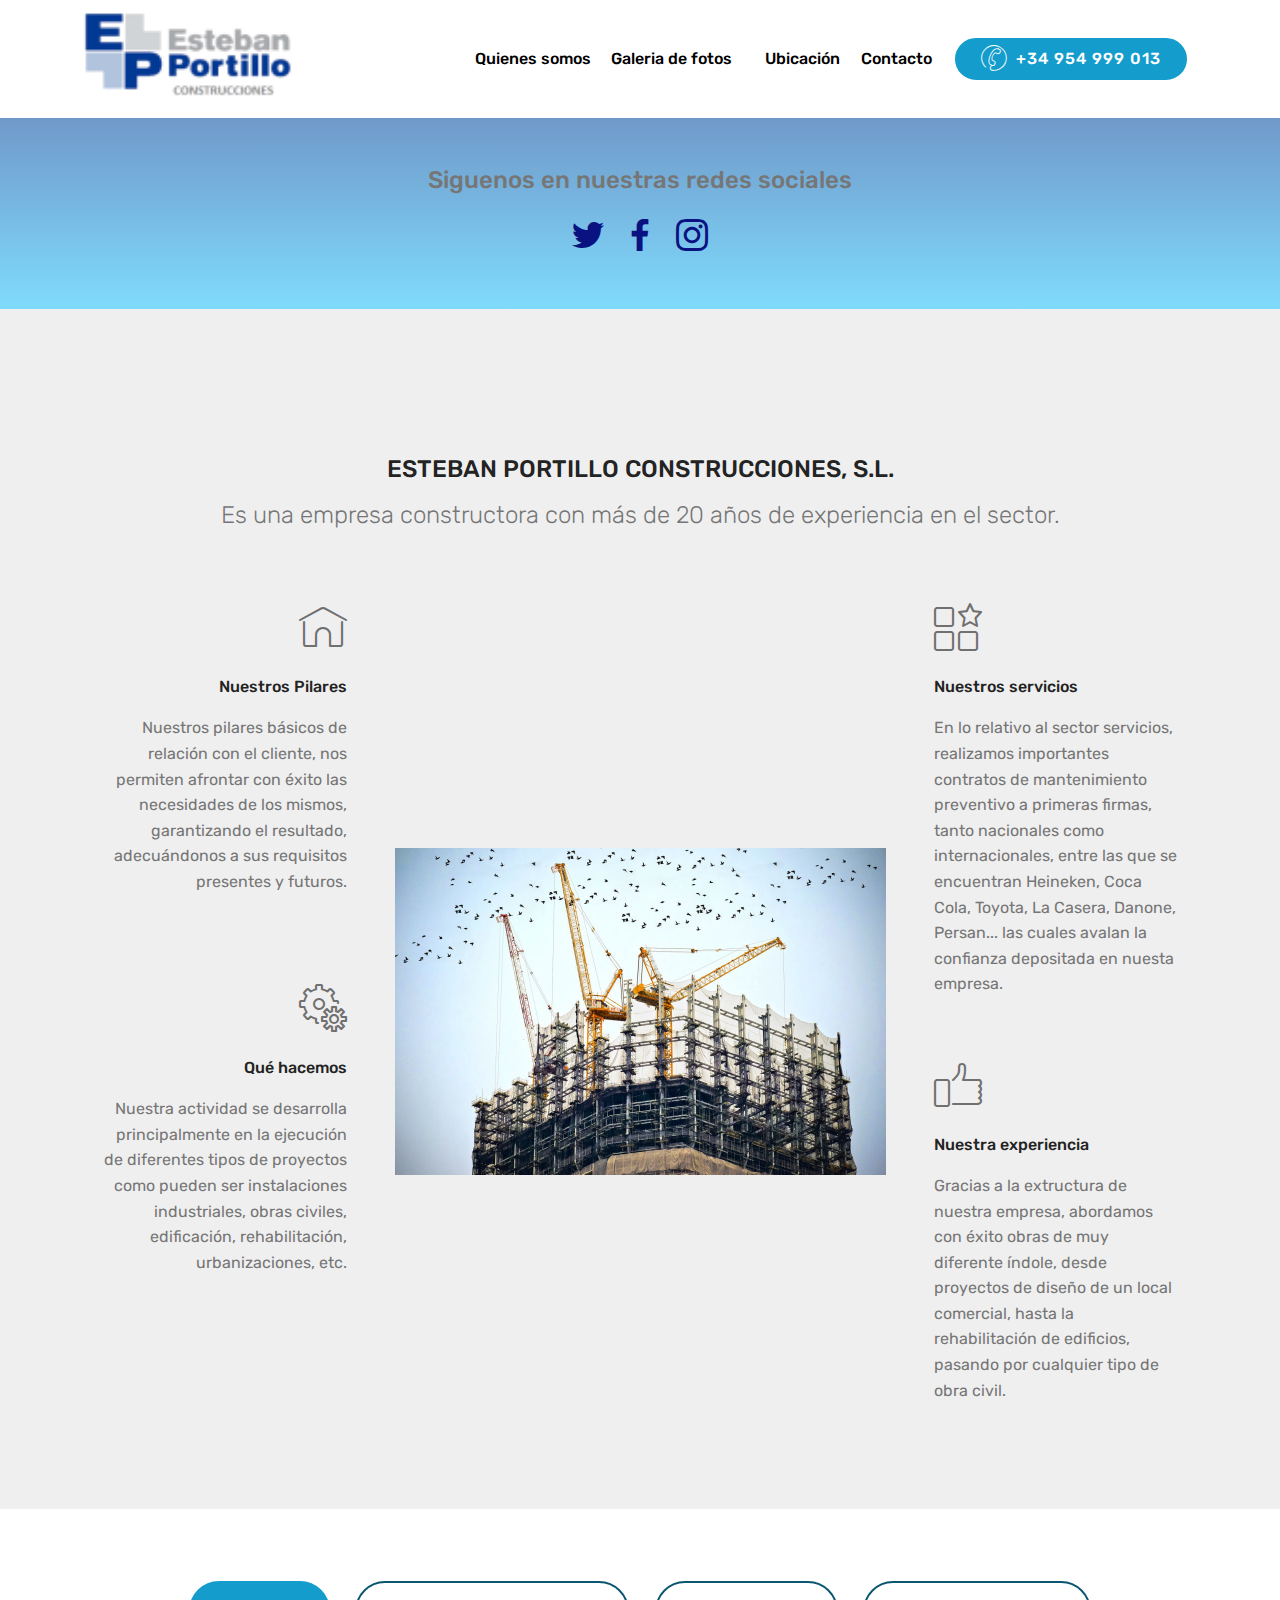
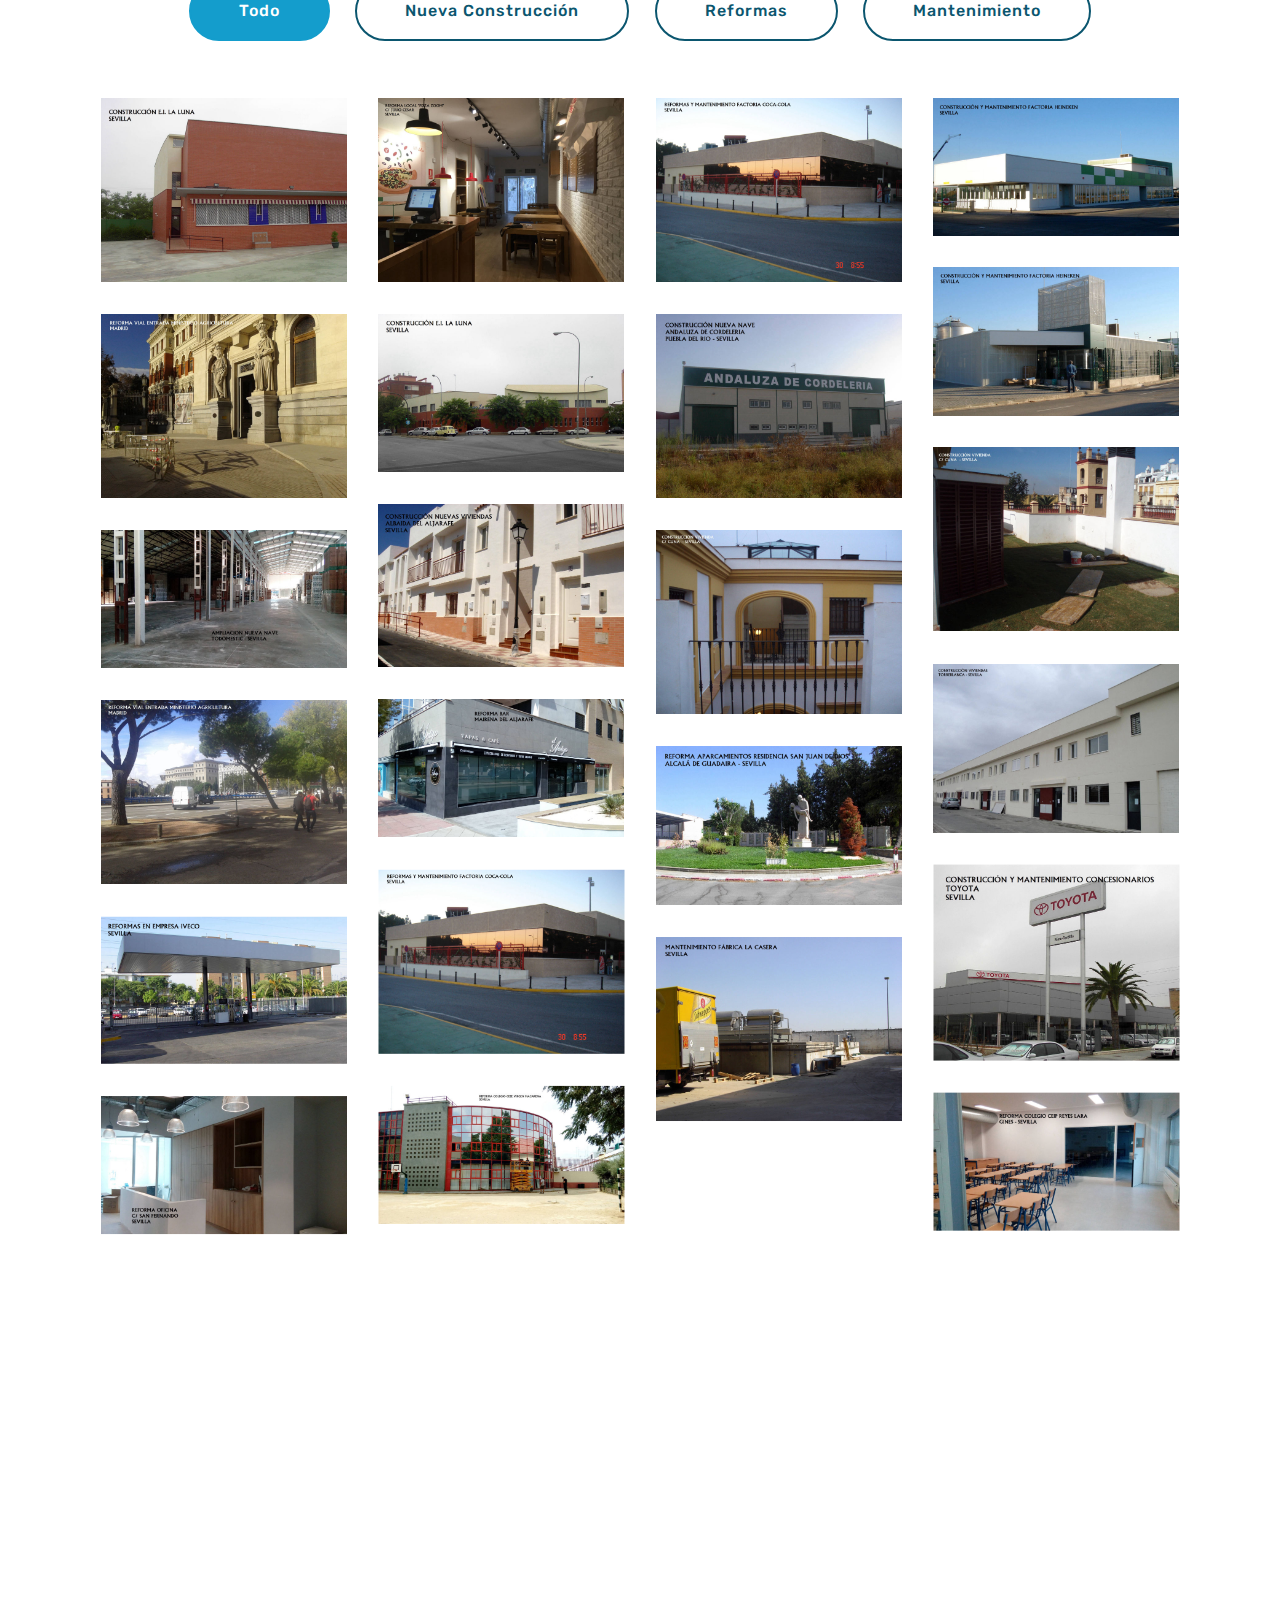
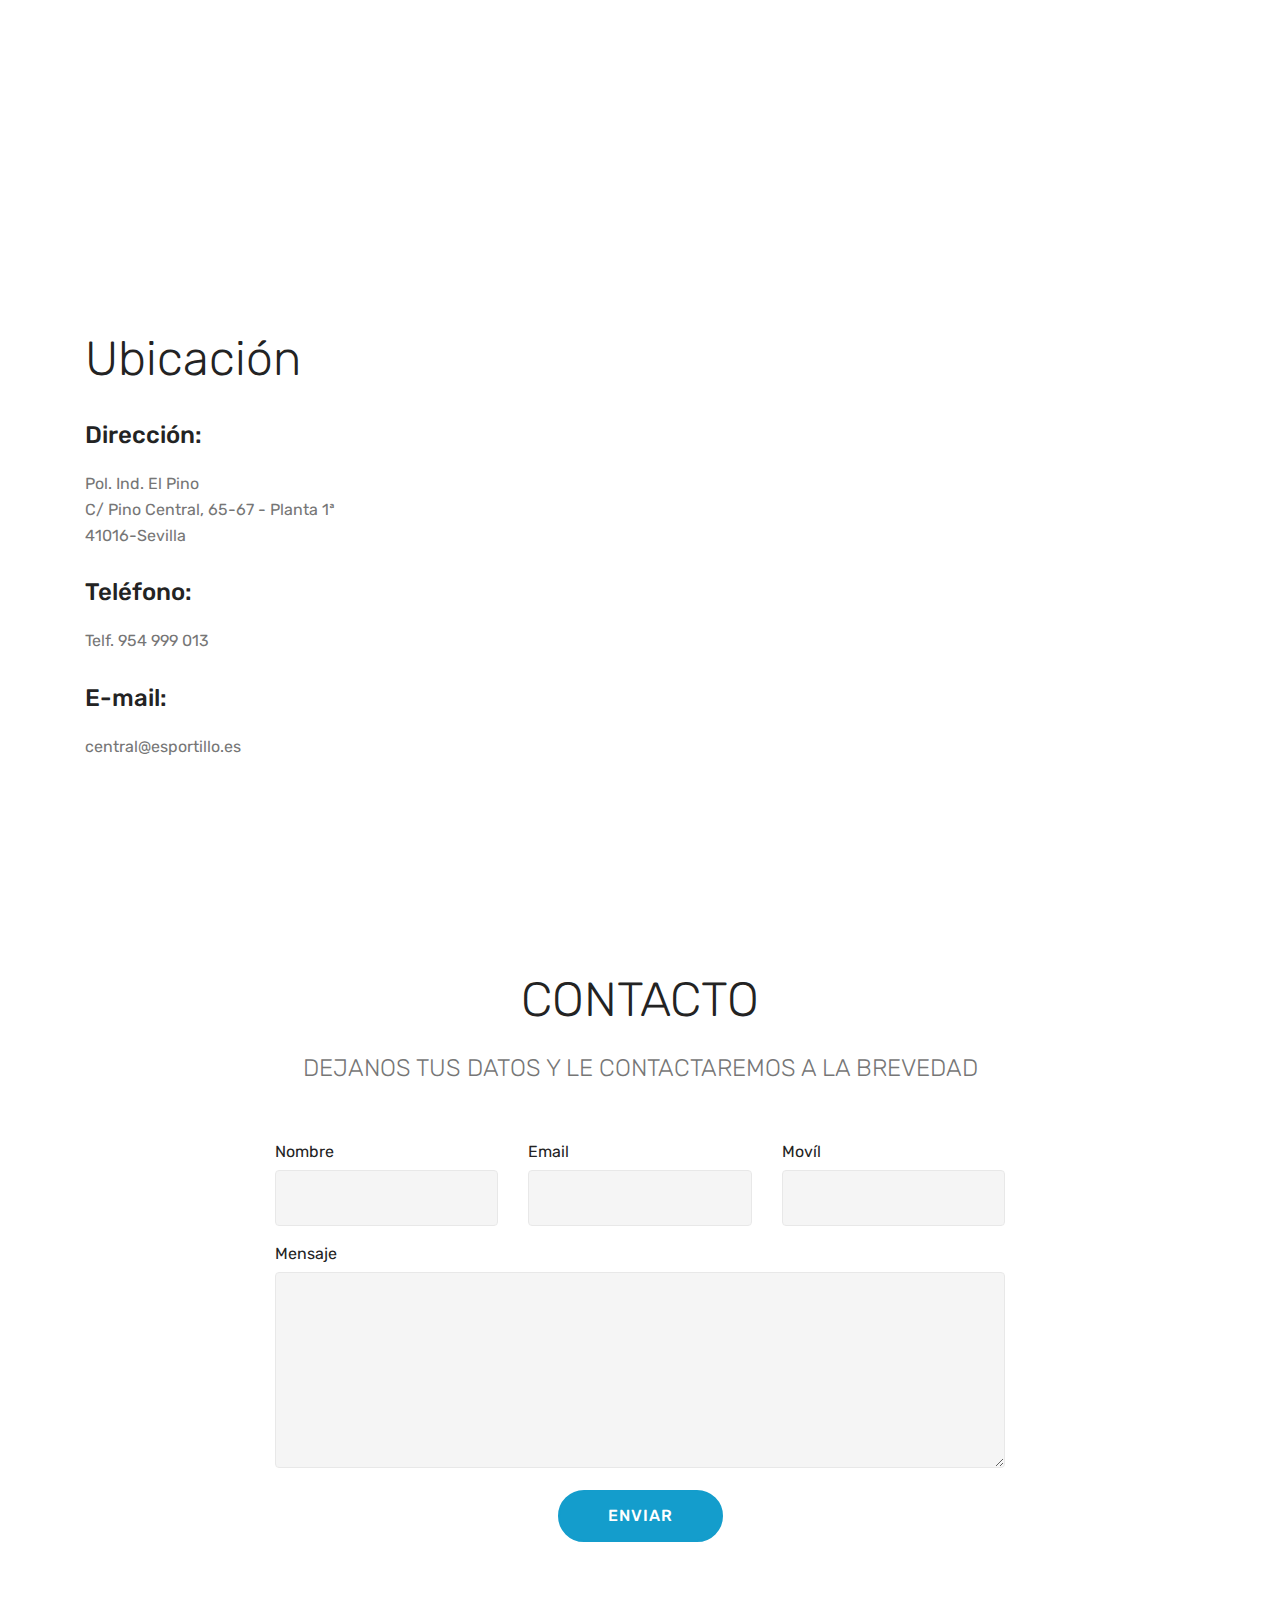
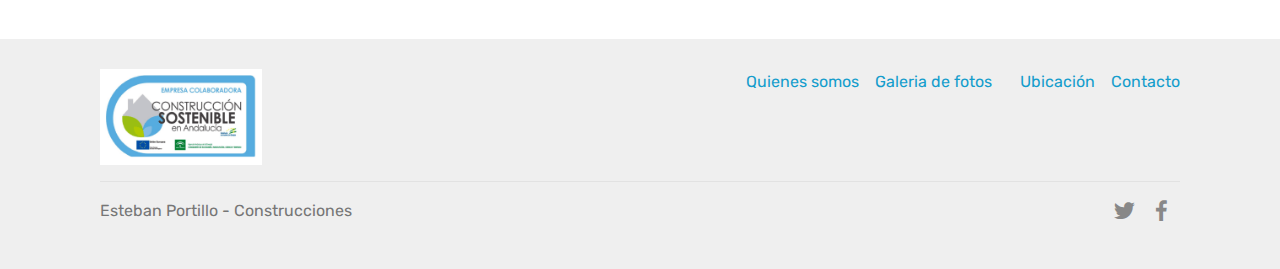
<file: index.html>
<!DOCTYPE html>
<html >
<head>
  <!-- Site made with Mobirise Website Builder v4.9.3, https://mobirise.com -->
  <meta charset="UTF-8">
  <meta http-equiv="X-UA-Compatible" content="IE=edge">
  <meta name="generator" content="Mobirise v4.9.3, mobirise.com">
  <meta name="viewport" content="width=device-width, initial-scale=1, minimum-scale=1">
  <link rel="shortcut icon" href="assets/images/logo-esteban-portillo-1-122x54.png" type="image/x-icon">
  <meta name="description" content="">
  <title>Home</title>
  <link rel="stylesheet" href="assets/web/assets/mobirise-icons/mobirise-icons.css">
  <link rel="stylesheet" href="assets/icons-mind/style.css">
  <link rel="stylesheet" href="assets/tether/tether.min.css">
  <link rel="stylesheet" href="assets/bootstrap/css/bootstrap.min.css">
  <link rel="stylesheet" href="assets/bootstrap/css/bootstrap-grid.min.css">
  <link rel="stylesheet" href="assets/bootstrap/css/bootstrap-reboot.min.css">
  <link rel="stylesheet" href="assets/dropdown/css/style.css">
  <link rel="stylesheet" href="assets/socicon/css/styles.css">
  <link rel="stylesheet" href="assets/theme/css/style.css">
  <link rel="stylesheet" href="assets/gallery/style.css">
  <link rel="stylesheet" href="assets/mobirise/css/mbr-additional.css" type="text/css">
  
  
  
</head>
<body>
  <section class="menu cid-riyTvcdPp1" once="menu" id="menu2-0">

    

    <nav class="navbar navbar-expand beta-menu navbar-dropdown align-items-center navbar-fixed-top navbar-toggleable-sm">
        <button class="navbar-toggler navbar-toggler-right" type="button" data-toggle="collapse" data-target="#navbarSupportedContent" aria-controls="navbarSupportedContent" aria-expanded="false" aria-label="Toggle navigation">
            <div class="hamburger">
                <span></span>
                <span></span>
                <span></span>
                <span></span>
            </div>
        </button>
        <div class="menu-logo">
            <div class="navbar-brand">
                <span class="navbar-logo">
                    <a href="https://mobirise.co">
                        <img src="assets/images/logo-esteban-portillo-1-122x54.png" alt="Mobirise" title="" style="height: 6.4rem;">
                    </a>
                </span>
                
            </div>
        </div>
        <div class="collapse navbar-collapse" id="navbarSupportedContent">
            <ul class="navbar-nav nav-dropdown" data-app-modern-menu="true"><li class="nav-item">
                    <a class="nav-link link text-black display-4" href="index.html#features12-3">
                        Quienes somos</a>
                </li>
                <li class="nav-item">
                    <a class="nav-link link text-black display-4" href="index.html#gallery2-4">Galeria de fotos &nbsp;&nbsp;</a>
                </li><li class="nav-item"><a class="nav-link link text-black display-4" href="index.html#map2-b">Ubicación</a></li><li class="nav-item"><a class="nav-link link text-black display-4" href="index.html#form1-6">Contacto</a></li></ul>
            <div class="navbar-buttons mbr-section-btn"><a class="btn btn-sm btn-primary display-4" href="tel:+1-234-567-8901"><span class="imind-phone-2 mbr-iconfont mbr-iconfont-btn"></span>
                    
                    +34 954 999 013
                </a></div>
        </div>
    </nav>
</section>

<section class="engine"><a href="https://mobirise.info/n">simple website templates</a></section><section class="cid-riJUcSSe8c" id="social-buttons2-a">

    

    

    <div class="container">
        <div class="media-container-row">
            <div class="col-md-8 align-center">
                <h2 class="pb-3 mbr-fonts-style display-5"><br><br>Siguenos en nuestras redes sociales</h2>
                <div class="social-list pl-0 mb-0">
                    <a href="https://twitter.com/@EP_Cnes" target="_blank">
                        <span class="px-2 mbr-iconfont mbr-iconfont-social socicon-twitter socicon"></span>
                    </a>
                    <a href="https://www.facebook.com/EstebanPortilloConstruccionesSl/" target="_blank">
                        <span class="px-2 mbr-iconfont mbr-iconfont-social socicon-facebook socicon"></span>
                    </a>
                    <a href="https://instagram.com/" target="_blank">
                        <span class="px-2 mbr-iconfont mbr-iconfont-social socicon-instagram socicon"></span>
                    </a>
                    <a href="https://www.youtube.com/c/mobirise" target="_blank">
                        
                    </a>
                    <a href="https://plus.google.com/u/0/+Mobirise" target="_blank">
                        
                    </a>
                    <a href="https://www.behance.net/Mobirise" target="_blank">
                        
                    </a>
                </div>
            </div>
        </div>
    </div>
</section>

<section class="features12 cid-riCamSQztX" id="features12-3">
    
    

    

    <div class="container">
        <h2 class="mbr-section-title pb-2 mbr-fonts-style display-5">&nbsp;
<div>
</div><div>&nbsp;
</div><div>
</div><div>&nbsp;
</div><div>
</div><div>ESTEBAN PORTILLO CONSTRUCCIONES, S.L.</div></h2>
        <h3 class="mbr-section-subtitle pb-3 mbr-fonts-style display-5">Es una empresa constructora con más de 20 años de experiencia en el sector.</h3>

        <div class="media-container-row pt-5">
            <div class="block-content align-right">
                <div class="card pl-3 pr-3 pb-5">
                    <div class="mbr-card-img-title">
                        <div class="card-img pb-3">
                             <span class="mbr-iconfont mbri-home"></span>
                        </div>
                        <div class="mbr-crt-title">
                            <h4 class="card-title py-2 mbr-crt-title mbr-fonts-style display-7">
                                Nuestros Pilares</h4>
                        </div>
                    </div>                

                    <div class="card-box">
                        <p class="mbr-text mbr-section-text mbr-fonts-style display-7">Nuestros pilares básicos de relación con el cliente, nos permiten afrontar con éxito las necesidades de los mismos, garantizando el resultado, adecuándonos a sus requisitos presentes y futuros.
<br>
<br></p>
                    </div>
                </div>

                <div class="card pl-3 pr-3">
                    <div class="mbr-card-img-title">
                        <div class="card-img pb-3">
                            <span class="mbr-iconfont mbri-setting"></span>
                        </div>
                        <div class="mbr-crt-title">
                            <h4 class="card-title py-2 mbr-crt-title mbr-fonts-style display-7">
                                Qué hacemos</h4>
                        </div>
                    </div>
                    <div class="card-box">
                        <p class="mbr-text mbr-section-text mbr-fonts-style display-7">
                            Nuestra actividad se desarrolla principalmente en la ejecución de diferentes tipos de proyectos como pueden ser instalaciones industriales, obras civiles, edificación, rehabilitación, urbanizaciones, etc.
                        </p>
                    </div>
                </div>
            </div>

            <div class="mbr-figure m-auto" style="width: 50%;">
                <img src="assets/images/mbr-982x654.jpg" alt="Mobirise" title="">
            </div>

            <div class="block-content align-left">
                <div class="card pl-3 pr-3 pb-5">
                    <div class="mbr-card-img-title">
                        <div class="card-img pb-3">
                             <span class="mbri-features mbr-iconfont"></span>
                        </div>
                        <div class="mbr-crt-title">
                            <h4 class="card-title py-2 mbr-crt-title mbr-fonts-style display-7">
                                Nuestros servicios</h4>
                        </div>
                    </div>                

                    <div class="card-box">
                        <p class="mbr-text mbr-section-text mbr-fonts-style display-7">
                            En lo relativo al sector servicios, realizamos importantes contratos de mantenimiento preventivo a primeras firmas, tanto nacionales como internacionales, entre las que se encuentran  Heineken, Coca Cola, Toyota, La Casera, Danone, Persan... las cuales avalan la confianza depositada en nuesta empresa.</p>
                    </div>
                </div>

                <div class="card pl-3 pr-3">
                    <div class="mbr-card-img-title">
                        <div class="card-img pb-3">
                            <span class="mbr-iconfont mbri-like"></span>
                        </div>
                        <div class="mbr-crt-title">
                            <h4 class="card-title py-2 mbr-crt-title mbr-fonts-style display-7">
                                Nuestra experiencia</h4>
                        </div>
                    </div>
                    <div class="card-box">
                        <p class="mbr-text mbr-section-text mbr-fonts-style display-7">
                            Gracias a la extructura de nuestra empresa, abordamos con éxito obras de muy diferente índole, desde proyectos de diseño de un local comercial, hasta la rehabilitación de edificios, pasando por cualquier tipo de obra civil.
                        </p>
                    </div>
                </div>
            </div>
        </div>
    </div>
</section>

<section class="mbr-gallery mbr-slider-carousel cid-riCuG1aohF" id="gallery2-4">

    

    <div class="container">
        <div><!-- Filter --><div class="mbr-gallery-filter container gallery-filter-active"><ul buttons="0"><li class="mbr-gallery-filter-all"><a class="btn btn-md btn-primary-outline active display-7" href="">Todo</a></li></ul></div><!-- Gallery --><div class="mbr-gallery-row"><div class="mbr-gallery-layout-default"><div><div><div class="mbr-gallery-item mbr-gallery-item--p2" data-video-url="false" data-tags=" Nueva Construcción"><div href="#lb-gallery2-4" data-slide-to="0" data-toggle="modal"><img src="assets/images/e.i.-la-luna-3-2000x1500-800x600.jpg" alt="" title=""><span class="icon-focus"></span></div></div><div class="mbr-gallery-item mbr-gallery-item--p2" data-video-url="false" data-tags="Reformas"><div href="#lb-gallery2-4" data-slide-to="1" data-toggle="modal"><img src="assets/images/2015-02-20-09.50.28-2000x1500-800x600.jpg" alt="" title=""><span class="icon-focus"></span></div></div><div class="mbr-gallery-item mbr-gallery-item--p2" data-video-url="false" data-tags="Mantenimiento"><div href="#lb-gallery2-4" data-slide-to="2" data-toggle="modal"><img src="assets/images/cafeteria-cocacola-2-2000x1500-800x600.jpg" alt="" title=""><span class="icon-focus"></span></div></div><div class="mbr-gallery-item mbr-gallery-item--p2" data-video-url="false" data-tags="Mantenimiento"><div href="#lb-gallery2-4" data-slide-to="3" data-toggle="modal"><img src="assets/images/jumbo-5-2000x1119-800x448.jpg" alt="" title=""><span class="icon-focus"></span></div></div><div class="mbr-gallery-item mbr-gallery-item--p2" data-video-url="false" data-tags="Mantenimiento"><div href="#lb-gallery2-4" data-slide-to="4" data-toggle="modal"><img src="assets/images/jumbo-6-2000x1210-800x484.jpg" alt="" title=""><span class="icon-focus"></span></div></div><div class="mbr-gallery-item mbr-gallery-item--p2" data-video-url="false" data-tags="Reformas"><div href="#lb-gallery2-4" data-slide-to="5" data-toggle="modal"><img src="assets/images/20150108-162159-2000x1500-800x600.jpg" alt="" title=""><span class="icon-focus"></span></div></div><div class="mbr-gallery-item mbr-gallery-item--p2" data-video-url="false" data-tags=" Nueva Construcción"><div href="#lb-gallery2-4" data-slide-to="6" data-toggle="modal"><img src="assets/images/e.i.-la-luna-6-2000x1289-800x516.jpg" alt="" title=""><span class="icon-focus"></span></div></div><div class="mbr-gallery-item mbr-gallery-item--p2" data-video-url="false" data-tags=" Nueva Construcción"><div href="#lb-gallery2-4" data-slide-to="7" data-toggle="modal"><img src="assets/images/andal.-cordeleria-2000x1500-800x600.jpg" alt="" title=""><span class="icon-focus"></span></div></div><div class="mbr-gallery-item mbr-gallery-item--p2" data-video-url="false" data-tags=" Nueva Construcción"><div href="#lb-gallery2-4" data-slide-to="8" data-toggle="modal"><img src="assets/images/pb180001-2000x1500-800x600.jpg" alt="" title=""><span class="icon-focus"></span></div></div><div class="mbr-gallery-item mbr-gallery-item--p2" data-video-url="false" data-tags=" Nueva Construcción"><div href="#lb-gallery2-4" data-slide-to="9" data-toggle="modal"><img src="assets/images/albaida-12-2000x1327-800x531.jpg" alt="" title=""><span class="icon-focus"></span></div></div><div class="mbr-gallery-item mbr-gallery-item--p2" data-video-url="false" data-tags=" Nueva Construcción"><div href="#lb-gallery2-4" data-slide-to="10" data-toggle="modal"><img src="assets/images/nueva-nave-joaquin-fdez-3-2000x1127-800x451.jpg" alt="" title=""><span class="icon-focus"></span></div></div><div class="mbr-gallery-item mbr-gallery-item--p2" data-video-url="false" data-tags=" Nueva Construcción"><div href="#lb-gallery2-4" data-slide-to="11" data-toggle="modal"><img src="assets/images/pb200063-1-2000x1500-800x600.jpg" alt="" title=""><span class="icon-focus"></span></div></div><div class="mbr-gallery-item mbr-gallery-item--p2" data-video-url="false" data-tags=" Nueva Construcción"><div href="#lb-gallery2-4" data-slide-to="12" data-toggle="modal"><img src="assets/images/torreblanca-015-2000x1373-800x549.jpg" alt="" title=""><span class="icon-focus"></span></div></div><div class="mbr-gallery-item mbr-gallery-item--p2" data-video-url="false" data-tags="Reformas"><div href="#lb-gallery2-4" data-slide-to="13" data-toggle="modal"><img src="assets/images/bar-mairena-aljarafe-2000x1127-800x451.jpg" alt="" title=""><span class="icon-focus"></span></div></div><div class="mbr-gallery-item mbr-gallery-item--p2" data-video-url="false" data-tags="Reformas"><div href="#lb-gallery2-4" data-slide-to="14" data-toggle="modal"><img src="assets/images/2014-10-16-12.17.01-2000x1500-800x600.jpg" alt="" title=""><span class="icon-focus"></span></div></div><div class="mbr-gallery-item mbr-gallery-item--p2" data-video-url="false" data-tags="Mantenimiento"><div href="#lb-gallery2-4" data-slide-to="15" data-toggle="modal"><img src="assets/images/aparc.-csjdd-3-1921x1242-800x517.jpg" alt="" title=""><span class="icon-focus"></span></div></div><div class="mbr-gallery-item mbr-gallery-item--p2" data-video-url="false" data-tags="Mantenimiento"><div href="#lb-gallery2-4" data-slide-to="16" data-toggle="modal"><img src="assets/images/toyota-pica-2-1578x1260-800x639.jpg" alt="" title=""><span class="icon-focus"></span></div></div><div class="mbr-gallery-item mbr-gallery-item--p2" data-video-url="false" data-tags="Mantenimiento"><div href="#lb-gallery2-4" data-slide-to="17" data-toggle="modal"><img src="assets/images/cafeteria-cocacola-2-2000x1500-800x600.jpg" alt="" title=""><span class="icon-focus"></span></div></div><div class="mbr-gallery-item mbr-gallery-item--p2" data-video-url="false" data-tags="Mantenimiento"><div href="#lb-gallery2-4" data-slide-to="18" data-toggle="modal"><img src="assets/images/iveco-8-1974x1185-800x480.jpg" alt="" title=""><span class="icon-focus"></span></div></div><div class="mbr-gallery-item mbr-gallery-item--p2" data-video-url="false" data-tags="Mantenimiento"><div href="#lb-gallery2-4" data-slide-to="19" data-toggle="modal"><img src="assets/images/casera-1-2000x1500-800x600.jpg" alt="" title=""><span class="icon-focus"></span></div></div><div class="mbr-gallery-item mbr-gallery-item--p2" data-video-url="false" data-tags="Reformas"><div href="#lb-gallery2-4" data-slide-to="20" data-toggle="modal"><img src="assets/images/img-20180903-134725-2000x1127-800x451.jpg" alt="" title=""><span class="icon-focus"></span></div></div><div class="mbr-gallery-item mbr-gallery-item--p2" data-video-url="false" data-tags="Reformas"><div href="#lb-gallery2-4" data-slide-to="21" data-toggle="modal"><img src="assets/images/img-20180905-193113-2000x1127-800x451.jpg" alt="" title=""><span class="icon-focus"></span></div></div><div class="mbr-gallery-item mbr-gallery-item--p2" data-video-url="false" data-tags="Reformas"><div href="#lb-gallery2-4" data-slide-to="22" data-toggle="modal"><img src="assets/images/img-20190121-144314-2000x1127-800x451.jpg" alt="" title=""><span class="icon-focus"></span></div></div></div></div><div class="clearfix"></div></div></div><!-- Lightbox --><div data-app-prevent-settings="" class="mbr-slider modal fade carousel slide" tabindex="-1" data-keyboard="true" data-interval="false" id="lb-gallery2-4"><div class="modal-dialog"><div class="modal-content"><div class="modal-body"><div class="carousel-inner"><div class="carousel-item"><img src="assets/images/e.i.-la-luna-3-2000x1500.jpg" alt="" title=""></div><div class="carousel-item active"><img src="assets/images/2015-02-20-09.50.28-2000x1500.jpg" alt="" title=""></div><div class="carousel-item"><img src="assets/images/cafeteria-cocacola-2-2000x1500.jpg" alt="" title=""></div><div class="carousel-item"><img src="assets/images/jumbo-5-2000x1119.jpg" alt="" title=""></div><div class="carousel-item"><img src="assets/images/jumbo-6-2000x1210.jpg" alt="" title=""></div><div class="carousel-item"><img src="assets/images/20150108-162159-2000x1500.jpg" alt="" title=""></div><div class="carousel-item"><img src="assets/images/e.i.-la-luna-6-2000x1289.jpg" alt="" title=""></div><div class="carousel-item"><img src="assets/images/andal.-cordeleria-2000x1500.jpg" alt="" title=""></div><div class="carousel-item"><img src="assets/images/pb180001-2000x1500.jpg" alt="" title=""></div><div class="carousel-item"><img src="assets/images/albaida-12-2000x1327.jpg" alt="" title=""></div><div class="carousel-item"><img src="assets/images/nueva-nave-joaquin-fdez-3-2000x1127.jpg" alt="" title=""></div><div class="carousel-item"><img src="assets/images/pb200063-1-2000x1500.jpg" alt="" title=""></div><div class="carousel-item"><img src="assets/images/torreblanca-015-2000x1373.jpg" alt="" title=""></div><div class="carousel-item"><img src="assets/images/bar-mairena-aljarafe-2000x1127.jpg" alt="" title=""></div><div class="carousel-item"><img src="assets/images/2014-10-16-12.17.01-2000x1500.jpg" alt="" title=""></div><div class="carousel-item"><img src="assets/images/aparc.-csjdd-3-1921x1242.jpg" alt="" title=""></div><div class="carousel-item"><img src="assets/images/toyota-pica-2-1578x1260.jpg" alt="" title=""></div><div class="carousel-item"><img src="assets/images/cafeteria-cocacola-2-2000x1500.jpg" alt="" title=""></div><div class="carousel-item"><img src="assets/images/iveco-8-1974x1185.jpg" alt="" title=""></div><div class="carousel-item"><img src="assets/images/casera-1-2000x1500.jpg" alt="" title=""></div><div class="carousel-item"><img src="assets/images/img-20180903-134725-2000x1127.jpg" alt="" title=""></div><div class="carousel-item"><img src="assets/images/img-20180905-193113-2000x1127.jpg" alt="" title=""></div><div class="carousel-item"><img src="assets/images/img-20190121-144314-2000x1127.jpg" alt="" title=""></div></div><a class="carousel-control carousel-control-prev" role="button" data-slide="prev" href="#lb-gallery2-4"><span class="mbri-left mbr-iconfont" aria-hidden="true"></span><span class="sr-only">Previous</span></a><a class="carousel-control carousel-control-next" role="button" data-slide="next" href="#lb-gallery2-4"><span class="mbri-right mbr-iconfont" aria-hidden="true"></span><span class="sr-only">Next</span></a><a class="close" href="#" role="button" data-dismiss="modal"><span class="sr-only">Close</span></a></div></div></div></div></div>
    </div>

</section>

<section class="map2 cid-riK36qANmU" id="map2-b">

    

    <div class="container">
        <div class="media-container-row">
            <div class="col-md-8">
                <div class="google-map"><iframe frameborder="0" style="border:0" src="https://www.google.com/maps/embed?pb=!1m18!1m12!1m3!1d3170.4965756666575!2d-5.927808585537297!3d37.37808717983357!2m3!1f0!2f0!3f0!3m2!1i1024!2i768!4f13.1!3m3!1m2!1s0xd126f16a9e446f1%3A0x826b02f7dfbd0b61!2sCalle+Pino+Central%2C+65%2C+41016+Sevilla!5e0!3m2!1ses!2ses!4v1550782607902" allowfullscreen=""></iframe></div>
        </div>
    </div>
</div></section>

<section class="mbr-section contacts1 cid-riKh0YNd10" id="contacts1-c">
    <!---->
    
    <!---->
    <!--Overlay-->
    
    <!--Container-->
    <div class="container">
        <div class="row">
            <!--Titles-->
            <div class="title col-12">
                <h2 class="align-left mbr-fonts-style display-2">
                    Ubicación</h2>
                
            </div>
            <!--Left-->
            <div class="col-12 col-md-6">
                <div class="left-block wrapper">
                    <div class="b b-adress">
                        <h5 class="align-left mbr-fonts-style m-0 display-5">Dirección:
                        </h5>
                        <p class="mbr-text align-left mbr-fonts-style display-7">Pol. Ind. El Pino
<br>C/ Pino Central, 65-67 - Planta 1ª
<br>41016-Sevilla ‎</p>
                    </div>
                    <div class="b b-phone">
                        <h5 class="align-left mbr-fonts-style m-0 display-5">Teléfono:
                        </h5>
                        <p class="mbr-text align-left mbr-fonts-style display-7">Telf. 954 999 013&nbsp;</p>
                    </div>
                    <div class="b b-mail">
                        <h5 class="align-left mbr-fonts-style m-0 display-5">
                            E-mail:
                        </h5>
                        <p class="mbr-text align-left mbr-fonts-style display-7">
                            central@esportillo.es
                        </p>
                    </div>
                </div>
            </div>
            <!--Right-->
            <div class="col-12 col-md-6">
                <div class="google-map"><iframe frameborder="0" style="border:0" src="https://www.google.com/maps/embed?pb=!1m18!1m12!1m3!1d12681.687379440415!2d-5.932971627919691!3d37.37985492732962!2m3!1f0!2f0!3f0!3m2!1i1024!2i768!4f13.1!3m3!1m2!1s0xd126f16a6825b17%3A0xde1a0c8328edfca3!2sEsteban+Portillo+Construcciones+SL!5e0!3m2!1ses!2ses!4v1550782085754" allowfullscreen=""></iframe></div>
            </div>
        </div>
    </div>
</section>

<section class="mbr-section form1 cid-riCvNulrk8" id="form1-6">

    

    
    <div class="container">
        <div class="row justify-content-center">
            <div class="title col-12 col-lg-8">
                <h2 class="mbr-section-title align-center pb-3 mbr-fonts-style display-2">CONTACTO</h2>
                <h3 class="mbr-section-subtitle align-center mbr-light pb-3 mbr-fonts-style display-5">
                    DEJANOS TUS DATOS Y LE CONTACTAREMOS A LA BREVEDAD</h3>
            </div>
        </div>
    </div>
    <div class="container">
        <div class="row justify-content-center">
            <div class="media-container-column col-lg-8" data-form-type="formoid">
                    <div data-form-alert="" hidden="">Gracias por contactarnos!</div>
            
                    <form class="mbr-form" action="https://mobirise.com/" method="post" data-form-title="Mobirise Form"><input type="hidden" name="email" data-form-email="true" value="jiieq1bLrUSZzSm8stY1KUUyx8i+06q9dmWZGYEY+zMB4wJ5497uyfv3YXga26+AxQBk27eH6KEoPeF3Mc8G4LPM4LmF2vxt7ooeL7YY0vTHkQNt1y04gNUruNiZRHZf">
                        <div class="row row-sm-offset">
                            <div class="col-md-4 multi-horizontal" data-for="name">
                                <div class="form-group">
                                    <label class="form-control-label mbr-fonts-style display-7" for="name-form1-6">Nombre</label>
                                    <input type="text" class="form-control" name="name" data-form-field="Name" required="" id="name-form1-6">
                                </div>
                            </div>
                            <div class="col-md-4 multi-horizontal" data-for="email">
                                <div class="form-group">
                                    <label class="form-control-label mbr-fonts-style display-7" for="email-form1-6">Email</label>
                                    <input type="email" class="form-control" name="email" data-form-field="Email" required="" id="email-form1-6">
                                </div>
                            </div>
                            <div class="col-md-4 multi-horizontal" data-for="phone">
                                <div class="form-group">
                                    <label class="form-control-label mbr-fonts-style display-7" for="phone-form1-6">Movíl</label>
                                    <input type="tel" class="form-control" name="phone" data-form-field="Phone" id="phone-form1-6">
                                </div>
                            </div>
                        </div>
                        <div class="form-group" data-for="message">
                            <label class="form-control-label mbr-fonts-style display-7" for="message-form1-6">Mensaje</label>
                            <textarea type="text" class="form-control" name="message" rows="7" data-form-field="Message" id="message-form1-6"></textarea>
                        </div>
            
                        <span class="input-group-btn"><button href="" type="submit" class="btn btn-primary btn-form display-4">ENVIAR</button></span>
                    </form>
            </div>
        </div>
    </div>
</section>

<section class="cid-riDvjdJ8Ug" id="footer5-8">

    

    

    <div class="container">
        <div class="media-container-row">
            <div class="col-md-3">
                <div class="media-wrap">
                    <a href="#top">
                       <img src="assets/images/logo-construccion-sostenible-192x114.png" alt="Mobirise" title="">
                    </a>
                </div>
            </div>
            <div class="col-md-9">
                <p class="mbr-text align-right links mbr-fonts-style display-7"><a href="index.html">Quienes somos &nbsp; &nbsp;Galeria de fotos&nbsp; &nbsp; &nbsp; &nbsp;Ubicación&nbsp; &nbsp; Contacto</a></p>
            </div>
        </div>
        <div class="footer-lower">
            <div class="media-container-row">
                <div class="col-md-12">
                    <hr>
                </div>
            </div>
            <div class="media-container-row mbr-white">
                <div class="col-md-6 copyright">
                    <p class="mbr-text mbr-fonts-style display-7">
                        Esteban Portillo - Construcciones</p>
                </div>
                <div class="col-md-6">
                    <div class="social-list align-right">
                        <div class="soc-item">
                            <a href="https://twitter.com/@EP_Cnes" target="_blank">
                                <span class="mbr-iconfont mbr-iconfont-social socicon-twitter socicon"></span>
                            </a>
                        </div>
                        <div class="soc-item">
                            <a href="https://www.facebook.com/EstebanPortilloConstruccionesSl/" target="_blank">
                                <span class="mbr-iconfont mbr-iconfont-social socicon-facebook socicon"></span>
                            </a>
                        </div>
                        
                        
                        
                        
                    </div>
                </div>
            </div>
        </div>
    </div>
</section>


  <script src="assets/web/assets/jquery/jquery.min.js"></script>
  <script src="assets/popper/popper.min.js"></script>
  <script src="assets/tether/tether.min.js"></script>
  <script src="assets/bootstrap/js/bootstrap.min.js"></script>
  <script src="assets/dropdown/js/script.min.js"></script>
  <script src="assets/touchswipe/jquery.touch-swipe.min.js"></script>
  <script src="assets/sociallikes/social-likes.js"></script>
  <script src="assets/masonry/masonry.pkgd.min.js"></script>
  <script src="assets/imagesloaded/imagesloaded.pkgd.min.js"></script>
  <script src="assets/bootstrapcarouselswipe/bootstrap-carousel-swipe.js"></script>
  <script src="assets/vimeoplayer/jquery.mb.vimeo_player.js"></script>
  <script src="assets/smoothscroll/smooth-scroll.js"></script>
  <script src="assets/theme/js/script.js"></script>
  <script src="assets/slidervideo/script.js"></script>
  <script src="assets/gallery/player.min.js"></script>
  <script src="assets/gallery/script.js"></script>
  <script src="assets/formoid/formoid.min.js"></script>
  
  
</body>
</html>
</file>
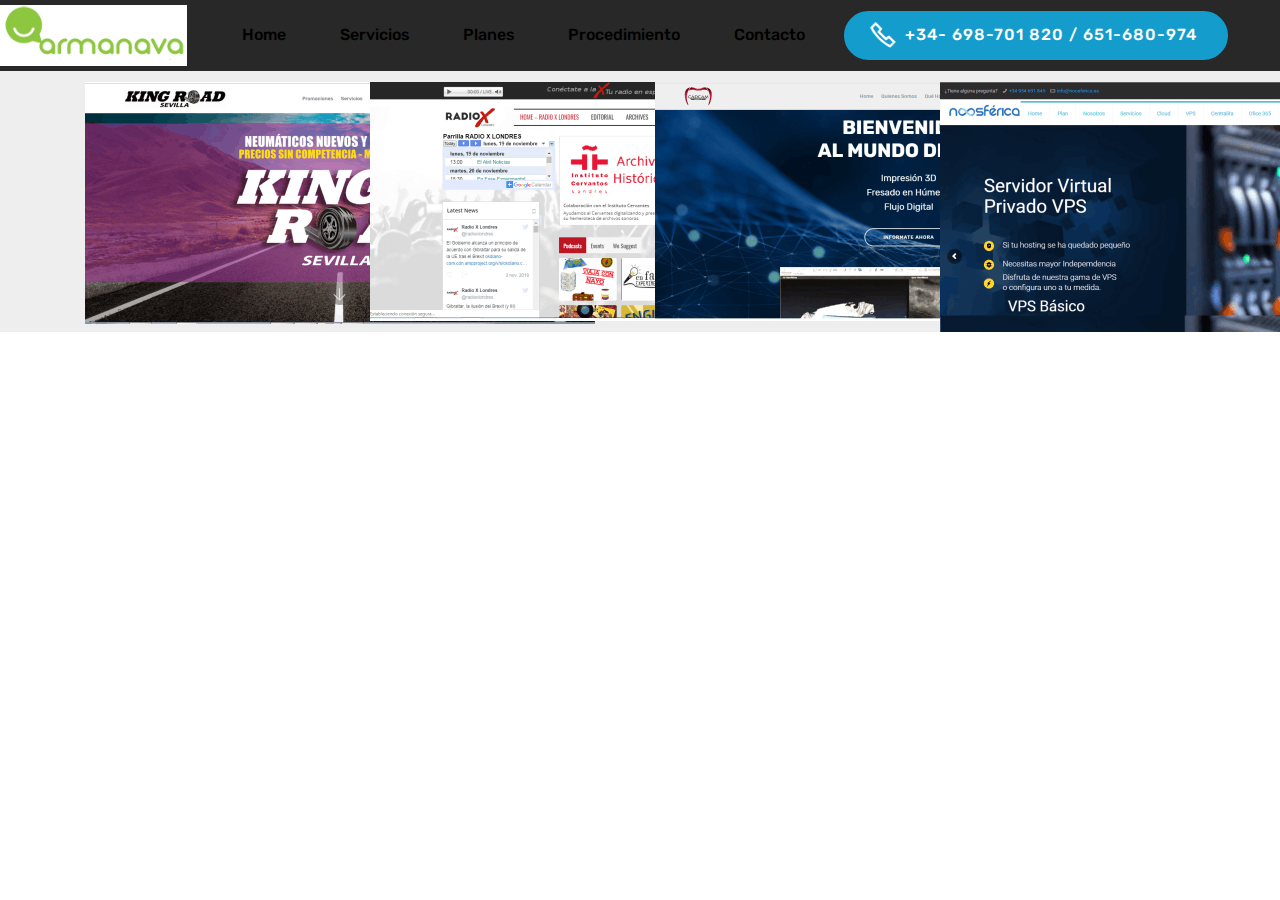
<file: page1.html>
<!DOCTYPE html>
<html >
<head>
  <!-- Site made with Mobirise Website Builder v4.8.6, https://mobirise.com -->
  <meta charset="UTF-8">
  <meta http-equiv="X-UA-Compatible" content="IE=edge">
  <meta name="generator" content="Mobirise v4.8.6, mobirise.com">
  <meta name="viewport" content="width=device-width, initial-scale=1, minimum-scale=1">
  <link rel="shortcut icon" href="assets/images/armanava-solo-logo-215x70.png" type="image/x-icon">
  <meta name="description" content="Web Page Maker Description">
  <title>Desarrollo Web</title>
  <link rel="stylesheet" href="assets/web/assets/mobirise-icons2/mobirise2.css">
  <link rel="stylesheet" href="assets/tether/tether.min.css">
  <link rel="stylesheet" href="assets/soundcloud-plugin/style.css">
  <link rel="stylesheet" href="assets/bootstrap/css/bootstrap.min.css">
  <link rel="stylesheet" href="assets/bootstrap/css/bootstrap-grid.min.css">
  <link rel="stylesheet" href="assets/bootstrap/css/bootstrap-reboot.min.css">
  <link rel="stylesheet" href="assets/dropdown/css/style.css">
  <link rel="stylesheet" href="assets/socicon/css/styles.css">
  <link rel="stylesheet" href="assets/theme/css/style.css">
  <link rel="stylesheet" href="assets/mobirise/css/mbr-additional.css" type="text/css">
  
  
  
</head>
<body>
  <section class="menu cid-r7f5lzKrQ3" once="menu" id="menu2-n">

    

    <nav class="navbar navbar-expand beta-menu navbar-dropdown align-items-center navbar-fixed-top navbar-toggleable-sm">
        <button class="navbar-toggler navbar-toggler-right" type="button" data-toggle="collapse" data-target="#navbarSupportedContent" aria-controls="navbarSupportedContent" aria-expanded="false" aria-label="Toggle navigation">
            <div class="hamburger">
                <span></span>
                <span></span>
                <span></span>
                <span></span>
            </div>
        </button>
        <div class="menu-logo">
            <div class="navbar-brand">
                <span class="navbar-logo">
                    <a href="https://mobirise.co">
                        <img src="assets/images/armanava-solo-logo-215x70.png" alt="Mobirise" title="" style="height: 3.8rem;">
                    </a>
                </span>
                
            </div>
        </div>
        <div class="collapse navbar-collapse" id="navbarSupportedContent">
            <ul class="navbar-nav nav-dropdown" data-app-modern-menu="true"><li class="nav-item">
                    <a class="nav-link link text-black display-4" href="index.html#slider1-9">Home</a>
                </li><li class="nav-item"><a class="nav-link link text-black display-4" href="index.html#content11-b">
                        Servicios</a></li>
                <li class="nav-item"><a class="nav-link link text-black display-4" href="index.html#pricing-tables1-c">Planes</a></li><li class="nav-item"><a class="nav-link link text-black display-4" href="page3.html">Procedimiento</a></li><li class="nav-item"><a class="nav-link link text-black display-4" href="index.html#form1-d">Contacto</a></li></ul>
            <div class="navbar-buttons mbr-section-btn"><a class="btn btn-sm btn-primary display-4" href="tel:+1-234-567-8901"><span class="mobi-mbri mobi-mbri-phone mbr-iconfont mbr-iconfont-btn"></span>+34- 698-701 820 / 651-680-974&nbsp;</a></div>
        </div>
    </nav>
</section>

<section class="engine"><a href="https://mobirise.info/o">free portfolio site templates</a></section><section class="features16 cid-r9ScXyy9lE" id="features16-p">
    
    
    
    <div class="container align-center">
        <h2 class="pb-3 mbr-fonts-style mbr-section-title display-2">DESARROLLO WEB</h2>
        
        <div class="row media-row">
            
        <div class="team-item col-lg-3 col-md-6">
                <div class="item-image">
                    <a href="http://www.kingroadsevilla.es/"><img src="assets/images/king-road-portada-web-510x242.png" alt="" title=""></a>
                </div>
                
            </div><div class="team-item col-lg-3 col-md-6">
                <div class="item-image">
                    <a href="http://radioxlondres.com/"><img src="assets/images/radio-x-510x239.png" alt="" title=""></a>
                </div>
                
            </div><div class="team-item col-lg-3 col-md-6">
                <div class="item-image">
                    <a href="https://armanava.github.io/CadCam3D/"><img src="assets/images/web-cadcam-510x239.png" alt="" title=""></a>
                </div>
                
            </div><div class="team-item col-lg-3 col-md-6">
                <div class="item-image">
                    <a href="http://noosferica.es/alejandro_wp/"><img src="assets/images/web-noosferica-510x250.png" alt="" title=""></a>
                </div>
                
            </div></div>    
    </div>
</section>


  <script src="assets/web/assets/jquery/jquery.min.js"></script>
  <script src="assets/popper/popper.min.js"></script>
  <script src="assets/tether/tether.min.js"></script>
  <script src="assets/bootstrap/js/bootstrap.min.js"></script>
  <script src="assets/smoothscroll/smooth-scroll.js"></script>
  <script src="assets/cookies-alert-plugin/cookies-alert-core.js"></script>
  <script src="assets/cookies-alert-plugin/cookies-alert-script.js"></script>
  <script src="assets/dropdown/js/script.min.js"></script>
  <script src="assets/touchswipe/jquery.touch-swipe.min.js"></script>
  <script src="assets/theme/js/script.js"></script>
  
  
<input name="cookieData" type="hidden" data-cookie-text="We use cookies to give you the best experience. Read our <a href='privacy.html'>cookie policy</a>.">
  </body>
</html>
</file>
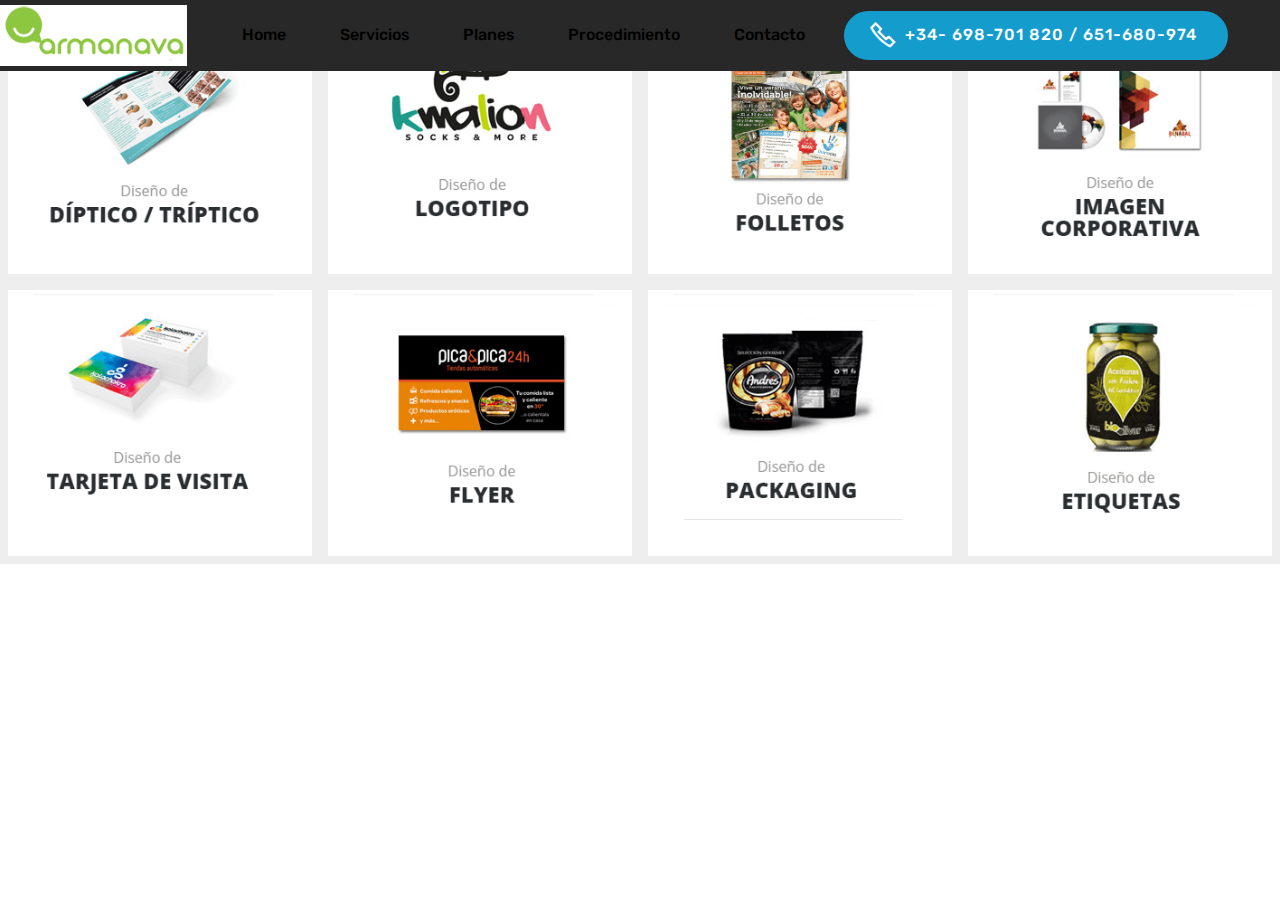
<file: page2.html>
<!DOCTYPE html>
<html >
<head>
  <!-- Site made with Mobirise Website Builder v4.8.6, https://mobirise.com -->
  <meta charset="UTF-8">
  <meta http-equiv="X-UA-Compatible" content="IE=edge">
  <meta name="generator" content="Mobirise v4.8.6, mobirise.com">
  <meta name="viewport" content="width=device-width, initial-scale=1, minimum-scale=1">
  <link rel="shortcut icon" href="assets/images/armanava-solo-logo-215x70.png" type="image/x-icon">
  <meta name="description" content="Website Generator Description">
  <title>Diseño Gráfico</title>
  <link rel="stylesheet" href="assets/web/assets/mobirise-icons/mobirise-icons.css">
  <link rel="stylesheet" href="assets/web/assets/mobirise-icons2/mobirise2.css">
  <link rel="stylesheet" href="assets/tether/tether.min.css">
  <link rel="stylesheet" href="assets/soundcloud-plugin/style.css">
  <link rel="stylesheet" href="assets/bootstrap/css/bootstrap.min.css">
  <link rel="stylesheet" href="assets/bootstrap/css/bootstrap-grid.min.css">
  <link rel="stylesheet" href="assets/bootstrap/css/bootstrap-reboot.min.css">
  <link rel="stylesheet" href="assets/dropdown/css/style.css">
  <link rel="stylesheet" href="assets/theme/css/style.css">
  <link rel="stylesheet" href="assets/gallery/style.css">
  <link rel="stylesheet" href="assets/mobirise/css/mbr-additional.css" type="text/css">
  
  
  
</head>
<body>
  <section class="menu cid-r7f5lzKrQ3" once="menu" id="menu2-q">

    

    <nav class="navbar navbar-expand beta-menu navbar-dropdown align-items-center navbar-fixed-top navbar-toggleable-sm">
        <button class="navbar-toggler navbar-toggler-right" type="button" data-toggle="collapse" data-target="#navbarSupportedContent" aria-controls="navbarSupportedContent" aria-expanded="false" aria-label="Toggle navigation">
            <div class="hamburger">
                <span></span>
                <span></span>
                <span></span>
                <span></span>
            </div>
        </button>
        <div class="menu-logo">
            <div class="navbar-brand">
                <span class="navbar-logo">
                    <a href="https://mobirise.co">
                        <img src="assets/images/armanava-solo-logo-215x70.png" alt="Mobirise" title="" style="height: 3.8rem;">
                    </a>
                </span>
                
            </div>
        </div>
        <div class="collapse navbar-collapse" id="navbarSupportedContent">
            <ul class="navbar-nav nav-dropdown" data-app-modern-menu="true"><li class="nav-item">
                    <a class="nav-link link text-black display-4" href="index.html#slider1-9">Home</a>
                </li><li class="nav-item"><a class="nav-link link text-black display-4" href="index.html#content11-b">
                        Servicios</a></li>
                <li class="nav-item"><a class="nav-link link text-black display-4" href="index.html#pricing-tables1-c">Planes</a></li><li class="nav-item"><a class="nav-link link text-black display-4" href="page3.html">Procedimiento</a></li><li class="nav-item"><a class="nav-link link text-black display-4" href="index.html#form1-d">Contacto</a></li></ul>
            <div class="navbar-buttons mbr-section-btn"><a class="btn btn-sm btn-primary display-4" href="tel:+1-234-567-8901"><span class="mobi-mbri mobi-mbri-phone mbr-iconfont mbr-iconfont-btn"></span>+34- 698-701 820 / 651-680-974&nbsp;</a></div>
        </div>
    </nav>
</section>

<section class="engine"><a href="https://mobirise.info/d">free web maker</a></section><section class="mbr-gallery mbr-slider-carousel cid-r9WaHV2UGc" id="gallery1-s">

    

    <div>
        <div><!-- Filter --><!-- Gallery --><div class="mbr-gallery-row"><div class="mbr-gallery-layout-default"><div><div><div class="mbr-gallery-item mbr-gallery-item--p1" data-video-url="false" data-tags="Increíble"><div href="#lb-gallery1-s" data-slide-to="0" data-toggle="modal"><img src="assets/images/diptico-336x294-336x294.png" alt="" title=""><span class="icon-focus"></span></div></div><div class="mbr-gallery-item mbr-gallery-item--p1" data-video-url="false" data-tags="Responsive"><div href="#lb-gallery1-s" data-slide-to="1" data-toggle="modal"><img src="assets/images/logos-336x294-336x294.png" alt="" title=""><span class="icon-focus"></span></div></div><div class="mbr-gallery-item mbr-gallery-item--p1" data-video-url="false" data-tags="Creativa"><div href="#lb-gallery1-s" data-slide-to="2" data-toggle="modal"><img src="assets/images/folletos-336x294-336x294.png" alt="" title=""><span class="icon-focus"></span></div></div><div class="mbr-gallery-item mbr-gallery-item--p1" data-video-url="false" data-tags="Animada"><div href="#lb-gallery1-s" data-slide-to="3" data-toggle="modal"><img src="assets/images/imagen-corporativa-336x294-336x294.png" alt="" title=""><span class="icon-focus"></span></div></div><div class="mbr-gallery-item mbr-gallery-item--p1" data-video-url="false" data-tags="Increíble"><div href="#lb-gallery1-s" data-slide-to="4" data-toggle="modal"><img src="assets/images/tarjetas-de-visita-336x294-336x294.png" alt="" title=""><span class="icon-focus"></span></div></div><div class="mbr-gallery-item mbr-gallery-item--p1" data-video-url="false" data-tags="Increíble"><div href="#lb-gallery1-s" data-slide-to="5" data-toggle="modal"><img src="assets/images/flyer-336x294-336x294.png" alt="" title=""><span class="icon-focus"></span></div></div><div class="mbr-gallery-item mbr-gallery-item--p1" data-video-url="false" data-tags="Responsive"><div href="#lb-gallery1-s" data-slide-to="6" data-toggle="modal"><img src="assets/images/empaques-336x294-336x294.png" alt="" title=""><span class="icon-focus"></span></div></div><div class="mbr-gallery-item mbr-gallery-item--p1" data-video-url="false" data-tags="Animada"><div href="#lb-gallery1-s" data-slide-to="7" data-toggle="modal"><img src="assets/images/etiquetas-336x294-336x294.png" alt="" title=""><span class="icon-focus"></span></div></div></div></div><div class="clearfix"></div></div></div><!-- Lightbox --><div data-app-prevent-settings="" class="mbr-slider modal fade carousel slide" tabindex="-1" data-keyboard="true" data-interval="false" id="lb-gallery1-s"><div class="modal-dialog"><div class="modal-content"><div class="modal-body"><div class="carousel-inner"><div class="carousel-item"><img src="assets/images/diptico-336x294.png" alt="" title=""></div><div class="carousel-item"><img src="assets/images/logos-336x294.png" alt="" title=""></div><div class="carousel-item"><img src="assets/images/folletos-336x294.png" alt="" title=""></div><div class="carousel-item"><img src="assets/images/imagen-corporativa-336x294.png" alt="" title=""></div><div class="carousel-item"><img src="assets/images/tarjetas-de-visita-336x294.png" alt="" title=""></div><div class="carousel-item"><img src="assets/images/flyer-336x294.png" alt="" title=""></div><div class="carousel-item"><img src="assets/images/empaques-336x294.png" alt="" title=""></div><div class="carousel-item active"><img src="assets/images/etiquetas-336x294.png" alt="" title=""></div></div><a class="carousel-control carousel-control-prev" role="button" data-slide="prev" href="#lb-gallery1-s"><span class="mbri-left mbr-iconfont" aria-hidden="true"></span><span class="sr-only">Previous</span></a><a class="carousel-control carousel-control-next" role="button" data-slide="next" href="#lb-gallery1-s"><span class="mbri-right mbr-iconfont" aria-hidden="true"></span><span class="sr-only">Next</span></a><a class="close" href="#" role="button" data-dismiss="modal"><span class="sr-only">Close</span></a></div></div></div></div></div>
    </div>

</section>


  <script src="assets/web/assets/jquery/jquery.min.js"></script>
  <script src="assets/tether/tether.min.js"></script>
  <script src="assets/popper/popper.min.js"></script>
  <script src="assets/bootstrap/js/bootstrap.min.js"></script>
  <script src="assets/cookies-alert-plugin/cookies-alert-core.js"></script>
  <script src="assets/cookies-alert-plugin/cookies-alert-script.js"></script>
  <script src="assets/smoothscroll/smooth-scroll.js"></script>
  <script src="assets/touchswipe/jquery.touch-swipe.min.js"></script>
  <script src="assets/dropdown/js/script.min.js"></script>
  <script src="assets/bootstrapcarouselswipe/bootstrap-carousel-swipe.js"></script>
  <script src="assets/vimeoplayer/jquery.mb.vimeo_player.js"></script>
  <script src="assets/masonry/masonry.pkgd.min.js"></script>
  <script src="assets/imagesloaded/imagesloaded.pkgd.min.js"></script>
  <script src="assets/theme/js/script.js"></script>
  <script src="assets/gallery/player.min.js"></script>
  <script src="assets/gallery/script.js"></script>
  <script src="assets/slidervideo/script.js"></script>
  
  
<input name="cookieData" type="hidden" data-cookie-text="We use cookies to give you the best experience. Read our <a href='privacy.html'>cookie policy</a>.">
  </body>
</html>
</file>
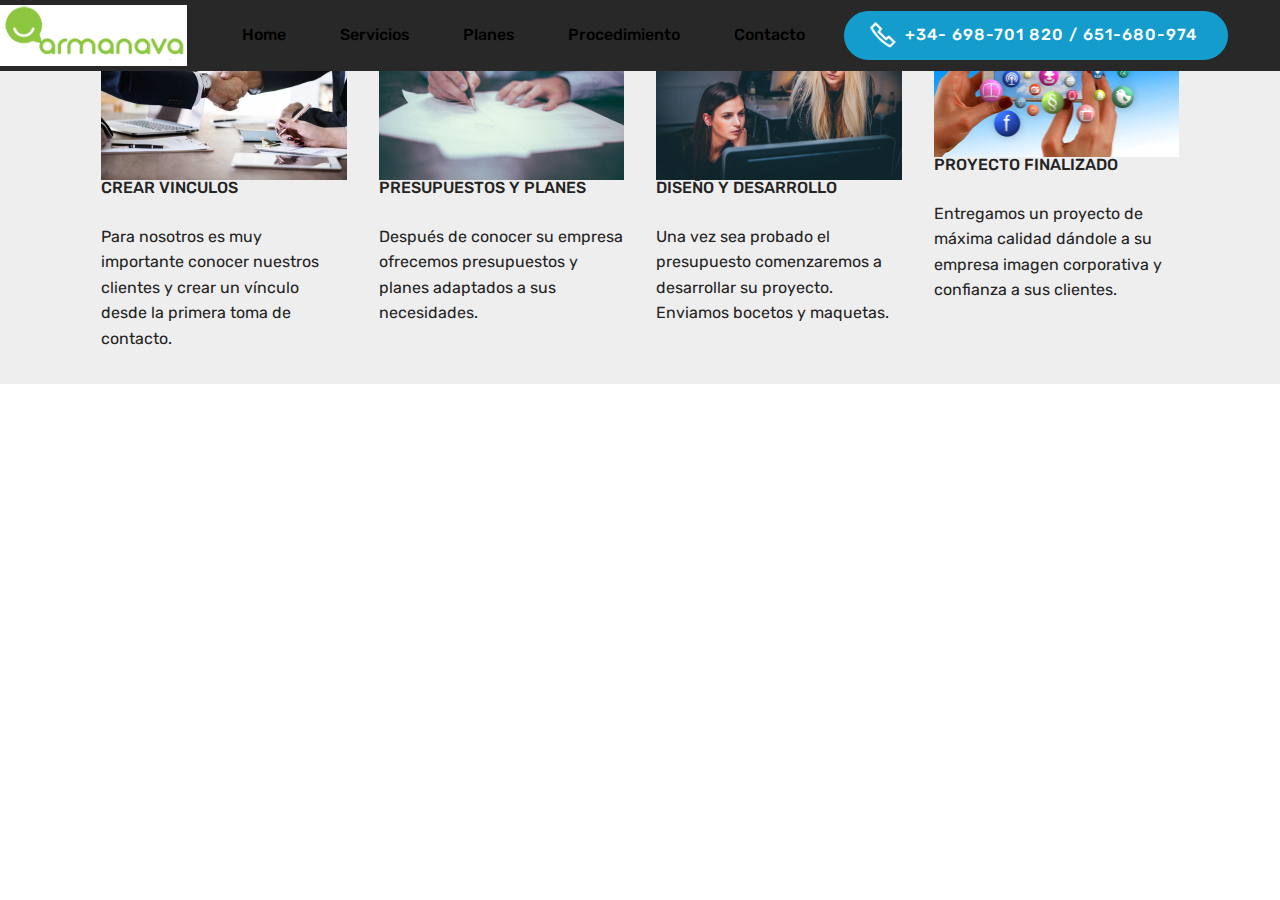
<file: page3.html>
<!DOCTYPE html>
<html >
<head>
  <!-- Site made with Mobirise Website Builder v4.8.6, https://mobirise.com -->
  <meta charset="UTF-8">
  <meta http-equiv="X-UA-Compatible" content="IE=edge">
  <meta name="generator" content="Mobirise v4.8.6, mobirise.com">
  <meta name="viewport" content="width=device-width, initial-scale=1, minimum-scale=1">
  <link rel="shortcut icon" href="assets/images/armanava-solo-logo-215x70.png" type="image/x-icon">
  <meta name="description" content="Web Page Maker Description">
  <title>Procedimiento</title>
  <link rel="stylesheet" href="assets/web/assets/mobirise-icons2/mobirise2.css">
  <link rel="stylesheet" href="assets/tether/tether.min.css">
  <link rel="stylesheet" href="assets/bootstrap/css/bootstrap.min.css">
  <link rel="stylesheet" href="assets/bootstrap/css/bootstrap-grid.min.css">
  <link rel="stylesheet" href="assets/bootstrap/css/bootstrap-reboot.min.css">
  <link rel="stylesheet" href="assets/soundcloud-plugin/style.css">
  <link rel="stylesheet" href="assets/dropdown/css/style.css">
  <link rel="stylesheet" href="assets/theme/css/style.css">
  <link rel="stylesheet" href="assets/mobirise/css/mbr-additional.css" type="text/css">
  
  
  
</head>
<body>
  <section class="menu cid-r7f5lzKrQ3" once="menu" id="menu2-u">

    

    <nav class="navbar navbar-expand beta-menu navbar-dropdown align-items-center navbar-fixed-top navbar-toggleable-sm">
        <button class="navbar-toggler navbar-toggler-right" type="button" data-toggle="collapse" data-target="#navbarSupportedContent" aria-controls="navbarSupportedContent" aria-expanded="false" aria-label="Toggle navigation">
            <div class="hamburger">
                <span></span>
                <span></span>
                <span></span>
                <span></span>
            </div>
        </button>
        <div class="menu-logo">
            <div class="navbar-brand">
                <span class="navbar-logo">
                    <a href="https://mobirise.co">
                        <img src="assets/images/armanava-solo-logo-215x70.png" alt="Mobirise" title="" style="height: 3.8rem;">
                    </a>
                </span>
                
            </div>
        </div>
        <div class="collapse navbar-collapse" id="navbarSupportedContent">
            <ul class="navbar-nav nav-dropdown" data-app-modern-menu="true"><li class="nav-item">
                    <a class="nav-link link text-black display-4" href="index.html#slider1-9">Home</a>
                </li><li class="nav-item"><a class="nav-link link text-black display-4" href="index.html#content11-b">
                        Servicios</a></li>
                <li class="nav-item"><a class="nav-link link text-black display-4" href="index.html#pricing-tables1-c">Planes</a></li><li class="nav-item"><a class="nav-link link text-black display-4" href="page3.html">Procedimiento</a></li><li class="nav-item"><a class="nav-link link text-black display-4" href="index.html#form1-d">Contacto</a></li></ul>
            <div class="navbar-buttons mbr-section-btn"><a class="btn btn-sm btn-primary display-4" href="tel:+1-234-567-8901"><span class="mobi-mbri mobi-mbri-phone mbr-iconfont mbr-iconfont-btn"></span>+34- 698-701 820 / 651-680-974&nbsp;</a></div>
        </div>
    </nav>
</section>

<section class="engine"><a href="https://mobirise.info/t">free amp template</a></section><section class="features2 cid-r9WpTCQU3x" id="features2-w">

    

    
    
    <div class="container">
        <div class="media-container-row">
            <div class="card p-3 col-12 col-md-6 col-lg-3">
                <div class="card-wrapper">
                    <div class="card-img">
                        <img src="assets/images/mbr-2-492x328.jpg" alt="Mobirise" title="">
                    </div>
                    <div class="card-box">
                        <h4 class="card-title pb-3 mbr-fonts-style display-7">CREAR VINCULOS</h4>
                        <p class="mbr-text mbr-fonts-style display-7">Para nosotros es muy importante conocer nuestros clientes y crear un vínculo desde la primera toma de contacto.</p>
                    </div>
                </div>
            </div>

            <div class="card p-3 col-12 col-md-6 col-lg-3">
                <div class="card-wrapper">
                    <div class="card-img">
                        <img src="assets/images/mbr-492x328.jpg" alt="Mobirise" title="">
                    </div>
                    <div class="card-box ">
                        <h4 class="card-title pb-3 mbr-fonts-style display-7">PRESUPUESTOS Y PLANES</h4>
                        <p class="mbr-text mbr-fonts-style display-7">Después de conocer su empresa ofrecemos presupuestos y planes adaptados a sus necesidades.</p>
                    </div>
                </div>
            </div>

            <div class="card p-3 col-12 col-md-6 col-lg-3">
                <div class="card-wrapper">
                    <div class="card-img">
                        <img src="assets/images/mbr-1-492x328.jpg" alt="Mobirise" title="">
                    </div>
                    <div class="card-box">
                        <h4 class="card-title pb-3 mbr-fonts-style display-7">
                            DISEÑO Y DESARROLLO</h4>
                        <p class="mbr-text mbr-fonts-style display-7">Una vez sea probado el presupuesto comenzaremos a desarrollar su proyecto. Enviamos  bocetos y maquetas.</p>
                    </div>
                </div>
            </div>

            <div class="card p-3 col-12 col-md-6 col-lg-3">
                <div class="card-wrapper">
                    <div class="card-img">
                        <img src="assets/images/mbr-492x282.jpg" alt="Mobirise" title="">
                    </div>
                    <div class="card-box">
                        <h4 class="card-title pb-3 mbr-fonts-style display-7">
                            PROYECTO FINALIZADO</h4>
                        <p class="mbr-text mbr-fonts-style display-7">Entregamos un proyecto de máxima calidad dándole a su empresa imagen corporativa  y confianza a sus clientes.</p>
                    </div>
                </div>
            </div>
        </div>
    </div>
</section>


  <script src="assets/web/assets/jquery/jquery.min.js"></script>
  <script src="assets/popper/popper.min.js"></script>
  <script src="assets/tether/tether.min.js"></script>
  <script src="assets/bootstrap/js/bootstrap.min.js"></script>
  <script src="assets/cookies-alert-plugin/cookies-alert-core.js"></script>
  <script src="assets/cookies-alert-plugin/cookies-alert-script.js"></script>
  <script src="assets/dropdown/js/script.min.js"></script>
  <script src="assets/touchswipe/jquery.touch-swipe.min.js"></script>
  <script src="assets/smoothscroll/smooth-scroll.js"></script>
  <script src="assets/theme/js/script.js"></script>
  
  
<input name="cookieData" type="hidden" data-cookie-text="We use cookies to give you the best experience. Read our <a href='privacy.html'>cookie policy</a>.">
  </body>
</html>
</file>
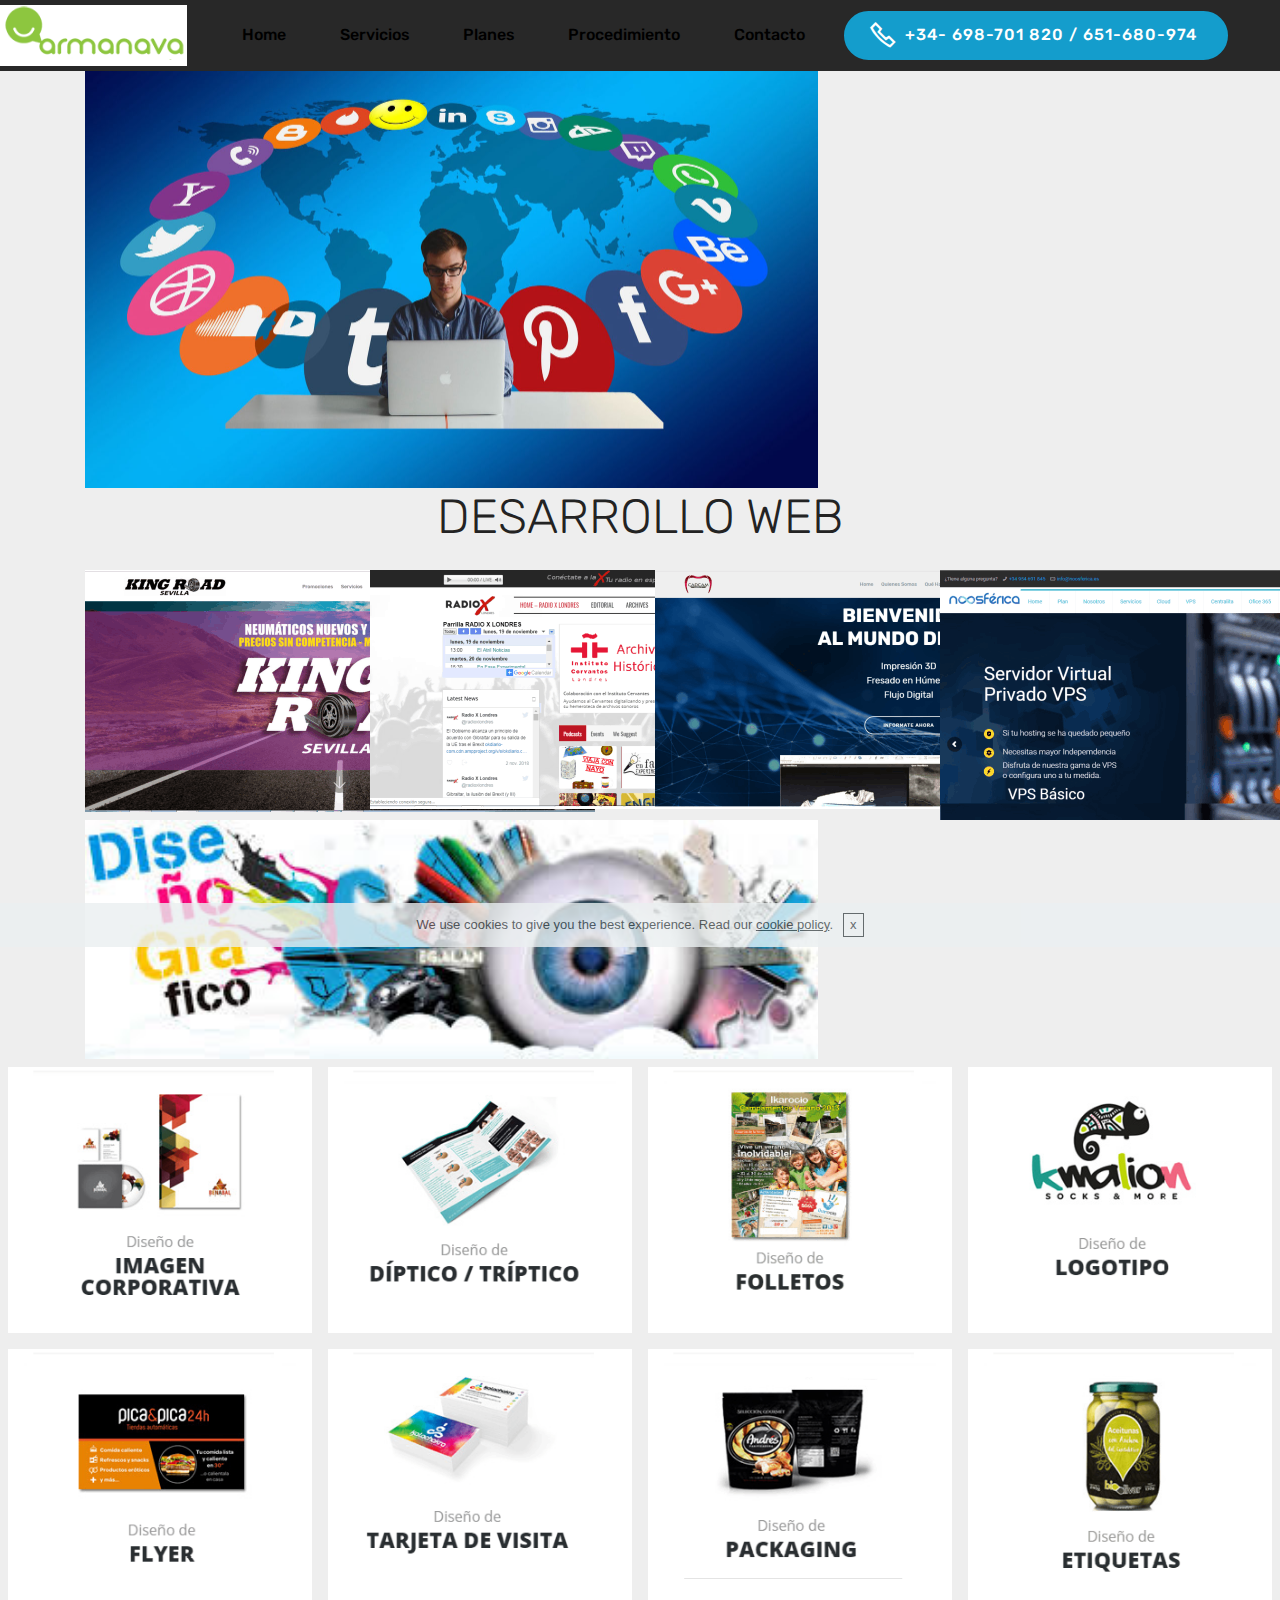
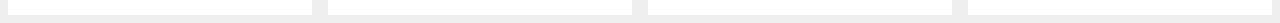
<file: page4.html>
<!DOCTYPE html>
<html >
<head>
  <!-- Site made with Mobirise Website Builder v4.8.6, https://mobirise.com -->
  <meta charset="UTF-8">
  <meta http-equiv="X-UA-Compatible" content="IE=edge">
  <meta name="generator" content="Mobirise v4.8.6, mobirise.com">
  <meta name="viewport" content="width=device-width, initial-scale=1, minimum-scale=1">
  <link rel="shortcut icon" href="assets/images/armanava-solo-logo-215x70.png" type="image/x-icon">
  <meta name="description" content="Site Builder Description">
  <title>Portfolio</title>
  <link rel="stylesheet" href="assets/web/assets/mobirise-icons/mobirise-icons.css">
  <link rel="stylesheet" href="assets/web/assets/mobirise-icons2/mobirise2.css">
  <link rel="stylesheet" href="assets/tether/tether.min.css">
  <link rel="stylesheet" href="assets/soundcloud-plugin/style.css">
  <link rel="stylesheet" href="assets/bootstrap/css/bootstrap.min.css">
  <link rel="stylesheet" href="assets/bootstrap/css/bootstrap-grid.min.css">
  <link rel="stylesheet" href="assets/bootstrap/css/bootstrap-reboot.min.css">
  <link rel="stylesheet" href="assets/dropdown/css/style.css">
  <link rel="stylesheet" href="assets/socicon/css/styles.css">
  <link rel="stylesheet" href="assets/theme/css/style.css">
  <link rel="stylesheet" href="assets/gallery/style.css">
  <link rel="stylesheet" href="assets/mobirise/css/mbr-additional.css" type="text/css">
  
  
  
</head>
<body>
  <section class="menu cid-r7f5lzKrQ3" once="menu" id="menu2-x">

    

    <nav class="navbar navbar-expand beta-menu navbar-dropdown align-items-center navbar-fixed-top navbar-toggleable-sm">
        <button class="navbar-toggler navbar-toggler-right" type="button" data-toggle="collapse" data-target="#navbarSupportedContent" aria-controls="navbarSupportedContent" aria-expanded="false" aria-label="Toggle navigation">
            <div class="hamburger">
                <span></span>
                <span></span>
                <span></span>
                <span></span>
            </div>
        </button>
        <div class="menu-logo">
            <div class="navbar-brand">
                <span class="navbar-logo">
                    <a href="https://mobirise.co">
                        <img src="assets/images/armanava-solo-logo-215x70.png" alt="Mobirise" title="" style="height: 3.8rem;">
                    </a>
                </span>
                
            </div>
        </div>
        <div class="collapse navbar-collapse" id="navbarSupportedContent">
            <ul class="navbar-nav nav-dropdown" data-app-modern-menu="true"><li class="nav-item">
                    <a class="nav-link link text-black display-4" href="index.html#slider1-9">Home</a>
                </li><li class="nav-item"><a class="nav-link link text-black display-4" href="index.html#content11-b">
                        Servicios</a></li>
                <li class="nav-item"><a class="nav-link link text-black display-4" href="index.html#pricing-tables1-c">Planes</a></li><li class="nav-item"><a class="nav-link link text-black display-4" href="page3.html">Procedimiento</a></li><li class="nav-item"><a class="nav-link link text-black display-4" href="index.html#form1-d">Contacto</a></li></ul>
            <div class="navbar-buttons mbr-section-btn"><a class="btn btn-sm btn-primary display-4" href="tel:+1-234-567-8901"><span class="mobi-mbri mobi-mbri-phone mbr-iconfont mbr-iconfont-btn"></span>+34- 698-701 820 / 651-680-974&nbsp;</a></div>
        </div>
    </nav>
</section>

<section class="engine"><a href="https://mobirise.info/i">free website creation software</a></section><section class="cid-r9X4y5EhQP" id="image1-11">

    

    <figure class="mbr-figure container">
            <div class="image-block" style="width: 66%;">
                <img src="assets/images/mbr-1466x977.jpg" width="1400" alt="Mobirise" title="">
                
            </div>
    </figure>
</section>

<section class="features16 cid-r9X4VDuSxp" id="features16-12">
    
    
    
    <div class="container align-center">
        <h2 class="pb-3 mbr-fonts-style mbr-section-title display-2">DESARROLLO WEB</h2>
        
        <div class="row media-row">
            
        <div class="team-item col-lg-3 col-md-6">
                <div class="item-image">
                    <a href="http://www.kingroadsevilla.es/"><img src="assets/images/king-road-portada-web-510x242.png" alt="" title=""></a>
                </div>
                
            </div><div class="team-item col-lg-3 col-md-6">
                <div class="item-image">
                    <a href="http://radioxlondres.com/"><img src="assets/images/radio-x-510x239.png" alt="" title=""></a>
                </div>
                
            </div><div class="team-item col-lg-3 col-md-6">
                <div class="item-image">
                    <a href="https://armanava.github.io/CadCam3D/"><img src="assets/images/web-cadcam-510x239.png" alt="" title=""></a>
                </div>
                
            </div><div class="team-item col-lg-3 col-md-6">
                <div class="item-image">
                    <a href="http://noosferica.es/alejandro_wp/"><img src="assets/images/web-noosferica-510x250.png" alt="" title=""></a>
                </div>
                
            </div></div>    
    </div>
</section>

<section class="cid-r9X5cmSXC1" id="image1-13">

    

    <figure class="mbr-figure container">
            <div class="image-block" style="width: 66%;">
                <img src="assets/images/diseo-grafico-392x128.jpg" width="1400" alt="Mobirise" title="">
                
            </div>
    </figure>
</section>

<section class="mbr-gallery mbr-slider-carousel cid-r9X9sRbTwo" id="gallery1-1b">

    

    <div>
        <div><!-- Filter --><!-- Gallery --><div class="mbr-gallery-row"><div class="mbr-gallery-layout-default"><div><div><div class="mbr-gallery-item mbr-gallery-item--p1" data-video-url="false" data-tags="Increíble"><div href="#lb-gallery1-1b" data-slide-to="0" data-toggle="modal"><img src="assets/images/imagen-corporativa-336x294-336x294.png" alt="" title=""><span class="icon-focus"></span></div></div><div class="mbr-gallery-item mbr-gallery-item--p1" data-video-url="false" data-tags="Responsive"><div href="#lb-gallery1-1b" data-slide-to="1" data-toggle="modal"><img src="assets/images/diptico-336x294-336x294.png" alt="" title=""><span class="icon-focus"></span></div></div><div class="mbr-gallery-item mbr-gallery-item--p1" data-video-url="false" data-tags="Creativa"><div href="#lb-gallery1-1b" data-slide-to="2" data-toggle="modal"><img src="assets/images/folletos-336x294-336x294.png" alt="" title=""><span class="icon-focus"></span></div></div><div class="mbr-gallery-item mbr-gallery-item--p1" data-video-url="false" data-tags="Animada"><div href="#lb-gallery1-1b" data-slide-to="3" data-toggle="modal"><img src="assets/images/logos-336x294-336x294.png" alt="" title=""><span class="icon-focus"></span></div></div><div class="mbr-gallery-item mbr-gallery-item--p1" data-video-url="false" data-tags="Increíble"><div href="#lb-gallery1-1b" data-slide-to="4" data-toggle="modal"><img src="assets/images/flyer-336x294-336x294.png" alt="" title=""><span class="icon-focus"></span></div></div><div class="mbr-gallery-item mbr-gallery-item--p1" data-video-url="false" data-tags="Increíble"><div href="#lb-gallery1-1b" data-slide-to="5" data-toggle="modal"><img src="assets/images/tarjetas-de-visita-336x294-336x294.png" alt="" title=""><span class="icon-focus"></span></div></div><div class="mbr-gallery-item mbr-gallery-item--p1" data-video-url="false" data-tags="Responsive"><div href="#lb-gallery1-1b" data-slide-to="6" data-toggle="modal"><img src="assets/images/empaques-336x294-336x294.png" alt="" title=""><span class="icon-focus"></span></div></div><div class="mbr-gallery-item mbr-gallery-item--p1" data-video-url="false" data-tags="Animada"><div href="#lb-gallery1-1b" data-slide-to="7" data-toggle="modal"><img src="assets/images/etiquetas-336x294-336x294.png" alt="" title=""><span class="icon-focus"></span></div></div></div></div><div class="clearfix"></div></div></div><!-- Lightbox --><div data-app-prevent-settings="" class="mbr-slider modal fade carousel slide" tabindex="-1" data-keyboard="true" data-interval="false" id="lb-gallery1-1b"><div class="modal-dialog"><div class="modal-content"><div class="modal-body"><div class="carousel-inner"><div class="carousel-item"><img src="assets/images/imagen-corporativa-336x294.png" alt="" title=""></div><div class="carousel-item"><img src="assets/images/diptico-336x294.png" alt="" title=""></div><div class="carousel-item"><img src="assets/images/folletos-336x294.png" alt="" title=""></div><div class="carousel-item"><img src="assets/images/logos-336x294.png" alt="" title=""></div><div class="carousel-item"><img src="assets/images/flyer-336x294.png" alt="" title=""></div><div class="carousel-item"><img src="assets/images/tarjetas-de-visita-336x294.png" alt="" title=""></div><div class="carousel-item"><img src="assets/images/empaques-336x294.png" alt="" title=""></div><div class="carousel-item active"><img src="assets/images/etiquetas-336x294.png" alt="" title=""></div></div><a class="carousel-control carousel-control-prev" role="button" data-slide="prev" href="#lb-gallery1-1b"><span class="mbri-left mbr-iconfont" aria-hidden="true"></span><span class="sr-only">Previous</span></a><a class="carousel-control carousel-control-next" role="button" data-slide="next" href="#lb-gallery1-1b"><span class="mbri-right mbr-iconfont" aria-hidden="true"></span><span class="sr-only">Next</span></a><a class="close" href="#" role="button" data-dismiss="modal"><span class="sr-only">Close</span></a></div></div></div></div></div>
    </div>

</section>


  <script src="assets/web/assets/jquery/jquery.min.js"></script>
  <script src="assets/tether/tether.min.js"></script>
  <script src="assets/popper/popper.min.js"></script>
  <script src="assets/bootstrap/js/bootstrap.min.js"></script>
  <script src="assets/cookies-alert-plugin/cookies-alert-core.js"></script>
  <script src="assets/cookies-alert-plugin/cookies-alert-script.js"></script>
  <script src="assets/dropdown/js/script.min.js"></script>
  <script src="assets/smoothscroll/smooth-scroll.js"></script>
  <script src="assets/bootstrapcarouselswipe/bootstrap-carousel-swipe.js"></script>
  <script src="assets/touchswipe/jquery.touch-swipe.min.js"></script>
  <script src="assets/vimeoplayer/jquery.mb.vimeo_player.js"></script>
  <script src="assets/masonry/masonry.pkgd.min.js"></script>
  <script src="assets/imagesloaded/imagesloaded.pkgd.min.js"></script>
  <script src="assets/theme/js/script.js"></script>
  <script src="assets/slidervideo/script.js"></script>
  <script src="assets/gallery/player.min.js"></script>
  <script src="assets/gallery/script.js"></script>
  
  
<input name="cookieData" type="hidden" data-cookie-text="We use cookies to give you the best experience. Read our <a href='privacy.html'>cookie policy</a>.">
  </body>
</html>
</file>
<file: assets/web/assets/mobirise-icons/mobirise-icons.css>
@font-face {
  font-family: 'MobiriseIcons';
  src:  url('mobirise-icons.eot?spat4u');
  src:  url('mobirise-icons.eot?spat4u#iefix') format('embedded-opentype'),
    url('mobirise-icons.ttf?spat4u') format('truetype'),
    url('mobirise-icons.woff?spat4u') format('woff'),
    url('mobirise-icons.svg?spat4u#MobiriseIcons') format('svg');
  font-weight: normal;
  font-style: normal;
}

[class^="mbri-"], [class*=" mbri-"] {
  /* use !important to prevent issues with browser extensions that change fonts */
  font-family: MobiriseIcons !important;
  speak: none;
  font-style: normal;
  font-weight: normal;
  font-variant: normal;
  text-transform: none;
  line-height: 1;

  /* Better Font Rendering =========== */
  -webkit-font-smoothing: antialiased;
  -moz-osx-font-smoothing: grayscale;
}

.mbri-add-submenu:before {
  content: "\e900";
}
.mbri-alert:before {
  content: "\e901";
}
.mbri-align-center:before {
  content: "\e902";
}
.mbri-align-justify:before {
  content: "\e903";
}
.mbri-align-left:before {
  content: "\e904";
}
.mbri-align-right:before {
  content: "\e905";
}
.mbri-android:before {
  content: "\e906";
}
.mbri-apple:before {
  content: "\e907";
}
.mbri-arrow-down:before {
  content: "\e908";
}
.mbri-arrow-next:before {
  content: "\e909";
}
.mbri-arrow-prev:before {
  content: "\e90a";
}
.mbri-arrow-up:before {
  content: "\e90b";
}
.mbri-bold:before {
  content: "\e90c";
}
.mbri-bookmark:before {
  content: "\e90d";
}
.mbri-bootstrap:before {
  content: "\e90e";
}
.mbri-briefcase:before {
  content: "\e90f";
}
.mbri-browse:before {
  content: "\e910";
}
.mbri-bulleted-list:before {
  content: "\e911";
}
.mbri-calendar:before {
  content: "\e912";
}
.mbri-camera:before {
  content: "\e913";
}
.mbri-cart-add:before {
  content: "\e914";
}
.mbri-cart-full:before {
  content: "\e915";
}
.mbri-cash:before {
  content: "\e916";
}
.mbri-change-style:before {
  content: "\e917";
}
.mbri-chat:before {
  content: "\e918";
}
.mbri-clock:before {
  content: "\e919";
}
.mbri-close:before {
  content: "\e91a";
}
.mbri-cloud:before {
  content: "\e91b";
}
.mbri-code:before {
  content: "\e91c";
}
.mbri-contact-form:before {
  content: "\e91d";
}
.mbri-credit-card:before {
  content: "\e91e";
}
.mbri-cursor-click:before {
  content: "\e91f";
}
.mbri-cust-feedback:before {
  content: "\e920";
}
.mbri-database:before {
  content: "\e921";
}
.mbri-delivery:before {
  content: "\e922";
}
.mbri-desktop:before {
  content: "\e923";
}
.mbri-devices:before {
  content: "\e924";
}
.mbri-down:before {
  content: "\e925";
}
.mbri-download:before {
  content: "\e989";
}
.mbri-drag-n-drop:before {
  content: "\e927";
}
.mbri-drag-n-drop2:before {
  content: "\e928";
}
.mbri-edit:before {
  content: "\e929";
}
.mbri-edit2:before {
  content: "\e92a";
}
.mbri-error:before {
  content: "\e92b";
}
.mbri-extension:before {
  content: "\e92c";
}
.mbri-features:before {
  content: "\e92d";
}
.mbri-file:before {
  content: "\e92e";
}
.mbri-flag:before {
  content: "\e92f";
}
.mbri-folder:before {
  content: "\e930";
}
.mbri-gift:before {
  content: "\e931";
}
.mbri-github:before {
  content: "\e932";
}
.mbri-globe:before {
  content: "\e933";
}
.mbri-globe-2:before {
  content: "\e934";
}
.mbri-growing-chart:before {
  content: "\e935";
}
.mbri-hearth:before {
  content: "\e936";
}
.mbri-help:before {
  content: "\e937";
}
.mbri-home:before {
  content: "\e938";
}
.mbri-hot-cup:before {
  content: "\e939";
}
.mbri-idea:before {
  content: "\e93a";
}
.mbri-image-gallery:before {
  content: "\e93b";
}
.mbri-image-slider:before {
  content: "\e93c";
}
.mbri-info:before {
  content: "\e93d";
}
.mbri-italic:before {
  content: "\e93e";
}
.mbri-key:before {
  content: "\e93f";
}
.mbri-laptop:before {
  content: "\e940";
}
.mbri-layers:before {
  content: "\e941";
}
.mbri-left-right:before {
  content: "\e942";
}
.mbri-left:before {
  content: "\e943";
}
.mbri-letter:before {
  content: "\e944";
}
.mbri-like:before {
  content: "\e945";
}
.mbri-link:before {
  content: "\e946";
}
.mbri-lock:before {
  content: "\e947";
}
.mbri-login:before {
  content: "\e948";
}
.mbri-logout:before {
  content: "\e949";
}
.mbri-magic-stick:before {
  content: "\e94a";
}
.mbri-map-pin:before {
  content: "\e94b";
}
.mbri-menu:before {
  content: "\e94c";
}
.mbri-mobile:before {
  content: "\e94d";
}
.mbri-mobile2:before {
  content: "\e94e";
}
.mbri-mobirise:before {
  content: "\e94f";
}
.mbri-more-horizontal:before {
  content: "\e950";
}
.mbri-more-vertical:before {
  content: "\e951";
}
.mbri-music:before {
  content: "\e952";
}
.mbri-new-file:before {
  content: "\e953";
}
.mbri-numbered-list:before {
  content: "\e954";
}
.mbri-opened-folder:before {
  content: "\e955";
}
.mbri-pages:before {
  content: "\e956";
}
.mbri-paper-plane:before {
  content: "\e957";
}
.mbri-paperclip:before {
  content: "\e958";
}
.mbri-photo:before {
  content: "\e959";
}
.mbri-photos:before {
  content: "\e95a";
}
.mbri-pin:before {
  content: "\e95b";
}
.mbri-play:before {
  content: "\e95c";
}
.mbri-plus:before {
  content: "\e95d";
}
.mbri-preview:before {
  content: "\e95e";
}
.mbri-print:before {
  content: "\e95f";
}
.mbri-protect:before {
  content: "\e960";
}
.mbri-question:before {
  content: "\e961";
}
.mbri-quote-left:before {
  content: "\e962";
}
.mbri-quote-right:before {
  content: "\e963";
}
.mbri-refresh:before {
  content: "\e964";
}
.mbri-responsive:before {
  content: "\e965";
}
.mbri-right:before {
  content: "\e966";
}
.mbri-rocket:before {
  content: "\e967";
}
.mbri-sad-face:before {
  content: "\e968";
}
.mbri-sale:before {
  content: "\e969";
}
.mbri-save:before {
  content: "\e96a";
}
.mbri-search:before {
  content: "\e96b";
}
.mbri-setting:before {
  content: "\e96c";
}
.mbri-setting2:before {
  content: "\e96d";
}
.mbri-setting3:before {
  content: "\e96e";
}
.mbri-share:before {
  content: "\e96f";
}
.mbri-shopping-bag:before {
  content: "\e970";
}
.mbri-shopping-basket:before {
  content: "\e971";
}
.mbri-shopping-cart:before {
  content: "\e972";
}
.mbri-sites:before {
  content: "\e973";
}
.mbri-smile-face:before {
  content: "\e974";
}
.mbri-speed:before {
  content: "\e975";
}
.mbri-star:before {
  content: "\e976";
}
.mbri-success:before {
  content: "\e977";
}
.mbri-sun:before {
  content: "\e978";
}
.mbri-sun2:before {
  content: "\e979";
}
.mbri-tablet:before {
  content: "\e97a";
}
.mbri-tablet-vertical:before {
  content: "\e97b";
}
.mbri-target:before {
  content: "\e97c";
}
.mbri-timer:before {
  content: "\e97d";
}
.mbri-to-ftp:before {
  content: "\e97e";
}
.mbri-to-local-drive:before {
  content: "\e97f";
}
.mbri-touch-swipe:before {
  content: "\e980";
}
.mbri-touch:before {
  content: "\e981";
}
.mbri-trash:before {
  content: "\e982";
}
.mbri-underline:before {
  content: "\e983";
}
.mbri-unlink:before {
  content: "\e984";
}
.mbri-unlock:before {
  content: "\e985";
}
.mbri-up-down:before {
  content: "\e986";
}
.mbri-up:before {
  content: "\e987";
}
.mbri-update:before {
  content: "\e988";
}
.mbri-upload:before {
 content: "\e926"; 
}
.mbri-user:before {
  content: "\e98a";
}
.mbri-user2:before {
  content: "\e98b";
}
.mbri-users:before {
  content: "\e98c";
}
.mbri-video:before {
  content: "\e98d";
}
.mbri-video-play:before {
  content: "\e98e";
}
.mbri-watch:before {
  content: "\e98f";
}
.mbri-website-theme:before {
  content: "\e990";
}
.mbri-wifi:before {
  content: "\e991";
}
.mbri-windows:before {
  content: "\e992";
}
.mbri-zoom-out:before {
  content: "\e993";
}
.mbri-redo:before {
  content: "\e994";
}
.mbri-undo:before {
  content: "\e995";
}
</file>
<file: assets/icons-mind/style.css>
@font-face {
	font-family: 'iconsMind';
	src:url('fonts/icon-mind.eot?-rdmvgc');
	src:url('fonts/icons-mind.eot?#iefix-rdmvgc') format('embedded-opentype'),
		url('fonts/icons-mind.woff?-rdmvgc') format('woff'),
		url('fonts/icons-mind.ttf?-rdmvgc') format('truetype'),
		url('fonts/icons-mind.svg?-rdmvgc#icons-mind') format('svg');
	font-weight: normal;
	font-style: normal;
}

[class^="imind-"], [class*=" imind-"] {
	font-family: 'iconsMind' !important;
	speak: none;
	font-style: normal;
	font-weight: normal;
	font-variant: normal;
	text-transform: none;
	line-height: 1;

	/* Better Font Rendering =========== */
	-webkit-font-smoothing: antialiased;
	-moz-osx-font-smoothing: grayscale;
}

.imind-a-z:before {
	content: "\e600";
}
.imind-aa:before {
	content: "\e601";
}
.imind-add-bag:before {
	content: "\e602";
}
.imind-add-basket:before {
	content: "\e603";
}
.imind-add-cart:before {
	content: "\e604";
}
.imind-add-file:before {
	content: "\e605";
}
.imind-add-spaceafterparagraph:before {
	content: "\e606";
}
.imind-add-spacebeforeparagraph:before {
	content: "\e607";
}
.imind-add-user:before {
	content: "\e608";
}
.imind-add-userstar:before {
	content: "\e609";
}
.imind-add-window:before {
	content: "\e60a";
}
.imind-add:before {
	content: "\e60b";
}
.imind-address-book:before {
	content: "\e60c";
}
.imind-address-book2:before {
	content: "\e60d";
}
.imind-administrator:before {
	content: "\e60e";
}
.imind-aerobics-2:before {
	content: "\e60f";
}
.imind-aerobics-3:before {
	content: "\e610";
}
.imind-aerobics:before {
	content: "\e611";
}
.imind-affiliate:before {
	content: "\e612";
}
.imind-aim:before {
	content: "\e613";
}
.imind-air-balloon:before {
	content: "\e614";
}
.imind-airbrush:before {
	content: "\e615";
}
.imind-airship:before {
	content: "\e616";
}
.imind-alarm-clock:before {
	content: "\e617";
}
.imind-alarm-clock2:before {
	content: "\e618";
}
.imind-alarm:before {
	content: "\e619";
}
.imind-alien-2:before {
	content: "\e61a";
}
.imind-alien:before {
	content: "\e61b";
}
.imind-aligator:before {
	content: "\e61c";
}
.imind-align-center:before {
	content: "\e61d";
}
.imind-align-justifyall:before {
	content: "\e61e";
}
.imind-align-justifycenter:before {
	content: "\e61f";
}
.imind-align-justifyleft:before {
	content: "\e620";
}
.imind-align-justifyright:before {
	content: "\e621";
}
.imind-align-left:before {
	content: "\e622";
}
.imind-align-right:before {
	content: "\e623";
}
.imind-alpha:before {
	content: "\e624";
}
.imind-ambulance:before {
	content: "\e625";
}
.imind-amx:before {
	content: "\e626";
}
.imind-anchor-2:before {
	content: "\e627";
}
.imind-anchor:before {
	content: "\e628";
}
.imind-android-store:before {
	content: "\e629";
}
.imind-android:before {
	content: "\e62a";
}
.imind-angel-smiley:before {
	content: "\e62b";
}
.imind-angel:before {
	content: "\e62c";
}
.imind-angry:before {
	content: "\e62d";
}
.imind-apple-bite:before {
	content: "\e62e";
}
.imind-apple-store:before {
	content: "\e62f";
}
.imind-apple:before {
	content: "\e630";
}
.imind-approved-window:before {
	content: "\e631";
}
.imind-aquarius-2:before {
	content: "\e632";
}
.imind-aquarius:before {
	content: "\e633";
}
.imind-archery-2:before {
	content: "\e634";
}
.imind-archery:before {
	content: "\e635";
}
.imind-argentina:before {
	content: "\e636";
}
.imind-aries-2:before {
	content: "\e637";
}
.imind-aries:before {
	content: "\e638";
}
.imind-army-key:before {
	content: "\e639";
}
.imind-arrow-around:before {
	content: "\e63a";
}
.imind-arrow-back3:before {
	content: "\e63b";
}
.imind-arrow-back:before {
	content: "\e63c";
}
.imind-arrow-back2:before {
	content: "\e63d";
}
.imind-arrow-barrier:before {
	content: "\e63e";
}
.imind-arrow-circle:before {
	content: "\e63f";
}
.imind-arrow-cross:before {
	content: "\e640";
}
.imind-arrow-down:before {
	content: "\e641";
}
.imind-arrow-down2:before {
	content: "\e642";
}
.imind-arrow-down3:before {
	content: "\e643";
}
.imind-arrow-downincircle:before {
	content: "\e644";
}
.imind-arrow-fork:before {
	content: "\e645";
}
.imind-arrow-forward:before {
	content: "\e646";
}
.imind-arrow-forward2:before {
	content: "\e647";
}
.imind-arrow-from:before {
	content: "\e648";
}
.imind-arrow-inside:before {
	content: "\e649";
}
.imind-arrow-inside45:before {
	content: "\e64a";
}
.imind-arrow-insidegap:before {
	content: "\e64b";
}
.imind-arrow-insidegap45:before {
	content: "\e64c";
}
.imind-arrow-into:before {
	content: "\e64d";
}
.imind-arrow-join:before {
	content: "\e64e";
}
.imind-arrow-junction:before {
	content: "\e64f";
}
.imind-arrow-left:before {
	content: "\e650";
}
.imind-arrow-left2:before {
	content: "\e651";
}
.imind-arrow-leftincircle:before {
	content: "\e652";
}
.imind-arrow-loop:before {
	content: "\e653";
}
.imind-arrow-merge:before {
	content: "\e654";
}
.imind-arrow-mix:before {
	content: "\e655";
}
.imind-arrow-next:before {
	content: "\e656";
}
.imind-arrow-outleft:before {
	content: "\e657";
}
.imind-arrow-outright:before {
	content: "\e658";
}
.imind-arrow-outside:before {
	content: "\e659";
}
.imind-arrow-outside45:before {
	content: "\e65a";
}
.imind-arrow-outsidegap:before {
	content: "\e65b";
}
.imind-arrow-outsidegap45:before {
	content: "\e65c";
}
.imind-arrow-over:before {
	content: "\e65d";
}
.imind-arrow-refresh:before {
	content: "\e65e";
}
.imind-arrow-refresh2:before {
	content: "\e65f";
}
.imind-arrow-right:before {
	content: "\e660";
}
.imind-arrow-right2:before {
	content: "\e661";
}
.imind-arrow-rightincircle:before {
	content: "\e662";
}
.imind-arrow-shuffle:before {
	content: "\e663";
}
.imind-arrow-squiggly:before {
	content: "\e664";
}
.imind-arrow-through:before {
	content: "\e665";
}
.imind-arrow-to:before {
	content: "\e666";
}
.imind-arrow-turnleft:before {
	content: "\e667";
}
.imind-arrow-turnright:before {
	content: "\e668";
}
.imind-arrow-up:before {
	content: "\e669";
}
.imind-arrow-up2:before {
	content: "\e66a";
}
.imind-arrow-up3:before {
	content: "\e66b";
}
.imind-arrow-upincircle:before {
	content: "\e66c";
}
.imind-arrow-xleft:before {
	content: "\e66d";
}
.imind-arrow-xright:before {
	content: "\e66e";
}
.imind-ask:before {
	content: "\e66f";
}
.imind-assistant:before {
	content: "\e670";
}
.imind-astronaut:before {
	content: "\e671";
}
.imind-at-sign:before {
	content: "\e672";
}
.imind-atm:before {
	content: "\e673";
}
.imind-atom:before {
	content: "\e674";
}
.imind-audio:before {
	content: "\e675";
}
.imind-auto-flash:before {
	content: "\e676";
}
.imind-autumn:before {
	content: "\e677";
}
.imind-baby-clothes:before {
	content: "\e678";
}
.imind-baby-clothes2:before {
	content: "\e679";
}
.imind-baby-cry:before {
	content: "\e67a";
}
.imind-baby:before {
	content: "\e67b";
}
.imind-back2:before {
	content: "\e67c";
}
.imind-back-media:before {
	content: "\e67d";
}
.imind-back-music:before {
	content: "\e67e";
}
.imind-back:before {
	content: "\e67f";
}
.imind-background:before {
	content: "\e680";
}
.imind-bacteria:before {
	content: "\e681";
}
.imind-bag-coins:before {
	content: "\e682";
}
.imind-bag-items:before {
	content: "\e683";
}
.imind-bag-quantity:before {
	content: "\e684";
}
.imind-bag:before {
	content: "\e685";
}
.imind-bakelite:before {
	content: "\e686";
}
.imind-ballet-shoes:before {
	content: "\e687";
}
.imind-balloon:before {
	content: "\e688";
}
.imind-banana:before {
	content: "\e689";
}
.imind-band-aid:before {
	content: "\e68a";
}
.imind-bank:before {
	content: "\e68b";
}
.imind-bar-chart:before {
	content: "\e68c";
}
.imind-bar-chart2:before {
	content: "\e68d";
}
.imind-bar-chart3:before {
	content: "\e68e";
}
.imind-bar-chart4:before {
	content: "\e68f";
}
.imind-bar-chart5:before {
	content: "\e690";
}
.imind-bar-code:before {
	content: "\e691";
}
.imind-barricade-2:before {
	content: "\e692";
}
.imind-barricade:before {
	content: "\e693";
}
.imind-baseball:before {
	content: "\e694";
}
.imind-basket-ball:before {
	content: "\e695";
}
.imind-basket-coins:before {
	content: "\e696";
}
.imind-basket-items:before {
	content: "\e697";
}
.imind-basket-quantity:before {
	content: "\e698";
}
.imind-bat-2:before {
	content: "\e699";
}
.imind-bat:before {
	content: "\e69a";
}
.imind-bathrobe:before {
	content: "\e69b";
}
.imind-batman-mask:before {
	content: "\e69c";
}
.imind-battery-0:before {
	content: "\e69d";
}
.imind-battery-25:before {
	content: "\e69e";
}
.imind-battery-50:before {
	content: "\e69f";
}
.imind-battery-75:before {
	content: "\e6a0";
}
.imind-battery-100:before {
	content: "\e6a1";
}
.imind-battery-charge:before {
	content: "\e6a2";
}
.imind-bear:before {
	content: "\e6a3";
}
.imind-beard-2:before {
	content: "\e6a4";
}
.imind-beard-3:before {
	content: "\e6a5";
}
.imind-beard:before {
	content: "\e6a6";
}
.imind-bebo:before {
	content: "\e6a7";
}
.imind-bee:before {
	content: "\e6a8";
}
.imind-beer-glass:before {
	content: "\e6a9";
}
.imind-beer:before {
	content: "\e6aa";
}
.imind-bell-2:before {
	content: "\e6ab";
}
.imind-bell:before {
	content: "\e6ac";
}
.imind-belt-2:before {
	content: "\e6ad";
}
.imind-belt-3:before {
	content: "\e6ae";
}
.imind-belt:before {
	content: "\e6af";
}
.imind-berlin-tower:before {
	content: "\e6b0";
}
.imind-beta:before {
	content: "\e6b1";
}
.imind-betvibes:before {
	content: "\e6b2";
}
.imind-bicycle-2:before {
	content: "\e6b3";
}
.imind-bicycle-3:before {
	content: "\e6b4";
}
.imind-bicycle:before {
	content: "\e6b5";
}
.imind-big-bang:before {
	content: "\e6b6";
}
.imind-big-data:before {
	content: "\e6b7";
}
.imind-bike-helmet:before {
	content: "\e6b8";
}
.imind-bikini:before {
	content: "\e6b9";
}
.imind-bilk-bottle2:before {
	content: "\e6ba";
}
.imind-billing:before {
	content: "\e6bb";
}
.imind-bing:before {
	content: "\e6bc";
}
.imind-binocular:before {
	content: "\e6bd";
}
.imind-bio-hazard:before {
	content: "\e6be";
}
.imind-biotech:before {
	content: "\e6bf";
}
.imind-bird-deliveringletter:before {
	content: "\e6c0";
}
.imind-bird:before {
	content: "\e6c1";
}
.imind-birthday-cake:before {
	content: "\e6c2";
}
.imind-bisexual:before {
	content: "\e6c3";
}
.imind-bishop:before {
	content: "\e6c4";
}
.imind-bitcoin:before {
	content: "\e6c5";
}
.imind-black-cat:before {
	content: "\e6c6";
}
.imind-blackboard:before {
	content: "\e6c7";
}
.imind-blinklist:before {
	content: "\e6c8";
}
.imind-block-cloud:before {
	content: "\e6c9";
}
.imind-block-window:before {
	content: "\e6ca";
}
.imind-blogger:before {
	content: "\e6cb";
}
.imind-blood:before {
	content: "\e6cc";
}
.imind-blouse:before {
	content: "\e6cd";
}
.imind-blueprint:before {
	content: "\e6ce";
}
.imind-board:before {
	content: "\e6cf";
}
.imind-bodybuilding:before {
	content: "\e6d0";
}
.imind-bold-text:before {
	content: "\e6d1";
}
.imind-bone:before {
	content: "\e6d2";
}
.imind-bones:before {
	content: "\e6d3";
}
.imind-book:before {
	content: "\e6d4";
}
.imind-bookmark:before {
	content: "\e6d5";
}
.imind-books-2:before {
	content: "\e6d6";
}
.imind-books:before {
	content: "\e6d7";
}
.imind-boom:before {
	content: "\e6d8";
}
.imind-boot-2:before {
	content: "\e6d9";
}
.imind-boot:before {
	content: "\e6da";
}
.imind-bottom-totop:before {
	content: "\e6db";
}
.imind-bow-2:before {
	content: "\e6dc";
}
.imind-bow-3:before {
	content: "\e6dd";
}
.imind-bow-4:before {
	content: "\e6de";
}
.imind-bow-5:before {
	content: "\e6df";
}
.imind-bow-6:before {
	content: "\e6e0";
}
.imind-bow:before {
	content: "\e6e1";
}
.imind-bowling-2:before {
	content: "\e6e2";
}
.imind-bowling:before {
	content: "\e6e3";
}
.imind-box2:before {
	content: "\e6e4";
}
.imind-box-close:before {
	content: "\e6e5";
}
.imind-box-full:before {
	content: "\e6e6";
}
.imind-box-open:before {
	content: "\e6e7";
}
.imind-box-withfolders:before {
	content: "\e6e8";
}
.imind-box:before {
	content: "\e6e9";
}
.imind-boy:before {
	content: "\e6ea";
}
.imind-bra:before {
	content: "\e6eb";
}
.imind-brain-2:before {
	content: "\e6ec";
}
.imind-brain-3:before {
	content: "\e6ed";
}
.imind-brain:before {
	content: "\e6ee";
}
.imind-brazil:before {
	content: "\e6ef";
}
.imind-bread-2:before {
	content: "\e6f0";
}
.imind-bread:before {
	content: "\e6f1";
}
.imind-bridge:before {
	content: "\e6f2";
}
.imind-brightkite:before {
	content: "\e6f3";
}
.imind-broke-link2:before {
	content: "\e6f4";
}
.imind-broken-link:before {
	content: "\e6f5";
}
.imind-broom:before {
	content: "\e6f6";
}
.imind-brush:before {
	content: "\e6f7";
}
.imind-bucket:before {
	content: "\e6f8";
}
.imind-bug:before {
	content: "\e6f9";
}
.imind-building:before {
	content: "\e6fa";
}
.imind-bulleted-list:before {
	content: "\e6fb";
}
.imind-bus-2:before {
	content: "\e6fc";
}
.imind-bus:before {
	content: "\e6fd";
}
.imind-business-man:before {
	content: "\e6fe";
}
.imind-business-manwoman:before {
	content: "\e6ff";
}
.imind-business-mens:before {
	content: "\e700";
}
.imind-business-woman:before {
	content: "\e701";
}
.imind-butterfly:before {
	content: "\e702";
}
.imind-button:before {
	content: "\e703";
}
.imind-cable-car:before {
	content: "\e704";
}
.imind-cake:before {
	content: "\e705";
}
.imind-calculator-2:before {
	content: "\e706";
}
.imind-calculator-3:before {
	content: "\e707";
}
.imind-calculator:before {
	content: "\e708";
}
.imind-calendar-2:before {
	content: "\e709";
}
.imind-calendar-3:before {
	content: "\e70a";
}
.imind-calendar-4:before {
	content: "\e70b";
}
.imind-calendar-clock:before {
	content: "\e70c";
}
.imind-calendar:before {
	content: "\e70d";
}
.imind-camel:before {
	content: "\e70e";
}
.imind-camera-2:before {
	content: "\e70f";
}
.imind-camera-3:before {
	content: "\e710";
}
.imind-camera-4:before {
	content: "\e711";
}
.imind-camera-5:before {
	content: "\e712";
}
.imind-camera-back:before {
	content: "\e713";
}
.imind-camera:before {
	content: "\e714";
}
.imind-can-2:before {
	content: "\e715";
}
.imind-can:before {
	content: "\e716";
}
.imind-canada:before {
	content: "\e717";
}
.imind-cancer-2:before {
	content: "\e718";
}
.imind-cancer-3:before {
	content: "\e719";
}
.imind-cancer:before {
	content: "\e71a";
}
.imind-candle:before {
	content: "\e71b";
}
.imind-candy-cane:before {
	content: "\e71c";
}
.imind-candy:before {
	content: "\e71d";
}
.imind-cannon:before {
	content: "\e71e";
}
.imind-cap-2:before {
	content: "\e71f";
}
.imind-cap-3:before {
	content: "\e720";
}
.imind-cap-smiley:before {
	content: "\e721";
}
.imind-cap:before {
	content: "\e722";
}
.imind-capricorn-2:before {
	content: "\e723";
}
.imind-capricorn:before {
	content: "\e724";
}
.imind-car-2:before {
	content: "\e725";
}
.imind-car-3:before {
	content: "\e726";
}
.imind-car-coins:before {
	content: "\e727";
}
.imind-car-items:before {
	content: "\e728";
}
.imind-car-wheel:before {
	content: "\e729";
}
.imind-car:before {
	content: "\e72a";
}
.imind-cardigan:before {
	content: "\e72b";
}
.imind-cardiovascular:before {
	content: "\e72c";
}
.imind-cart-quantity:before {
	content: "\e72d";
}
.imind-casette-tape:before {
	content: "\e72e";
}
.imind-cash-register:before {
	content: "\e72f";
}
.imind-cash-register2:before {
	content: "\e730";
}
.imind-castle:before {
	content: "\e731";
}
.imind-cat:before {
	content: "\e732";
}
.imind-cathedral:before {
	content: "\e733";
}
.imind-cauldron:before {
	content: "\e734";
}
.imind-cd-2:before {
	content: "\e735";
}
.imind-cd-cover:before {
	content: "\e736";
}
.imind-cd:before {
	content: "\e737";
}
.imind-cello:before {
	content: "\e738";
}
.imind-celsius:before {
	content: "\e739";
}
.imind-chacked-flag:before {
	content: "\e73a";
}
.imind-chair:before {
	content: "\e73b";
}
.imind-charger:before {
	content: "\e73c";
}
.imind-check-2:before {
	content: "\e73d";
}
.imind-check:before {
	content: "\e73e";
}
.imind-checked-user:before {
	content: "\e73f";
}
.imind-checkmate:before {
	content: "\e740";
}
.imind-checkout-bag:before {
	content: "\e741";
}
.imind-checkout-basket:before {
	content: "\e742";
}
.imind-checkout:before {
	content: "\e743";
}
.imind-cheese:before {
	content: "\e744";
}
.imind-cheetah:before {
	content: "\e745";
}
.imind-chef-hat:before {
	content: "\e746";
}
.imind-chef-hat2:before {
	content: "\e747";
}
.imind-chef:before {
	content: "\e748";
}
.imind-chemical-2:before {
	content: "\e749";
}
.imind-chemical-3:before {
	content: "\e74a";
}
.imind-chemical-4:before {
	content: "\e74b";
}
.imind-chemical-5:before {
	content: "\e74c";
}
.imind-chemical:before {
	content: "\e74d";
}
.imind-chess-board:before {
	content: "\e74e";
}
.imind-chess:before {
	content: "\e74f";
}
.imind-chicken:before {
	content: "\e750";
}
.imind-chile:before {
	content: "\e751";
}
.imind-chimney:before {
	content: "\e752";
}
.imind-china:before {
	content: "\e753";
}
.imind-chinese-temple:before {
	content: "\e754";
}
.imind-chip:before {
	content: "\e755";
}
.imind-chopsticks-2:before {
	content: "\e756";
}
.imind-chopsticks:before {
	content: "\e757";
}
.imind-christmas-ball:before {
	content: "\e758";
}
.imind-christmas-bell:before {
	content: "\e759";
}
.imind-christmas-candle:before {
	content: "\e75a";
}
.imind-christmas-hat:before {
	content: "\e75b";
}
.imind-christmas-sleigh:before {
	content: "\e75c";
}
.imind-christmas-snowman:before {
	content: "\e75d";
}
.imind-christmas-sock:before {
	content: "\e75e";
}
.imind-christmas-tree:before {
	content: "\e75f";
}
.imind-christmas:before {
	content: "\e760";
}
.imind-chrome:before {
	content: "\e761";
}
.imind-chrysler-building:before {
	content: "\e762";
}
.imind-cinema:before {
	content: "\e763";
}
.imind-circular-point:before {
	content: "\e764";
}
.imind-city-hall:before {
	content: "\e765";
}
.imind-clamp:before {
	content: "\e766";
}
.imind-clapperboard-close:before {
	content: "\e767";
}
.imind-clapperboard-open:before {
	content: "\e768";
}
.imind-claps:before {
	content: "\e769";
}
.imind-clef:before {
	content: "\e76a";
}
.imind-clinic:before {
	content: "\e76b";
}
.imind-clock-2:before {
	content: "\e76c";
}
.imind-clock-3:before {
	content: "\e76d";
}
.imind-clock-4:before {
	content: "\e76e";
}
.imind-clock-back:before {
	content: "\e76f";
}
.imind-clock-forward:before {
	content: "\e770";
}
.imind-clock:before {
	content: "\e771";
}
.imind-close-window:before {
	content: "\e772";
}
.imind-close:before {
	content: "\e773";
}
.imind-clothing-store:before {
	content: "\e774";
}
.imind-cloud--:before {
	content: "\e775";
}
.imind-cloud-:before {
	content: "\e776";
}
.imind-cloud-camera:before {
	content: "\e777";
}
.imind-cloud-computer:before {
	content: "\e778";
}
.imind-cloud-email:before {
	content: "\e779";
}
.imind-cloud-hail:before {
	content: "\e77a";
}
.imind-cloud-laptop:before {
	content: "\e77b";
}
.imind-cloud-lock:before {
	content: "\e77c";
}
.imind-cloud-moon:before {
	content: "\e77d";
}
.imind-cloud-music:before {
	content: "\e77e";
}
.imind-cloud-picture:before {
	content: "\e77f";
}
.imind-cloud-rain:before {
	content: "\e780";
}
.imind-cloud-remove:before {
	content: "\e781";
}
.imind-cloud-secure:before {
	content: "\e782";
}
.imind-cloud-settings:before {
	content: "\e783";
}
.imind-cloud-smartphone:before {
	content: "\e784";
}
.imind-cloud-snow:before {
	content: "\e785";
}
.imind-cloud-sun:before {
	content: "\e786";
}
.imind-cloud-tablet:before {
	content: "\e787";
}
.imind-cloud-video:before {
	content: "\e788";
}
.imind-cloud-weather:before {
	content: "\e789";
}
.imind-cloud:before {
	content: "\e78a";
}
.imind-clouds-weather:before {
	content: "\e78b";
}
.imind-clouds:before {
	content: "\e78c";
}
.imind-clown:before {
	content: "\e78d";
}
.imind-cmyk:before {
	content: "\e78e";
}
.imind-coat:before {
	content: "\e78f";
}
.imind-cocktail:before {
	content: "\e790";
}
.imind-coconut:before {
	content: "\e791";
}
.imind-code-window:before {
	content: "\e792";
}
.imind-coding:before {
	content: "\e793";
}
.imind-coffee-2:before {
	content: "\e794";
}
.imind-coffee-bean:before {
	content: "\e795";
}
.imind-coffee-machine:before {
	content: "\e796";
}
.imind-coffee-togo:before {
	content: "\e797";
}
.imind-coffee:before {
	content: "\e798";
}
.imind-coffin:before {
	content: "\e799";
}
.imind-coin:before {
	content: "\e79a";
}
.imind-coins-2:before {
	content: "\e79b";
}
.imind-coins-3:before {
	content: "\e79c";
}
.imind-coins:before {
	content: "\e79d";
}
.imind-colombia:before {
	content: "\e79e";
}
.imind-colosseum:before {
	content: "\e79f";
}
.imind-column-2:before {
	content: "\e7a0";
}
.imind-column-3:before {
	content: "\e7a1";
}
.imind-column:before {
	content: "\e7a2";
}
.imind-comb-2:before {
	content: "\e7a3";
}
.imind-comb:before {
	content: "\e7a4";
}
.imind-communication-tower:before {
	content: "\e7a5";
}
.imind-communication-tower2:before {
	content: "\e7a6";
}
.imind-compass-2:before {
	content: "\e7a7";
}
.imind-compass-3:before {
	content: "\e7a8";
}
.imind-compass-4:before {
	content: "\e7a9";
}
.imind-compass-rose:before {
	content: "\e7aa";
}
.imind-compass:before {
	content: "\e7ab";
}
.imind-computer-2:before {
	content: "\e7ac";
}
.imind-computer-3:before {
	content: "\e7ad";
}
.imind-computer-secure:before {
	content: "\e7ae";
}
.imind-computer:before {
	content: "\e7af";
}
.imind-conference:before {
	content: "\e7b0";
}
.imind-confused:before {
	content: "\e7b1";
}
.imind-conservation:before {
	content: "\e7b2";
}
.imind-consulting:before {
	content: "\e7b3";
}
.imind-contrast:before {
	content: "\e7b4";
}
.imind-control-2:before {
	content: "\e7b5";
}
.imind-control:before {
	content: "\e7b6";
}
.imind-cookie-man:before {
	content: "\e7b7";
}
.imind-cookies:before {
	content: "\e7b8";
}
.imind-cool-guy:before {
	content: "\e7b9";
}
.imind-cool:before {
	content: "\e7ba";
}
.imind-copyright:before {
	content: "\e7bb";
}
.imind-costume:before {
	content: "\e7bc";
}
.imind-couple-sign:before {
	content: "\e7bd";
}
.imind-cow:before {
	content: "\e7be";
}
.imind-cpu:before {
	content: "\e7bf";
}
.imind-crane:before {
	content: "\e7c0";
}
.imind-cranium:before {
	content: "\e7c1";
}
.imind-credit-card:before {
	content: "\e7c2";
}
.imind-credit-card2:before {
	content: "\e7c3";
}
.imind-credit-card3:before {
	content: "\e7c4";
}
.imind-cricket:before {
	content: "\e7c5";
}
.imind-criminal:before {
	content: "\e7c6";
}
.imind-croissant:before {
	content: "\e7c7";
}
.imind-crop-2:before {
	content: "\e7c8";
}
.imind-crop-3:before {
	content: "\e7c9";
}
.imind-crown-2:before {
	content: "\e7ca";
}
.imind-crown:before {
	content: "\e7cb";
}
.imind-crying:before {
	content: "\e7cc";
}
.imind-cube-molecule:before {
	content: "\e7cd";
}
.imind-cube-molecule2:before {
	content: "\e7ce";
}
.imind-cupcake:before {
	content: "\e7cf";
}
.imind-cursor-click:before {
	content: "\e7d0";
}
.imind-cursor-click2:before {
	content: "\e7d1";
}
.imind-cursor-move:before {
	content: "\e7d2";
}
.imind-cursor-move2:before {
	content: "\e7d3";
}
.imind-cursor-select:before {
	content: "\e7d4";
}
.imind-cursor:before {
	content: "\e7d5";
}
.imind-d-eyeglasses:before {
	content: "\e7d6";
}
.imind-d-eyeglasses2:before {
	content: "\e7d7";
}
.imind-dam:before {
	content: "\e7d8";
}
.imind-danemark:before {
	content: "\e7d9";
}
.imind-danger-2:before {
	content: "\e7da";
}
.imind-danger:before {
	content: "\e7db";
}
.imind-dashboard:before {
	content: "\e7dc";
}
.imind-data-backup:before {
	content: "\e7dd";
}
.imind-data-block:before {
	content: "\e7de";
}
.imind-data-center:before {
	content: "\e7df";
}
.imind-data-clock:before {
	content: "\e7e0";
}
.imind-data-cloud:before {
	content: "\e7e1";
}
.imind-data-compress:before {
	content: "\e7e2";
}
.imind-data-copy:before {
	content: "\e7e3";
}
.imind-data-download:before {
	content: "\e7e4";
}
.imind-data-financial:before {
	content: "\e7e5";
}
.imind-data-key:before {
	content: "\e7e6";
}
.imind-data-lock:before {
	content: "\e7e7";
}
.imind-data-network:before {
	content: "\e7e8";
}
.imind-data-password:before {
	content: "\e7e9";
}
.imind-data-power:before {
	content: "\e7ea";
}
.imind-data-refresh:before {
	content: "\e7eb";
}
.imind-data-save:before {
	content: "\e7ec";
}
.imind-data-search:before {
	content: "\e7ed";
}
.imind-data-security:before {
	content: "\e7ee";
}
.imind-data-settings:before {
	content: "\e7ef";
}
.imind-data-sharing:before {
	content: "\e7f0";
}
.imind-data-shield:before {
	content: "\e7f1";
}
.imind-data-signal:before {
	content: "\e7f2";
}
.imind-data-storage:before {
	content: "\e7f3";
}
.imind-data-stream:before {
	content: "\e7f4";
}
.imind-data-transfer:before {
	content: "\e7f5";
}
.imind-data-unlock:before {
	content: "\e7f6";
}
.imind-data-upload:before {
	content: "\e7f7";
}
.imind-data-yes:before {
	content: "\e7f8";
}
.imind-data:before {
	content: "\e7f9";
}
.imind-david-star:before {
	content: "\e7fa";
}
.imind-daylight:before {
	content: "\e7fb";
}
.imind-death:before {
	content: "\e7fc";
}
.imind-debian:before {
	content: "\e7fd";
}
.imind-dec:before {
	content: "\e7fe";
}
.imind-decrase-inedit:before {
	content: "\e7ff";
}
.imind-deer-2:before {
	content: "\e800";
}
.imind-deer:before {
	content: "\e801";
}
.imind-delete-file:before {
	content: "\e802";
}
.imind-delete-window:before {
	content: "\e803";
}
.imind-delicious:before {
	content: "\e804";
}
.imind-depression:before {
	content: "\e805";
}
.imind-deviantart:before {
	content: "\e806";
}
.imind-device-syncwithcloud:before {
	content: "\e807";
}
.imind-diamond:before {
	content: "\e808";
}
.imind-dice-2:before {
	content: "\e809";
}
.imind-dice:before {
	content: "\e80a";
}
.imind-digg:before {
	content: "\e80b";
}
.imind-digital-drawing:before {
	content: "\e80c";
}
.imind-diigo:before {
	content: "\e80d";
}
.imind-dinosaur:before {
	content: "\e80e";
}
.imind-diploma-2:before {
	content: "\e80f";
}
.imind-diploma:before {
	content: "\e810";
}
.imind-direction-east:before {
	content: "\e811";
}
.imind-direction-north:before {
	content: "\e812";
}
.imind-direction-south:before {
	content: "\e813";
}
.imind-direction-west:before {
	content: "\e814";
}
.imind-director:before {
	content: "\e815";
}
.imind-disk:before {
	content: "\e816";
}
.imind-dj:before {
	content: "\e817";
}
.imind-dna-2:before {
	content: "\e818";
}
.imind-dna-helix:before {
	content: "\e819";
}
.imind-dna:before {
	content: "\e81a";
}
.imind-doctor:before {
	content: "\e81b";
}
.imind-dog:before {
	content: "\e81c";
}
.imind-dollar-sign:before {
	content: "\e81d";
}
.imind-dollar-sign2:before {
	content: "\e81e";
}
.imind-dollar:before {
	content: "\e81f";
}
.imind-dolphin:before {
	content: "\e820";
}
.imind-domino:before {
	content: "\e821";
}
.imind-door-hanger:before {
	content: "\e822";
}
.imind-door:before {
	content: "\e823";
}
.imind-doplr:before {
	content: "\e824";
}
.imind-double-circle:before {
	content: "\e825";
}
.imind-double-tap:before {
	content: "\e826";
}
.imind-doughnut:before {
	content: "\e827";
}
.imind-dove:before {
	content: "\e828";
}
.imind-down-2:before {
	content: "\e829";
}
.imind-down-3:before {
	content: "\e82a";
}
.imind-down-4:before {
	content: "\e82b";
}
.imind-down:before {
	content: "\e82c";
}
.imind-download-2:before {
	content: "\e82d";
}
.imind-download-fromcloud:before {
	content: "\e82e";
}
.imind-download-window:before {
	content: "\e82f";
}
.imind-download:before {
	content: "\e830";
}
.imind-downward:before {
	content: "\e831";
}
.imind-drag-down:before {
	content: "\e832";
}
.imind-drag-left:before {
	content: "\e833";
}
.imind-drag-right:before {
	content: "\e834";
}
.imind-drag-up:before {
	content: "\e835";
}
.imind-drag:before {
	content: "\e836";
}
.imind-dress:before {
	content: "\e837";
}
.imind-drill-2:before {
	content: "\e838";
}
.imind-drill:before {
	content: "\e839";
}
.imind-drop:before {
	content: "\e83a";
}
.imind-dropbox:before {
	content: "\e83b";
}
.imind-drum:before {
	content: "\e83c";
}
.imind-dry:before {
	content: "\e83d";
}
.imind-duck:before {
	content: "\e83e";
}
.imind-dumbbell:before {
	content: "\e83f";
}
.imind-duplicate-layer:before {
	content: "\e840";
}
.imind-duplicate-window:before {
	content: "\e841";
}
.imind-dvd:before {
	content: "\e842";
}
.imind-eagle:before {
	content: "\e843";
}
.imind-ear:before {
	content: "\e844";
}
.imind-earphones-2:before {
	content: "\e845";
}
.imind-earphones:before {
	content: "\e846";
}
.imind-eci-icon:before {
	content: "\e847";
}
.imind-edit-map:before {
	content: "\e848";
}
.imind-edit:before {
	content: "\e849";
}
.imind-eggs:before {
	content: "\e84a";
}
.imind-egypt:before {
	content: "\e84b";
}
.imind-eifel-tower:before {
	content: "\e84c";
}
.imind-eject-2:before {
	content: "\e84d";
}
.imind-eject:before {
	content: "\e84e";
}
.imind-el-castillo:before {
	content: "\e84f";
}
.imind-elbow:before {
	content: "\e850";
}
.imind-electric-guitar:before {
	content: "\e851";
}
.imind-electricity:before {
	content: "\e852";
}
.imind-elephant:before {
	content: "\e853";
}
.imind-email:before {
	content: "\e854";
}
.imind-embassy:before {
	content: "\e855";
}
.imind-empire-statebuilding:before {
	content: "\e856";
}
.imind-empty-box:before {
	content: "\e857";
}
.imind-end2:before {
	content: "\e858";
}
.imind-end-2:before {
	content: "\e859";
}
.imind-end:before {
	content: "\e85a";
}
.imind-endways:before {
	content: "\e85b";
}
.imind-engineering:before {
	content: "\e85c";
}
.imind-envelope-2:before {
	content: "\e85d";
}
.imind-envelope:before {
	content: "\e85e";
}
.imind-environmental-2:before {
	content: "\e85f";
}
.imind-environmental-3:before {
	content: "\e860";
}
.imind-environmental:before {
	content: "\e861";
}
.imind-equalizer:before {
	content: "\e862";
}
.imind-eraser-2:before {
	content: "\e863";
}
.imind-eraser-3:before {
	content: "\e864";
}
.imind-eraser:before {
	content: "\e865";
}
.imind-error-404window:before {
	content: "\e866";
}
.imind-euro-sign:before {
	content: "\e867";
}
.imind-euro-sign2:before {
	content: "\e868";
}
.imind-euro:before {
	content: "\e869";
}
.imind-evernote:before {
	content: "\e86a";
}
.imind-evil:before {
	content: "\e86b";
}
.imind-explode:before {
	content: "\e86c";
}
.imind-eye-2:before {
	content: "\e86d";
}
.imind-eye-blind:before {
	content: "\e86e";
}
.imind-eye-invisible:before {
	content: "\e86f";
}
.imind-eye-scan:before {
	content: "\e870";
}
.imind-eye-visible:before {
	content: "\e871";
}
.imind-eye:before {
	content: "\e872";
}
.imind-eyebrow-2:before {
	content: "\e873";
}
.imind-eyebrow-3:before {
	content: "\e874";
}
.imind-eyebrow:before {
	content: "\e875";
}
.imind-eyeglasses-smiley:before {
	content: "\e876";
}
.imind-eyeglasses-smiley2:before {
	content: "\e877";
}
.imind-face-style:before {
	content: "\e878";
}
.imind-face-style2:before {
	content: "\e879";
}
.imind-face-style3:before {
	content: "\e87a";
}
.imind-face-style4:before {
	content: "\e87b";
}
.imind-face-style5:before {
	content: "\e87c";
}
.imind-face-style6:before {
	content: "\e87d";
}
.imind-facebook-2:before {
	content: "\e87e";
}
.imind-facebook:before {
	content: "\e87f";
}
.imind-factory-2:before {
	content: "\e880";
}
.imind-factory:before {
	content: "\e881";
}
.imind-fahrenheit:before {
	content: "\e882";
}
.imind-family-sign:before {
	content: "\e883";
}
.imind-fan:before {
	content: "\e884";
}
.imind-farmer:before {
	content: "\e885";
}
.imind-fashion:before {
	content: "\e886";
}
.imind-favorite-window:before {
	content: "\e887";
}
.imind-fax:before {
	content: "\e888";
}
.imind-feather:before {
	content: "\e889";
}
.imind-feedburner:before {
	content: "\e88a";
}
.imind-female-2:before {
	content: "\e88b";
}
.imind-female-sign:before {
	content: "\e88c";
}
.imind-female:before {
	content: "\e88d";
}
.imind-file-block:before {
	content: "\e88e";
}
.imind-file-bookmark:before {
	content: "\e88f";
}
.imind-file-chart:before {
	content: "\e890";
}
.imind-file-clipboard:before {
	content: "\e891";
}
.imind-file-clipboardfiletext:before {
	content: "\e892";
}
.imind-file-clipboardtextimage:before {
	content: "\e893";
}
.imind-file-cloud:before {
	content: "\e894";
}
.imind-file-copy:before {
	content: "\e895";
}
.imind-file-copy2:before {
	content: "\e896";
}
.imind-file-csv:before {
	content: "\e897";
}
.imind-file-download:before {
	content: "\e898";
}
.imind-file-edit:before {
	content: "\e899";
}
.imind-file-excel:before {
	content: "\e89a";
}
.imind-file-favorite:before {
	content: "\e89b";
}
.imind-file-fire:before {
	content: "\e89c";
}
.imind-file-graph:before {
	content: "\e89d";
}
.imind-file-hide:before {
	content: "\e89e";
}
.imind-file-horizontal:before {
	content: "\e89f";
}
.imind-file-horizontaltext:before {
	content: "\e8a0";
}
.imind-file-html:before {
	content: "\e8a1";
}
.imind-file-jpg:before {
	content: "\e8a2";
}
.imind-file-link:before {
	content: "\e8a3";
}
.imind-file-loading:before {
	content: "\e8a4";
}
.imind-file-lock:before {
	content: "\e8a5";
}
.imind-file-love:before {
	content: "\e8a6";
}
.imind-file-music:before {
	content: "\e8a7";
}
.imind-file-network:before {
	content: "\e8a8";
}
.imind-file-pictures:before {
	content: "\e8a9";
}
.imind-file-pie:before {
	content: "\e8aa";
}
.imind-file-presentation:before {
	content: "\e8ab";
}
.imind-file-refresh:before {
	content: "\e8ac";
}
.imind-file-search:before {
	content: "\e8ad";
}
.imind-file-settings:before {
	content: "\e8ae";
}
.imind-file-share:before {
	content: "\e8af";
}
.imind-file-textimage:before {
	content: "\e8b0";
}
.imind-file-trash:before {
	content: "\e8b1";
}
.imind-file-txt:before {
	content: "\e8b2";
}
.imind-file-upload:before {
	content: "\e8b3";
}
.imind-file-video:before {
	content: "\e8b4";
}
.imind-file-word:before {
	content: "\e8b5";
}
.imind-file-zip:before {
	content: "\e8b6";
}
.imind-file:before {
	content: "\e8b7";
}
.imind-files:before {
	content: "\e8b8";
}
.imind-film-board:before {
	content: "\e8b9";
}
.imind-film-cartridge:before {
	content: "\e8ba";
}
.imind-film-strip:before {
	content: "\e8bb";
}
.imind-film-video:before {
	content: "\e8bc";
}
.imind-film:before {
	content: "\e8bd";
}
.imind-filter-2:before {
	content: "\e8be";
}
.imind-filter:before {
	content: "\e8bf";
}
.imind-financial:before {
	content: "\e8c0";
}
.imind-find-user:before {
	content: "\e8c1";
}
.imind-finger-dragfoursides:before {
	content: "\e8c2";
}
.imind-finger-dragtwosides:before {
	content: "\e8c3";
}
.imind-finger-print:before {
	content: "\e8c4";
}
.imind-finger:before {
	content: "\e8c5";
}
.imind-fingerprint-2:before {
	content: "\e8c6";
}
.imind-fingerprint:before {
	content: "\e8c7";
}
.imind-fire-flame:before {
	content: "\e8c8";
}
.imind-fire-flame2:before {
	content: "\e8c9";
}
.imind-fire-hydrant:before {
	content: "\e8ca";
}
.imind-fire-staion:before {
	content: "\e8cb";
}
.imind-firefox:before {
	content: "\e8cc";
}
.imind-firewall:before {
	content: "\e8cd";
}
.imind-first-aid:before {
	content: "\e8ce";
}
.imind-first:before {
	content: "\e8cf";
}
.imind-fish-food:before {
	content: "\e8d0";
}
.imind-fish:before {
	content: "\e8d1";
}
.imind-fit-to:before {
	content: "\e8d2";
}
.imind-fit-to2:before {
	content: "\e8d3";
}
.imind-five-fingers:before {
	content: "\e8d4";
}
.imind-five-fingersdrag:before {
	content: "\e8d5";
}
.imind-five-fingersdrag2:before {
	content: "\e8d6";
}
.imind-five-fingerstouch:before {
	content: "\e8d7";
}
.imind-flag-2:before {
	content: "\e8d8";
}
.imind-flag-3:before {
	content: "\e8d9";
}
.imind-flag-4:before {
	content: "\e8da";
}
.imind-flag-5:before {
	content: "\e8db";
}
.imind-flag-6:before {
	content: "\e8dc";
}
.imind-flag:before {
	content: "\e8dd";
}
.imind-flamingo:before {
	content: "\e8de";
}
.imind-flash-2:before {
	content: "\e8df";
}
.imind-flash-video:before {
	content: "\e8e0";
}
.imind-flash:before {
	content: "\e8e1";
}
.imind-flashlight:before {
	content: "\e8e2";
}
.imind-flask-2:before {
	content: "\e8e3";
}
.imind-flask:before {
	content: "\e8e4";
}
.imind-flick:before {
	content: "\e8e5";
}
.imind-flickr:before {
	content: "\e8e6";
}
.imind-flowerpot:before {
	content: "\e8e7";
}
.imind-fluorescent:before {
	content: "\e8e8";
}
.imind-fog-day:before {
	content: "\e8e9";
}
.imind-fog-night:before {
	content: "\e8ea";
}
.imind-folder-add:before {
	content: "\e8eb";
}
.imind-folder-archive:before {
	content: "\e8ec";
}
.imind-folder-binder:before {
	content: "\e8ed";
}
.imind-folder-binder2:before {
	content: "\e8ee";
}
.imind-folder-block:before {
	content: "\e8ef";
}
.imind-folder-bookmark:before {
	content: "\e8f0";
}
.imind-folder-close:before {
	content: "\e8f1";
}
.imind-folder-cloud:before {
	content: "\e8f2";
}
.imind-folder-delete:before {
	content: "\e8f3";
}
.imind-folder-download:before {
	content: "\e8f4";
}
.imind-folder-edit:before {
	content: "\e8f5";
}
.imind-folder-favorite:before {
	content: "\e8f6";
}
.imind-folder-fire:before {
	content: "\e8f7";
}
.imind-folder-hide:before {
	content: "\e8f8";
}
.imind-folder-link:before {
	content: "\e8f9";
}
.imind-folder-loading:before {
	content: "\e8fa";
}
.imind-folder-lock:before {
	content: "\e8fb";
}
.imind-folder-love:before {
	content: "\e8fc";
}
.imind-folder-music:before {
	content: "\e8fd";
}
.imind-folder-network:before {
	content: "\e8fe";
}
.imind-folder-open:before {
	content: "\e8ff";
}
.imind-folder-open2:before {
	content: "\e900";
}
.imind-folder-organizing:before {
	content: "\e901";
}
.imind-folder-pictures:before {
	content: "\e902";
}
.imind-folder-refresh:before {
	content: "\e903";
}
.imind-folder-remove-:before {
	content: "\e904";
}
.imind-folder-search:before {
	content: "\e905";
}
.imind-folder-settings:before {
	content: "\e906";
}
.imind-folder-share:before {
	content: "\e907";
}
.imind-folder-trash:before {
	content: "\e908";
}
.imind-folder-upload:before {
	content: "\e909";
}
.imind-folder-video:before {
	content: "\e90a";
}
.imind-folder-withdocument:before {
	content: "\e90b";
}
.imind-folder-zip:before {
	content: "\e90c";
}
.imind-folder:before {
	content: "\e90d";
}
.imind-folders:before {
	content: "\e90e";
}
.imind-font-color:before {
	content: "\e90f";
}
.imind-font-name:before {
	content: "\e910";
}
.imind-font-size:before {
	content: "\e911";
}
.imind-font-style:before {
	content: "\e912";
}
.imind-font-stylesubscript:before {
	content: "\e913";
}
.imind-font-stylesuperscript:before {
	content: "\e914";
}
.imind-font-window:before {
	content: "\e915";
}
.imind-foot-2:before {
	content: "\e916";
}
.imind-foot:before {
	content: "\e917";
}
.imind-football-2:before {
	content: "\e918";
}
.imind-football:before {
	content: "\e919";
}
.imind-footprint-2:before {
	content: "\e91a";
}
.imind-footprint-3:before {
	content: "\e91b";
}
.imind-footprint:before {
	content: "\e91c";
}
.imind-forest:before {
	content: "\e91d";
}
.imind-fork:before {
	content: "\e91e";
}
.imind-formspring:before {
	content: "\e91f";
}
.imind-formula:before {
	content: "\e920";
}
.imind-forsquare:before {
	content: "\e921";
}
.imind-forward:before {
	content: "\e922";
}
.imind-fountain-pen:before {
	content: "\e923";
}
.imind-four-fingers:before {
	content: "\e924";
}
.imind-four-fingersdrag:before {
	content: "\e925";
}
.imind-four-fingersdrag2:before {
	content: "\e926";
}
.imind-four-fingerstouch:before {
	content: "\e927";
}
.imind-fox:before {
	content: "\e928";
}
.imind-frankenstein:before {
	content: "\e929";
}
.imind-french-fries:before {
	content: "\e92a";
}
.imind-friendfeed:before {
	content: "\e92b";
}
.imind-friendster:before {
	content: "\e92c";
}
.imind-frog:before {
	content: "\e92d";
}
.imind-fruits:before {
	content: "\e92e";
}
.imind-fuel:before {
	content: "\e92f";
}
.imind-full-bag:before {
	content: "\e930";
}
.imind-full-basket:before {
	content: "\e931";
}
.imind-full-cart:before {
	content: "\e932";
}
.imind-full-moon:before {
	content: "\e933";
}
.imind-full-screen:before {
	content: "\e934";
}
.imind-full-screen2:before {
	content: "\e935";
}
.imind-full-view:before {
	content: "\e936";
}
.imind-full-view2:before {
	content: "\e937";
}
.imind-full-viewwindow:before {
	content: "\e938";
}
.imind-function:before {
	content: "\e939";
}
.imind-funky:before {
	content: "\e93a";
}
.imind-funny-bicycle:before {
	content: "\e93b";
}
.imind-furl:before {
	content: "\e93c";
}
.imind-gamepad-2:before {
	content: "\e93d";
}
.imind-gamepad:before {
	content: "\e93e";
}
.imind-gas-pump:before {
	content: "\e93f";
}
.imind-gaugage-2:before {
	content: "\e940";
}
.imind-gaugage:before {
	content: "\e941";
}
.imind-gay:before {
	content: "\e942";
}
.imind-gear-2:before {
	content: "\e943";
}
.imind-gear:before {
	content: "\e944";
}
.imind-gears-2:before {
	content: "\e945";
}
.imind-gears:before {
	content: "\e946";
}
.imind-geek-2:before {
	content: "\e947";
}
.imind-geek:before {
	content: "\e948";
}
.imind-gemini-2:before {
	content: "\e949";
}
.imind-gemini:before {
	content: "\e94a";
}
.imind-genius:before {
	content: "\e94b";
}
.imind-gentleman:before {
	content: "\e94c";
}
.imind-geo--:before {
	content: "\e94d";
}
.imind-geo-:before {
	content: "\e94e";
}
.imind-geo-close:before {
	content: "\e94f";
}
.imind-geo-love:before {
	content: "\e950";
}
.imind-geo-number:before {
	content: "\e951";
}
.imind-geo-star:before {
	content: "\e952";
}
.imind-geo:before {
	content: "\e953";
}
.imind-geo2--:before {
	content: "\e954";
}
.imind-geo2-:before {
	content: "\e955";
}
.imind-geo2-close:before {
	content: "\e956";
}
.imind-geo2-love:before {
	content: "\e957";
}
.imind-geo2-number:before {
	content: "\e958";
}
.imind-geo2-star:before {
	content: "\e959";
}
.imind-geo2:before {
	content: "\e95a";
}
.imind-geo3--:before {
	content: "\e95b";
}
.imind-geo3-:before {
	content: "\e95c";
}
.imind-geo3-close:before {
	content: "\e95d";
}
.imind-geo3-love:before {
	content: "\e95e";
}
.imind-geo3-number:before {
	content: "\e95f";
}
.imind-geo3-star:before {
	content: "\e960";
}
.imind-geo3:before {
	content: "\e961";
}
.imind-gey:before {
	content: "\e962";
}
.imind-gift-box:before {
	content: "\e963";
}
.imind-giraffe:before {
	content: "\e964";
}
.imind-girl:before {
	content: "\e965";
}
.imind-glass-water:before {
	content: "\e966";
}
.imind-glasses-2:before {
	content: "\e967";
}
.imind-glasses-3:before {
	content: "\e968";
}
.imind-glasses:before {
	content: "\e969";
}
.imind-global-position:before {
	content: "\e96a";
}
.imind-globe-2:before {
	content: "\e96b";
}
.imind-globe:before {
	content: "\e96c";
}
.imind-gloves:before {
	content: "\e96d";
}
.imind-go-bottom:before {
	content: "\e96e";
}
.imind-go-top:before {
	content: "\e96f";
}
.imind-goggles:before {
	content: "\e970";
}
.imind-golf-2:before {
	content: "\e971";
}
.imind-golf:before {
	content: "\e972";
}
.imind-google-buzz:before {
	content: "\e973";
}
.imind-google-drive:before {
	content: "\e974";
}
.imind-google-play:before {
	content: "\e975";
}
.imind-google-plus:before {
	content: "\e976";
}
.imind-google:before {
	content: "\e977";
}
.imind-gopro:before {
	content: "\e978";
}
.imind-gorilla:before {
	content: "\e979";
}
.imind-gowalla:before {
	content: "\e97a";
}
.imind-grave:before {
	content: "\e97b";
}
.imind-graveyard:before {
	content: "\e97c";
}
.imind-greece:before {
	content: "\e97d";
}
.imind-green-energy:before {
	content: "\e97e";
}
.imind-green-house:before {
	content: "\e97f";
}
.imind-guitar:before {
	content: "\e980";
}
.imind-gun-2:before {
	content: "\e981";
}
.imind-gun-3:before {
	content: "\e982";
}
.imind-gun:before {
	content: "\e983";
}
.imind-gymnastics:before {
	content: "\e984";
}
.imind-hair-2:before {
	content: "\e985";
}
.imind-hair-3:before {
	content: "\e986";
}
.imind-hair-4:before {
	content: "\e987";
}
.imind-hair:before {
	content: "\e988";
}
.imind-half-moon:before {
	content: "\e989";
}
.imind-halloween-halfmoon:before {
	content: "\e98a";
}
.imind-halloween-moon:before {
	content: "\e98b";
}
.imind-hamburger:before {
	content: "\e98c";
}
.imind-hammer:before {
	content: "\e98d";
}
.imind-hand-touch:before {
	content: "\e98e";
}
.imind-hand-touch2:before {
	content: "\e98f";
}
.imind-hand-touchsmartphone:before {
	content: "\e990";
}
.imind-hand:before {
	content: "\e991";
}
.imind-hands:before {
	content: "\e992";
}
.imind-handshake:before {
	content: "\e993";
}
.imind-hanger:before {
	content: "\e994";
}
.imind-happy:before {
	content: "\e995";
}
.imind-hat-2:before {
	content: "\e996";
}
.imind-hat:before {
	content: "\e997";
}
.imind-haunted-house:before {
	content: "\e998";
}
.imind-hd-video:before {
	content: "\e999";
}
.imind-hd:before {
	content: "\e99a";
}
.imind-hdd:before {
	content: "\e99b";
}
.imind-headphone:before {
	content: "\e99c";
}
.imind-headphones:before {
	content: "\e99d";
}
.imind-headset:before {
	content: "\e99e";
}
.imind-heart-2:before {
	content: "\e99f";
}
.imind-heart:before {
	content: "\e9a0";
}
.imind-heels-2:before {
	content: "\e9a1";
}
.imind-heels:before {
	content: "\e9a2";
}
.imind-height-window:before {
	content: "\e9a3";
}
.imind-helicopter-2:before {
	content: "\e9a4";
}
.imind-helicopter:before {
	content: "\e9a5";
}
.imind-helix-2:before {
	content: "\e9a6";
}
.imind-hello:before {
	content: "\e9a7";
}
.imind-helmet-2:before {
	content: "\e9a8";
}
.imind-helmet-3:before {
	content: "\e9a9";
}
.imind-helmet:before {
	content: "\e9aa";
}
.imind-hipo:before {
	content: "\e9ab";
}
.imind-hipster-glasses:before {
	content: "\e9ac";
}
.imind-hipster-glasses2:before {
	content: "\e9ad";
}
.imind-hipster-glasses3:before {
	content: "\e9ae";
}
.imind-hipster-headphones:before {
	content: "\e9af";
}
.imind-hipster-men:before {
	content: "\e9b0";
}
.imind-hipster-men2:before {
	content: "\e9b1";
}
.imind-hipster-men3:before {
	content: "\e9b2";
}
.imind-hipster-sunglasses:before {
	content: "\e9b3";
}
.imind-hipster-sunglasses2:before {
	content: "\e9b4";
}
.imind-hipster-sunglasses3:before {
	content: "\e9b5";
}
.imind-hokey:before {
	content: "\e9b6";
}
.imind-holly:before {
	content: "\e9b7";
}
.imind-home-2:before {
	content: "\e9b8";
}
.imind-home-3:before {
	content: "\e9b9";
}
.imind-home-4:before {
	content: "\e9ba";
}
.imind-home-5:before {
	content: "\e9bb";
}
.imind-home-window:before {
	content: "\e9bc";
}
.imind-home:before {
	content: "\e9bd";
}
.imind-homosexual:before {
	content: "\e9be";
}
.imind-honey:before {
	content: "\e9bf";
}
.imind-hong-kong:before {
	content: "\e9c0";
}
.imind-hoodie:before {
	content: "\e9c1";
}
.imind-horror:before {
	content: "\e9c2";
}
.imind-horse:before {
	content: "\e9c3";
}
.imind-hospital-2:before {
	content: "\e9c4";
}
.imind-hospital:before {
	content: "\e9c5";
}
.imind-host:before {
	content: "\e9c6";
}
.imind-hot-dog:before {
	content: "\e9c7";
}
.imind-hotel:before {
	content: "\e9c8";
}
.imind-hour:before {
	content: "\e9c9";
}
.imind-hub:before {
	content: "\e9ca";
}
.imind-humor:before {
	content: "\e9cb";
}
.imind-hurt:before {
	content: "\e9cc";
}
.imind-ice-cream:before {
	content: "\e9cd";
}
.imind-icq:before {
	content: "\e9ce";
}
.imind-id-2:before {
	content: "\e9cf";
}
.imind-id-3:before {
	content: "\e9d0";
}
.imind-id-card:before {
	content: "\e9d1";
}
.imind-idea-2:before {
	content: "\e9d2";
}
.imind-idea-3:before {
	content: "\e9d3";
}
.imind-idea-4:before {
	content: "\e9d4";
}
.imind-idea-5:before {
	content: "\e9d5";
}
.imind-idea:before {
	content: "\e9d6";
}
.imind-identification-badge:before {
	content: "\e9d7";
}
.imind-imdb:before {
	content: "\e9d8";
}
.imind-inbox-empty:before {
	content: "\e9d9";
}
.imind-inbox-forward:before {
	content: "\e9da";
}
.imind-inbox-full:before {
	content: "\e9db";
}
.imind-inbox-into:before {
	content: "\e9dc";
}
.imind-inbox-out:before {
	content: "\e9dd";
}
.imind-inbox-reply:before {
	content: "\e9de";
}
.imind-inbox:before {
	content: "\e9df";
}
.imind-increase-inedit:before {
	content: "\e9e0";
}
.imind-indent-firstline:before {
	content: "\e9e1";
}
.imind-indent-leftmargin:before {
	content: "\e9e2";
}
.imind-indent-rightmargin:before {
	content: "\e9e3";
}
.imind-india:before {
	content: "\e9e4";
}
.imind-info-window:before {
	content: "\e9e5";
}
.imind-information:before {
	content: "\e9e6";
}
.imind-inifity:before {
	content: "\e9e7";
}
.imind-instagram:before {
	content: "\e9e8";
}
.imind-internet-2:before {
	content: "\e9e9";
}
.imind-internet-explorer:before {
	content: "\e9ea";
}
.imind-internet-smiley:before {
	content: "\e9eb";
}
.imind-internet:before {
	content: "\e9ec";
}
.imind-ios-apple:before {
	content: "\e9ed";
}
.imind-israel:before {
	content: "\e9ee";
}
.imind-italic-text:before {
	content: "\e9ef";
}
.imind-jacket-2:before {
	content: "\e9f0";
}
.imind-jacket:before {
	content: "\e9f1";
}
.imind-jamaica:before {
	content: "\e9f2";
}
.imind-japan:before {
	content: "\e9f3";
}
.imind-japanese-gate:before {
	content: "\e9f4";
}
.imind-jeans:before {
	content: "\e9f5";
}
.imind-jeep-2:before {
	content: "\e9f6";
}
.imind-jeep:before {
	content: "\e9f7";
}
.imind-jet:before {
	content: "\e9f8";
}
.imind-joystick:before {
	content: "\e9f9";
}
.imind-juice:before {
	content: "\e9fa";
}
.imind-jump-rope:before {
	content: "\e9fb";
}
.imind-kangoroo:before {
	content: "\e9fc";
}
.imind-kenya:before {
	content: "\e9fd";
}
.imind-key-2:before {
	content: "\e9fe";
}
.imind-key-3:before {
	content: "\e9ff";
}
.imind-key-lock:before {
	content: "\ea00";
}
.imind-key:before {
	content: "\ea01";
}
.imind-keyboard:before {
	content: "\ea02";
}
.imind-keyboard3:before {
	content: "\ea03";
}
.imind-keypad:before {
	content: "\ea04";
}
.imind-king-2:before {
	content: "\ea05";
}
.imind-king:before {
	content: "\ea06";
}
.imind-kiss:before {
	content: "\ea07";
}
.imind-knee:before {
	content: "\ea08";
}
.imind-knife-2:before {
	content: "\ea09";
}
.imind-knife:before {
	content: "\ea0a";
}
.imind-knight:before {
	content: "\ea0b";
}
.imind-koala:before {
	content: "\ea0c";
}
.imind-korea:before {
	content: "\ea0d";
}
.imind-lamp:before {
	content: "\ea0e";
}
.imind-landscape-2:before {
	content: "\ea0f";
}
.imind-landscape:before {
	content: "\ea10";
}
.imind-lantern:before {
	content: "\ea11";
}
.imind-laptop-2:before {
	content: "\ea12";
}
.imind-laptop-3:before {
	content: "\ea13";
}
.imind-laptop-phone:before {
	content: "\ea14";
}
.imind-laptop-secure:before {
	content: "\ea15";
}
.imind-laptop-tablet:before {
	content: "\ea16";
}
.imind-laptop:before {
	content: "\ea17";
}
.imind-laser:before {
	content: "\ea18";
}
.imind-last-fm:before {
	content: "\ea19";
}
.imind-last:before {
	content: "\ea1a";
}
.imind-laughing:before {
	content: "\ea1b";
}
.imind-layer-1635:before {
	content: "\ea1c";
}
.imind-layer-1646:before {
	content: "\ea1d";
}
.imind-layer-backward:before {
	content: "\ea1e";
}
.imind-layer-forward:before {
	content: "\ea1f";
}
.imind-leafs-2:before {
	content: "\ea20";
}
.imind-leafs:before {
	content: "\ea21";
}
.imind-leaning-tower:before {
	content: "\ea22";
}
.imind-left--right:before {
	content: "\ea23";
}
.imind-left--right3:before {
	content: "\ea24";
}
.imind-left-2:before {
	content: "\ea25";
}
.imind-left-3:before {
	content: "\ea26";
}
.imind-left-4:before {
	content: "\ea27";
}
.imind-left-toright:before {
	content: "\ea28";
}
.imind-left:before {
	content: "\ea29";
}
.imind-leg-2:before {
	content: "\ea2a";
}
.imind-leg:before {
	content: "\ea2b";
}
.imind-lego:before {
	content: "\ea2c";
}
.imind-lemon:before {
	content: "\ea2d";
}
.imind-len-2:before {
	content: "\ea2e";
}
.imind-len-3:before {
	content: "\ea2f";
}
.imind-len:before {
	content: "\ea30";
}
.imind-leo-2:before {
	content: "\ea31";
}
.imind-leo:before {
	content: "\ea32";
}
.imind-leopard:before {
	content: "\ea33";
}
.imind-lesbian:before {
	content: "\ea34";
}
.imind-lesbians:before {
	content: "\ea35";
}
.imind-letter-close:before {
	content: "\ea36";
}
.imind-letter-open:before {
	content: "\ea37";
}
.imind-letter-sent:before {
	content: "\ea38";
}
.imind-libra-2:before {
	content: "\ea39";
}
.imind-libra:before {
	content: "\ea3a";
}
.imind-library-2:before {
	content: "\ea3b";
}
.imind-library:before {
	content: "\ea3c";
}
.imind-life-jacket:before {
	content: "\ea3d";
}
.imind-life-safer:before {
	content: "\ea3e";
}
.imind-light-bulb:before {
	content: "\ea3f";
}
.imind-light-bulb2:before {
	content: "\ea40";
}
.imind-light-bulbleaf:before {
	content: "\ea41";
}
.imind-lighthouse:before {
	content: "\ea42";
}
.imind-like-2:before {
	content: "\ea43";
}
.imind-like:before {
	content: "\ea44";
}
.imind-line-chart:before {
	content: "\ea45";
}
.imind-line-chart2:before {
	content: "\ea46";
}
.imind-line-chart3:before {
	content: "\ea47";
}
.imind-line-chart4:before {
	content: "\ea48";
}
.imind-line-spacing:before {
	content: "\ea49";
}
.imind-line-spacingtext:before {
	content: "\ea4a";
}
.imind-link-2:before {
	content: "\ea4b";
}
.imind-link:before {
	content: "\ea4c";
}
.imind-linkedin-2:before {
	content: "\ea4d";
}
.imind-linkedin:before {
	content: "\ea4e";
}
.imind-linux:before {
	content: "\ea4f";
}
.imind-lion:before {
	content: "\ea50";
}
.imind-livejournal:before {
	content: "\ea51";
}
.imind-loading-2:before {
	content: "\ea52";
}
.imind-loading-3:before {
	content: "\ea53";
}
.imind-loading-window:before {
	content: "\ea54";
}
.imind-loading:before {
	content: "\ea55";
}
.imind-location-2:before {
	content: "\ea56";
}
.imind-location:before {
	content: "\ea57";
}
.imind-lock-2:before {
	content: "\ea58";
}
.imind-lock-3:before {
	content: "\ea59";
}
.imind-lock-user:before {
	content: "\ea5a";
}
.imind-lock-window:before {
	content: "\ea5b";
}
.imind-lock:before {
	content: "\ea5c";
}
.imind-lollipop-2:before {
	content: "\ea5d";
}
.imind-lollipop-3:before {
	content: "\ea5e";
}
.imind-lollipop:before {
	content: "\ea5f";
}
.imind-loop:before {
	content: "\ea60";
}
.imind-loud:before {
	content: "\ea61";
}
.imind-loudspeaker:before {
	content: "\ea62";
}
.imind-love-2:before {
	content: "\ea63";
}
.imind-love-user:before {
	content: "\ea64";
}
.imind-love-window:before {
	content: "\ea65";
}
.imind-love:before {
	content: "\ea66";
}
.imind-lowercase-text:before {
	content: "\ea67";
}
.imind-luggafe-front:before {
	content: "\ea68";
}
.imind-luggage-2:before {
	content: "\ea69";
}
.imind-macro:before {
	content: "\ea6a";
}
.imind-magic-wand:before {
	content: "\ea6b";
}
.imind-magnet:before {
	content: "\ea6c";
}
.imind-magnifi-glass-:before {
	content: "\ea6d";
}
.imind-magnifi-glass:before {
	content: "\ea6e";
}
.imind-magnifi-glass2:before {
	content: "\ea6f";
}
.imind-mail-2:before {
	content: "\ea70";
}
.imind-mail-3:before {
	content: "\ea71";
}
.imind-mail-add:before {
	content: "\ea72";
}
.imind-mail-attachement:before {
	content: "\ea73";
}
.imind-mail-block:before {
	content: "\ea74";
}
.imind-mail-delete:before {
	content: "\ea75";
}
.imind-mail-favorite:before {
	content: "\ea76";
}
.imind-mail-forward:before {
	content: "\ea77";
}
.imind-mail-gallery:before {
	content: "\ea78";
}
.imind-mail-inbox:before {
	content: "\ea79";
}
.imind-mail-link:before {
	content: "\ea7a";
}
.imind-mail-lock:before {
	content: "\ea7b";
}
.imind-mail-love:before {
	content: "\ea7c";
}
.imind-mail-money:before {
	content: "\ea7d";
}
.imind-mail-open:before {
	content: "\ea7e";
}
.imind-mail-outbox:before {
	content: "\ea7f";
}
.imind-mail-password:before {
	content: "\ea80";
}
.imind-mail-photo:before {
	content: "\ea81";
}
.imind-mail-read:before {
	content: "\ea82";
}
.imind-mail-removex:before {
	content: "\ea83";
}
.imind-mail-reply:before {
	content: "\ea84";
}
.imind-mail-replyall:before {
	content: "\ea85";
}
.imind-mail-search:before {
	content: "\ea86";
}
.imind-mail-send:before {
	content: "\ea87";
}
.imind-mail-settings:before {
	content: "\ea88";
}
.imind-mail-unread:before {
	content: "\ea89";
}
.imind-mail-video:before {
	content: "\ea8a";
}
.imind-mail-withatsign:before {
	content: "\ea8b";
}
.imind-mail-withcursors:before {
	content: "\ea8c";
}
.imind-mail:before {
	content: "\ea8d";
}
.imind-mailbox-empty:before {
	content: "\ea8e";
}
.imind-mailbox-full:before {
	content: "\ea8f";
}
.imind-male-2:before {
	content: "\ea90";
}
.imind-male-sign:before {
	content: "\ea91";
}
.imind-male:before {
	content: "\ea92";
}
.imind-malefemale:before {
	content: "\ea93";
}
.imind-man-sign:before {
	content: "\ea94";
}
.imind-management:before {
	content: "\ea95";
}
.imind-mans-underwear:before {
	content: "\ea96";
}
.imind-mans-underwear2:before {
	content: "\ea97";
}
.imind-map-marker:before {
	content: "\ea98";
}
.imind-map-marker2:before {
	content: "\ea99";
}
.imind-map-marker3:before {
	content: "\ea9a";
}
.imind-map:before {
	content: "\ea9b";
}
.imind-map2:before {
	content: "\ea9c";
}
.imind-marker-2:before {
	content: "\ea9d";
}
.imind-marker-3:before {
	content: "\ea9e";
}
.imind-marker:before {
	content: "\ea9f";
}
.imind-martini-glass:before {
	content: "\eaa0";
}
.imind-mask:before {
	content: "\eaa1";
}
.imind-master-card:before {
	content: "\eaa2";
}
.imind-maximize-window:before {
	content: "\eaa3";
}
.imind-maximize:before {
	content: "\eaa4";
}
.imind-medal-2:before {
	content: "\eaa5";
}
.imind-medal-3:before {
	content: "\eaa6";
}
.imind-medal:before {
	content: "\eaa7";
}
.imind-medical-sign:before {
	content: "\eaa8";
}
.imind-medicine-2:before {
	content: "\eaa9";
}
.imind-medicine-3:before {
	content: "\eaaa";
}
.imind-medicine:before {
	content: "\eaab";
}
.imind-megaphone:before {
	content: "\eaac";
}
.imind-memory-card:before {
	content: "\eaad";
}
.imind-memory-card2:before {
	content: "\eaae";
}
.imind-memory-card3:before {
	content: "\eaaf";
}
.imind-men:before {
	content: "\eab0";
}
.imind-menorah:before {
	content: "\eab1";
}
.imind-mens:before {
	content: "\eab2";
}
.imind-metacafe:before {
	content: "\eab3";
}
.imind-mexico:before {
	content: "\eab4";
}
.imind-mic:before {
	content: "\eab5";
}
.imind-microphone-2:before {
	content: "\eab6";
}
.imind-microphone-3:before {
	content: "\eab7";
}
.imind-microphone-4:before {
	content: "\eab8";
}
.imind-microphone-5:before {
	content: "\eab9";
}
.imind-microphone-6:before {
	content: "\eaba";
}
.imind-microphone-7:before {
	content: "\eabb";
}
.imind-microphone:before {
	content: "\eabc";
}
.imind-microscope:before {
	content: "\eabd";
}
.imind-milk-bottle:before {
	content: "\eabe";
}
.imind-mine:before {
	content: "\eabf";
}
.imind-minimize-maximize-close-window:before {
	content: "\eac0";
}
.imind-minimize-window:before {
	content: "\eac1";
}
.imind-minimize:before {
	content: "\eac2";
}
.imind-mirror:before {
	content: "\eac3";
}
.imind-mixer:before {
	content: "\eac4";
}
.imind-mixx:before {
	content: "\eac5";
}
.imind-money-2:before {
	content: "\eac6";
}
.imind-money-bag:before {
	content: "\eac7";
}
.imind-money-smiley:before {
	content: "\eac8";
}
.imind-money:before {
	content: "\eac9";
}
.imind-monitor-2:before {
	content: "\eaca";
}
.imind-monitor-3:before {
	content: "\eacb";
}
.imind-monitor-4:before {
	content: "\eacc";
}
.imind-monitor-5:before {
	content: "\eacd";
}
.imind-monitor-analytics:before {
	content: "\eace";
}
.imind-monitor-laptop:before {
	content: "\eacf";
}
.imind-monitor-phone:before {
	content: "\ead0";
}
.imind-monitor-tablet:before {
	content: "\ead1";
}
.imind-monitor-vertical:before {
	content: "\ead2";
}
.imind-monitor:before {
	content: "\ead3";
}
.imind-monitoring:before {
	content: "\ead4";
}
.imind-monkey:before {
	content: "\ead5";
}
.imind-monster:before {
	content: "\ead6";
}
.imind-morocco:before {
	content: "\ead7";
}
.imind-motorcycle:before {
	content: "\ead8";
}
.imind-mouse-2:before {
	content: "\ead9";
}
.imind-mouse-3:before {
	content: "\eada";
}
.imind-mouse-4:before {
	content: "\eadb";
}
.imind-mouse-pointer:before {
	content: "\eadc";
}
.imind-mouse:before {
	content: "\eadd";
}
.imind-moustache-smiley:before {
	content: "\eade";
}
.imind-movie-ticket:before {
	content: "\eadf";
}
.imind-movie:before {
	content: "\eae0";
}
.imind-mp3-file:before {
	content: "\eae1";
}
.imind-museum:before {
	content: "\eae2";
}
.imind-mushroom:before {
	content: "\eae3";
}
.imind-music-note:before {
	content: "\eae4";
}
.imind-music-note2:before {
	content: "\eae5";
}
.imind-music-note3:before {
	content: "\eae6";
}
.imind-music-note4:before {
	content: "\eae7";
}
.imind-music-player:before {
	content: "\eae8";
}
.imind-mustache-2:before {
	content: "\eae9";
}
.imind-mustache-3:before {
	content: "\eaea";
}
.imind-mustache-4:before {
	content: "\eaeb";
}
.imind-mustache-5:before {
	content: "\eaec";
}
.imind-mustache-6:before {
	content: "\eaed";
}
.imind-mustache-7:before {
	content: "\eaee";
}
.imind-mustache-8:before {
	content: "\eaef";
}
.imind-mustache:before {
	content: "\eaf0";
}
.imind-mute:before {
	content: "\eaf1";
}
.imind-myspace:before {
	content: "\eaf2";
}
.imind-navigat-start:before {
	content: "\eaf3";
}
.imind-navigate-end:before {
	content: "\eaf4";
}
.imind-navigation-leftwindow:before {
	content: "\eaf5";
}
.imind-navigation-rightwindow:before {
	content: "\eaf6";
}
.imind-nepal:before {
	content: "\eaf7";
}
.imind-netscape:before {
	content: "\eaf8";
}
.imind-network-window:before {
	content: "\eaf9";
}
.imind-network:before {
	content: "\eafa";
}
.imind-neutron:before {
	content: "\eafb";
}
.imind-new-mail:before {
	content: "\eafc";
}
.imind-new-tab:before {
	content: "\eafd";
}
.imind-newspaper-2:before {
	content: "\eafe";
}
.imind-newspaper:before {
	content: "\eaff";
}
.imind-newsvine:before {
	content: "\eb00";
}
.imind-next2:before {
	content: "\eb01";
}
.imind-next-3:before {
	content: "\eb02";
}
.imind-next-music:before {
	content: "\eb03";
}
.imind-next:before {
	content: "\eb04";
}
.imind-no-battery:before {
	content: "\eb05";
}
.imind-no-drop:before {
	content: "\eb06";
}
.imind-no-flash:before {
	content: "\eb07";
}
.imind-no-smoking:before {
	content: "\eb08";
}
.imind-noose:before {
	content: "\eb09";
}
.imind-normal-text:before {
	content: "\eb0a";
}
.imind-note:before {
	content: "\eb0b";
}
.imind-notepad-2:before {
	content: "\eb0c";
}
.imind-notepad:before {
	content: "\eb0d";
}
.imind-nuclear:before {
	content: "\eb0e";
}
.imind-numbering-list:before {
	content: "\eb0f";
}
.imind-nurse:before {
	content: "\eb10";
}
.imind-office-lamp:before {
	content: "\eb11";
}
.imind-office:before {
	content: "\eb12";
}
.imind-oil:before {
	content: "\eb13";
}
.imind-old-camera:before {
	content: "\eb14";
}
.imind-old-cassette:before {
	content: "\eb15";
}
.imind-old-clock:before {
	content: "\eb16";
}
.imind-old-radio:before {
	content: "\eb17";
}
.imind-old-sticky:before {
	content: "\eb18";
}
.imind-old-sticky2:before {
	content: "\eb19";
}
.imind-old-telephone:before {
	content: "\eb1a";
}
.imind-old-tv:before {
	content: "\eb1b";
}
.imind-on-air:before {
	content: "\eb1c";
}
.imind-on-off-2:before {
	content: "\eb1d";
}
.imind-on-off-3:before {
	content: "\eb1e";
}
.imind-on-off:before {
	content: "\eb1f";
}
.imind-one-finger:before {
	content: "\eb20";
}
.imind-one-fingertouch:before {
	content: "\eb21";
}
.imind-one-window:before {
	content: "\eb22";
}
.imind-open-banana:before {
	content: "\eb23";
}
.imind-open-book:before {
	content: "\eb24";
}
.imind-opera-house:before {
	content: "\eb25";
}
.imind-opera:before {
	content: "\eb26";
}
.imind-optimization:before {
	content: "\eb27";
}
.imind-orientation-2:before {
	content: "\eb28";
}
.imind-orientation-3:before {
	content: "\eb29";
}
.imind-orientation:before {
	content: "\eb2a";
}
.imind-orkut:before {
	content: "\eb2b";
}
.imind-ornament:before {
	content: "\eb2c";
}
.imind-over-time:before {
	content: "\eb2d";
}
.imind-over-time2:before {
	content: "\eb2e";
}
.imind-owl:before {
	content: "\eb2f";
}
.imind-pac-man:before {
	content: "\eb30";
}
.imind-paint-brush:before {
	content: "\eb31";
}
.imind-paint-bucket:before {
	content: "\eb32";
}
.imind-paintbrush:before {
	content: "\eb33";
}
.imind-palette:before {
	content: "\eb34";
}
.imind-palm-tree:before {
	content: "\eb35";
}
.imind-panda:before {
	content: "\eb36";
}
.imind-panorama:before {
	content: "\eb37";
}
.imind-pantheon:before {
	content: "\eb38";
}
.imind-pantone:before {
	content: "\eb39";
}
.imind-pants:before {
	content: "\eb3a";
}
.imind-paper-plane:before {
	content: "\eb3b";
}
.imind-paper:before {
	content: "\eb3c";
}
.imind-parasailing:before {
	content: "\eb3d";
}
.imind-parrot:before {
	content: "\eb3e";
}
.imind-password-2shopping:before {
	content: "\eb3f";
}
.imind-password-field:before {
	content: "\eb40";
}
.imind-password-shopping:before {
	content: "\eb41";
}
.imind-password:before {
	content: "\eb42";
}
.imind-pause-2:before {
	content: "\eb43";
}
.imind-pause:before {
	content: "\eb44";
}
.imind-paw:before {
	content: "\eb45";
}
.imind-pawn:before {
	content: "\eb46";
}
.imind-paypal:before {
	content: "\eb47";
}
.imind-pen-2:before {
	content: "\eb48";
}
.imind-pen-3:before {
	content: "\eb49";
}
.imind-pen-4:before {
	content: "\eb4a";
}
.imind-pen-5:before {
	content: "\eb4b";
}
.imind-pen-6:before {
	content: "\eb4c";
}
.imind-pen:before {
	content: "\eb4d";
}
.imind-pencil-ruler:before {
	content: "\eb4e";
}
.imind-pencil:before {
	content: "\eb4f";
}
.imind-penguin:before {
	content: "\eb50";
}
.imind-pentagon:before {
	content: "\eb51";
}
.imind-people-oncloud:before {
	content: "\eb52";
}
.imind-pepper-withfire:before {
	content: "\eb53";
}
.imind-pepper:before {
	content: "\eb54";
}
.imind-petrol:before {
	content: "\eb55";
}
.imind-petronas-tower:before {
	content: "\eb56";
}
.imind-philipines:before {
	content: "\eb57";
}
.imind-phone-2:before {
	content: "\eb58";
}
.imind-phone-3:before {
	content: "\eb59";
}
.imind-phone-3g:before {
	content: "\eb5a";
}
.imind-phone-4g:before {
	content: "\eb5b";
}
.imind-phone-simcard:before {
	content: "\eb5c";
}
.imind-phone-sms:before {
	content: "\eb5d";
}
.imind-phone-wifi:before {
	content: "\eb5e";
}
.imind-phone:before {
	content: "\eb5f";
}
.imind-photo-2:before {
	content: "\eb60";
}
.imind-photo-3:before {
	content: "\eb61";
}
.imind-photo-album:before {
	content: "\eb62";
}
.imind-photo-album2:before {
	content: "\eb63";
}
.imind-photo-album3:before {
	content: "\eb64";
}
.imind-photo:before {
	content: "\eb65";
}
.imind-photos:before {
	content: "\eb66";
}
.imind-physics:before {
	content: "\eb67";
}
.imind-pi:before {
	content: "\eb68";
}
.imind-piano:before {
	content: "\eb69";
}
.imind-picasa:before {
	content: "\eb6a";
}
.imind-pie-chart:before {
	content: "\eb6b";
}
.imind-pie-chart2:before {
	content: "\eb6c";
}
.imind-pie-chart3:before {
	content: "\eb6d";
}
.imind-pilates-2:before {
	content: "\eb6e";
}
.imind-pilates-3:before {
	content: "\eb6f";
}
.imind-pilates:before {
	content: "\eb70";
}
.imind-pilot:before {
	content: "\eb71";
}
.imind-pinch:before {
	content: "\eb72";
}
.imind-ping-pong:before {
	content: "\eb73";
}
.imind-pinterest:before {
	content: "\eb74";
}
.imind-pipe:before {
	content: "\eb75";
}
.imind-pipette:before {
	content: "\eb76";
}
.imind-piramids:before {
	content: "\eb77";
}
.imind-pisces-2:before {
	content: "\eb78";
}
.imind-pisces:before {
	content: "\eb79";
}
.imind-pizza-slice:before {
	content: "\eb7a";
}
.imind-pizza:before {
	content: "\eb7b";
}
.imind-plane-2:before {
	content: "\eb7c";
}
.imind-plane:before {
	content: "\eb7d";
}
.imind-plant:before {
	content: "\eb7e";
}
.imind-plasmid:before {
	content: "\eb7f";
}
.imind-plaster:before {
	content: "\eb80";
}
.imind-plastic-cupphone:before {
	content: "\eb81";
}
.imind-plastic-cupphone2:before {
	content: "\eb82";
}
.imind-plate:before {
	content: "\eb83";
}
.imind-plates:before {
	content: "\eb84";
}
.imind-plaxo:before {
	content: "\eb85";
}
.imind-play-music:before {
	content: "\eb86";
}
.imind-plug-in:before {
	content: "\eb87";
}
.imind-plug-in2:before {
	content: "\eb88";
}
.imind-plurk:before {
	content: "\eb89";
}
.imind-pointer:before {
	content: "\eb8a";
}
.imind-poland:before {
	content: "\eb8b";
}
.imind-police-man:before {
	content: "\eb8c";
}
.imind-police-station:before {
	content: "\eb8d";
}
.imind-police-woman:before {
	content: "\eb8e";
}
.imind-police:before {
	content: "\eb8f";
}
.imind-polo-shirt:before {
	content: "\eb90";
}
.imind-portrait:before {
	content: "\eb91";
}
.imind-portugal:before {
	content: "\eb92";
}
.imind-post-mail:before {
	content: "\eb93";
}
.imind-post-mail2:before {
	content: "\eb94";
}
.imind-post-office:before {
	content: "\eb95";
}
.imind-post-sign:before {
	content: "\eb96";
}
.imind-post-sign2ways:before {
	content: "\eb97";
}
.imind-posterous:before {
	content: "\eb98";
}
.imind-pound-sign:before {
	content: "\eb99";
}
.imind-pound-sign2:before {
	content: "\eb9a";
}
.imind-pound:before {
	content: "\eb9b";
}
.imind-power-2:before {
	content: "\eb9c";
}
.imind-power-3:before {
	content: "\eb9d";
}
.imind-power-cable:before {
	content: "\eb9e";
}
.imind-power-station:before {
	content: "\eb9f";
}
.imind-power:before {
	content: "\eba0";
}
.imind-prater:before {
	content: "\eba1";
}
.imind-present:before {
	content: "\eba2";
}
.imind-presents:before {
	content: "\eba3";
}
.imind-press:before {
	content: "\eba4";
}
.imind-preview:before {
	content: "\eba5";
}
.imind-previous:before {
	content: "\eba6";
}
.imind-pricing:before {
	content: "\eba7";
}
.imind-printer:before {
	content: "\eba8";
}
.imind-professor:before {
	content: "\eba9";
}
.imind-profile:before {
	content: "\ebaa";
}
.imind-project:before {
	content: "\ebab";
}
.imind-projector-2:before {
	content: "\ebac";
}
.imind-projector:before {
	content: "\ebad";
}
.imind-pulse:before {
	content: "\ebae";
}
.imind-pumpkin:before {
	content: "\ebaf";
}
.imind-punk:before {
	content: "\ebb0";
}
.imind-punker:before {
	content: "\ebb1";
}
.imind-puzzle:before {
	content: "\ebb2";
}
.imind-qik:before {
	content: "\ebb3";
}
.imind-qr-code:before {
	content: "\ebb4";
}
.imind-queen-2:before {
	content: "\ebb5";
}
.imind-queen:before {
	content: "\ebb6";
}
.imind-quill-2:before {
	content: "\ebb7";
}
.imind-quill-3:before {
	content: "\ebb8";
}
.imind-quill:before {
	content: "\ebb9";
}
.imind-quotes-2:before {
	content: "\ebba";
}
.imind-quotes:before {
	content: "\ebbb";
}
.imind-radio:before {
	content: "\ebbc";
}
.imind-radioactive:before {
	content: "\ebbd";
}
.imind-rafting:before {
	content: "\ebbe";
}
.imind-rain-drop:before {
	content: "\ebbf";
}
.imind-rainbow-2:before {
	content: "\ebc0";
}
.imind-rainbow:before {
	content: "\ebc1";
}
.imind-ram:before {
	content: "\ebc2";
}
.imind-razzor-blade:before {
	content: "\ebc3";
}
.imind-receipt-2:before {
	content: "\ebc4";
}
.imind-receipt-3:before {
	content: "\ebc5";
}
.imind-receipt-4:before {
	content: "\ebc6";
}
.imind-receipt:before {
	content: "\ebc7";
}
.imind-record2:before {
	content: "\ebc8";
}
.imind-record-3:before {
	content: "\ebc9";
}
.imind-record-music:before {
	content: "\ebca";
}
.imind-record:before {
	content: "\ebcb";
}
.imind-recycling-2:before {
	content: "\ebcc";
}
.imind-recycling:before {
	content: "\ebcd";
}
.imind-reddit:before {
	content: "\ebce";
}
.imind-redhat:before {
	content: "\ebcf";
}
.imind-redirect:before {
	content: "\ebd0";
}
.imind-redo:before {
	content: "\ebd1";
}
.imind-reel:before {
	content: "\ebd2";
}
.imind-refinery:before {
	content: "\ebd3";
}
.imind-refresh-window:before {
	content: "\ebd4";
}
.imind-refresh:before {
	content: "\ebd5";
}
.imind-reload-2:before {
	content: "\ebd6";
}
.imind-reload-3:before {
	content: "\ebd7";
}
.imind-reload:before {
	content: "\ebd8";
}
.imind-remote-controll:before {
	content: "\ebd9";
}
.imind-remote-controll2:before {
	content: "\ebda";
}
.imind-remove-bag:before {
	content: "\ebdb";
}
.imind-remove-basket:before {
	content: "\ebdc";
}
.imind-remove-cart:before {
	content: "\ebdd";
}
.imind-remove-file:before {
	content: "\ebde";
}
.imind-remove-user:before {
	content: "\ebdf";
}
.imind-remove-window:before {
	content: "\ebe0";
}
.imind-remove:before {
	content: "\ebe1";
}
.imind-rename:before {
	content: "\ebe2";
}
.imind-repair:before {
	content: "\ebe3";
}
.imind-repeat-2:before {
	content: "\ebe4";
}
.imind-repeat-3:before {
	content: "\ebe5";
}
.imind-repeat-4:before {
	content: "\ebe6";
}
.imind-repeat-5:before {
	content: "\ebe7";
}
.imind-repeat-6:before {
	content: "\ebe8";
}
.imind-repeat-7:before {
	content: "\ebe9";
}
.imind-repeat:before {
	content: "\ebea";
}
.imind-reset:before {
	content: "\ebeb";
}
.imind-resize:before {
	content: "\ebec";
}
.imind-restore-window:before {
	content: "\ebed";
}
.imind-retouching:before {
	content: "\ebee";
}
.imind-retro-camera:before {
	content: "\ebef";
}
.imind-retro:before {
	content: "\ebf0";
}
.imind-retweet:before {
	content: "\ebf1";
}
.imind-reverbnation:before {
	content: "\ebf2";
}
.imind-rewind:before {
	content: "\ebf3";
}
.imind-rgb:before {
	content: "\ebf4";
}
.imind-ribbon-2:before {
	content: "\ebf5";
}
.imind-ribbon-3:before {
	content: "\ebf6";
}
.imind-ribbon:before {
	content: "\ebf7";
}
.imind-right-2:before {
	content: "\ebf8";
}
.imind-right-3:before {
	content: "\ebf9";
}
.imind-right-4:before {
	content: "\ebfa";
}
.imind-right-toleft:before {
	content: "\ebfb";
}
.imind-right:before {
	content: "\ebfc";
}
.imind-road-2:before {
	content: "\ebfd";
}
.imind-road-3:before {
	content: "\ebfe";
}
.imind-road:before {
	content: "\ebff";
}
.imind-robot-2:before {
	content: "\ec00";
}
.imind-robot:before {
	content: "\ec01";
}
.imind-rock-androll:before {
	content: "\ec02";
}
.imind-rocket:before {
	content: "\ec03";
}
.imind-roller:before {
	content: "\ec04";
}
.imind-roof:before {
	content: "\ec05";
}
.imind-rook:before {
	content: "\ec06";
}
.imind-rotate-gesture:before {
	content: "\ec07";
}
.imind-rotate-gesture2:before {
	content: "\ec08";
}
.imind-rotate-gesture3:before {
	content: "\ec09";
}
.imind-rotation-390:before {
	content: "\ec0a";
}
.imind-rotation:before {
	content: "\ec0b";
}
.imind-router-2:before {
	content: "\ec0c";
}
.imind-router:before {
	content: "\ec0d";
}
.imind-rss:before {
	content: "\ec0e";
}
.imind-ruler-2:before {
	content: "\ec0f";
}
.imind-ruler:before {
	content: "\ec10";
}
.imind-running-shoes:before {
	content: "\ec11";
}
.imind-running:before {
	content: "\ec12";
}
.imind-safari:before {
	content: "\ec13";
}
.imind-safe-box:before {
	content: "\ec14";
}
.imind-safe-box2:before {
	content: "\ec15";
}
.imind-safety-pinclose:before {
	content: "\ec16";
}
.imind-safety-pinopen:before {
	content: "\ec17";
}
.imind-sagittarus-2:before {
	content: "\ec18";
}
.imind-sagittarus:before {
	content: "\ec19";
}
.imind-sailing-ship:before {
	content: "\ec1a";
}
.imind-sand-watch:before {
	content: "\ec1b";
}
.imind-sand-watch2:before {
	content: "\ec1c";
}
.imind-santa-claus:before {
	content: "\ec1d";
}
.imind-santa-claus2:before {
	content: "\ec1e";
}
.imind-santa-onsled:before {
	content: "\ec1f";
}
.imind-satelite-2:before {
	content: "\ec20";
}
.imind-satelite:before {
	content: "\ec21";
}
.imind-save-window:before {
	content: "\ec22";
}
.imind-save:before {
	content: "\ec23";
}
.imind-saw:before {
	content: "\ec24";
}
.imind-saxophone:before {
	content: "\ec25";
}
.imind-scale:before {
	content: "\ec26";
}
.imind-scarf:before {
	content: "\ec27";
}
.imind-scissor:before {
	content: "\ec28";
}
.imind-scooter-front:before {
	content: "\ec29";
}
.imind-scooter:before {
	content: "\ec2a";
}
.imind-scorpio-2:before {
	content: "\ec2b";
}
.imind-scorpio:before {
	content: "\ec2c";
}
.imind-scotland:before {
	content: "\ec2d";
}
.imind-screwdriver:before {
	content: "\ec2e";
}
.imind-scroll-fast:before {
	content: "\ec2f";
}
.imind-scroll:before {
	content: "\ec30";
}
.imind-scroller-2:before {
	content: "\ec31";
}
.imind-scroller:before {
	content: "\ec32";
}
.imind-sea-dog:before {
	content: "\ec33";
}
.imind-search-oncloud:before {
	content: "\ec34";
}
.imind-search-people:before {
	content: "\ec35";
}
.imind-secound:before {
	content: "\ec36";
}
.imind-secound2:before {
	content: "\ec37";
}
.imind-security-block:before {
	content: "\ec38";
}
.imind-security-bug:before {
	content: "\ec39";
}
.imind-security-camera:before {
	content: "\ec3a";
}
.imind-security-check:before {
	content: "\ec3b";
}
.imind-security-settings:before {
	content: "\ec3c";
}
.imind-security-smiley:before {
	content: "\ec3d";
}
.imind-securiy-remove:before {
	content: "\ec3e";
}
.imind-seed:before {
	content: "\ec3f";
}
.imind-selfie:before {
	content: "\ec40";
}
.imind-serbia:before {
	content: "\ec41";
}
.imind-server-2:before {
	content: "\ec42";
}
.imind-server:before {
	content: "\ec43";
}
.imind-servers:before {
	content: "\ec44";
}
.imind-settings-window:before {
	content: "\ec45";
}
.imind-sewing-machine:before {
	content: "\ec46";
}
.imind-sexual:before {
	content: "\ec47";
}
.imind-share-oncloud:before {
	content: "\ec48";
}
.imind-share-window:before {
	content: "\ec49";
}
.imind-share:before {
	content: "\ec4a";
}
.imind-sharethis:before {
	content: "\ec4b";
}
.imind-shark:before {
	content: "\ec4c";
}
.imind-sheep:before {
	content: "\ec4d";
}
.imind-sheriff-badge:before {
	content: "\ec4e";
}
.imind-shield:before {
	content: "\ec4f";
}
.imind-ship-2:before {
	content: "\ec50";
}
.imind-ship:before {
	content: "\ec51";
}
.imind-shirt:before {
	content: "\ec52";
}
.imind-shoes-2:before {
	content: "\ec53";
}
.imind-shoes-3:before {
	content: "\ec54";
}
.imind-shoes:before {
	content: "\ec55";
}
.imind-shop-2:before {
	content: "\ec56";
}
.imind-shop-3:before {
	content: "\ec57";
}
.imind-shop-4:before {
	content: "\ec58";
}
.imind-shop:before {
	content: "\ec59";
}
.imind-shopping-bag:before {
	content: "\ec5a";
}
.imind-shopping-basket:before {
	content: "\ec5b";
}
.imind-shopping-cart:before {
	content: "\ec5c";
}
.imind-short-pants:before {
	content: "\ec5d";
}
.imind-shoutwire:before {
	content: "\ec5e";
}
.imind-shovel:before {
	content: "\ec5f";
}
.imind-shuffle-2:before {
	content: "\ec60";
}
.imind-shuffle-3:before {
	content: "\ec61";
}
.imind-shuffle-4:before {
	content: "\ec62";
}
.imind-shuffle:before {
	content: "\ec63";
}
.imind-shutter:before {
	content: "\ec64";
}
.imind-sidebar-window:before {
	content: "\ec65";
}
.imind-signal:before {
	content: "\ec66";
}
.imind-singapore:before {
	content: "\ec67";
}
.imind-skate-shoes:before {
	content: "\ec68";
}
.imind-skateboard-2:before {
	content: "\ec69";
}
.imind-skateboard:before {
	content: "\ec6a";
}
.imind-skeleton:before {
	content: "\ec6b";
}
.imind-ski:before {
	content: "\ec6c";
}
.imind-skirt:before {
	content: "\ec6d";
}
.imind-skrill:before {
	content: "\ec6e";
}
.imind-skull:before {
	content: "\ec6f";
}
.imind-skydiving:before {
	content: "\ec70";
}
.imind-skype:before {
	content: "\ec71";
}
.imind-sled-withgifts:before {
	content: "\ec72";
}
.imind-sled:before {
	content: "\ec73";
}
.imind-sleeping:before {
	content: "\ec74";
}
.imind-sleet:before {
	content: "\ec75";
}
.imind-slippers:before {
	content: "\ec76";
}
.imind-smart:before {
	content: "\ec77";
}
.imind-smartphone-2:before {
	content: "\ec78";
}
.imind-smartphone-3:before {
	content: "\ec79";
}
.imind-smartphone-4:before {
	content: "\ec7a";
}
.imind-smartphone-secure:before {
	content: "\ec7b";
}
.imind-smartphone:before {
	content: "\ec7c";
}
.imind-smile:before {
	content: "\ec7d";
}
.imind-smoking-area:before {
	content: "\ec7e";
}
.imind-smoking-pipe:before {
	content: "\ec7f";
}
.imind-snake:before {
	content: "\ec80";
}
.imind-snorkel:before {
	content: "\ec81";
}
.imind-snow-2:before {
	content: "\ec82";
}
.imind-snow-dome:before {
	content: "\ec83";
}
.imind-snow-storm:before {
	content: "\ec84";
}
.imind-snow:before {
	content: "\ec85";
}
.imind-snowflake-2:before {
	content: "\ec86";
}
.imind-snowflake-3:before {
	content: "\ec87";
}
.imind-snowflake-4:before {
	content: "\ec88";
}
.imind-snowflake:before {
	content: "\ec89";
}
.imind-snowman:before {
	content: "\ec8a";
}
.imind-soccer-ball:before {
	content: "\ec8b";
}
.imind-soccer-shoes:before {
	content: "\ec8c";
}
.imind-socks:before {
	content: "\ec8d";
}
.imind-solar:before {
	content: "\ec8e";
}
.imind-sound-wave:before {
	content: "\ec8f";
}
.imind-sound:before {
	content: "\ec90";
}
.imind-soundcloud:before {
	content: "\ec91";
}
.imind-soup:before {
	content: "\ec92";
}
.imind-south-africa:before {
	content: "\ec93";
}
.imind-space-needle:before {
	content: "\ec94";
}
.imind-spain:before {
	content: "\ec95";
}
.imind-spam-mail:before {
	content: "\ec96";
}
.imind-speach-bubble:before {
	content: "\ec97";
}
.imind-speach-bubble2:before {
	content: "\ec98";
}
.imind-speach-bubble3:before {
	content: "\ec99";
}
.imind-speach-bubble4:before {
	content: "\ec9a";
}
.imind-speach-bubble5:before {
	content: "\ec9b";
}
.imind-speach-bubble6:before {
	content: "\ec9c";
}
.imind-speach-bubble7:before {
	content: "\ec9d";
}
.imind-speach-bubble8:before {
	content: "\ec9e";
}
.imind-speach-bubble9:before {
	content: "\ec9f";
}
.imind-speach-bubble10:before {
	content: "\eca0";
}
.imind-speach-bubble11:before {
	content: "\eca1";
}
.imind-speach-bubble12:before {
	content: "\eca2";
}
.imind-speach-bubble13:before {
	content: "\eca3";
}
.imind-speach-bubbleasking:before {
	content: "\eca4";
}
.imind-speach-bubblecomic:before {
	content: "\eca5";
}
.imind-speach-bubblecomic2:before {
	content: "\eca6";
}
.imind-speach-bubblecomic3:before {
	content: "\eca7";
}
.imind-speach-bubblecomic4:before {
	content: "\eca8";
}
.imind-speach-bubbledialog:before {
	content: "\eca9";
}
.imind-speach-bubbles:before {
	content: "\ecaa";
}
.imind-speak-2:before {
	content: "\ecab";
}
.imind-speak:before {
	content: "\ecac";
}
.imind-speaker-2:before {
	content: "\ecad";
}
.imind-speaker:before {
	content: "\ecae";
}
.imind-spell-check:before {
	content: "\ecaf";
}
.imind-spell-checkabc:before {
	content: "\ecb0";
}
.imind-spermium:before {
	content: "\ecb1";
}
.imind-spider:before {
	content: "\ecb2";
}
.imind-spiderweb:before {
	content: "\ecb3";
}
.imind-split-foursquarewindow:before {
	content: "\ecb4";
}
.imind-split-horizontal:before {
	content: "\ecb5";
}
.imind-split-horizontal2window:before {
	content: "\ecb6";
}
.imind-split-vertical:before {
	content: "\ecb7";
}
.imind-split-vertical2:before {
	content: "\ecb8";
}
.imind-split-window:before {
	content: "\ecb9";
}
.imind-spoder:before {
	content: "\ecba";
}
.imind-spoon:before {
	content: "\ecbb";
}
.imind-sport-mode:before {
	content: "\ecbc";
}
.imind-sports-clothings1:before {
	content: "\ecbd";
}
.imind-sports-clothings2:before {
	content: "\ecbe";
}
.imind-sports-shirt:before {
	content: "\ecbf";
}
.imind-spot:before {
	content: "\ecc0";
}
.imind-spray:before {
	content: "\ecc1";
}
.imind-spread:before {
	content: "\ecc2";
}
.imind-spring:before {
	content: "\ecc3";
}
.imind-spurl:before {
	content: "\ecc4";
}
.imind-spy:before {
	content: "\ecc5";
}
.imind-squirrel:before {
	content: "\ecc6";
}
.imind-ssl:before {
	content: "\ecc7";
}
.imind-st-basilscathedral:before {
	content: "\ecc8";
}
.imind-st-paulscathedral:before {
	content: "\ecc9";
}
.imind-stamp-2:before {
	content: "\ecca";
}
.imind-stamp:before {
	content: "\eccb";
}
.imind-stapler:before {
	content: "\eccc";
}
.imind-star-track:before {
	content: "\eccd";
}
.imind-star:before {
	content: "\ecce";
}
.imind-starfish:before {
	content: "\eccf";
}
.imind-start2:before {
	content: "\ecd0";
}
.imind-start-3:before {
	content: "\ecd1";
}
.imind-start-ways:before {
	content: "\ecd2";
}
.imind-start:before {
	content: "\ecd3";
}
.imind-statistic:before {
	content: "\ecd4";
}
.imind-stethoscope:before {
	content: "\ecd5";
}
.imind-stop--2:before {
	content: "\ecd6";
}
.imind-stop-music:before {
	content: "\ecd7";
}
.imind-stop:before {
	content: "\ecd8";
}
.imind-stopwatch-2:before {
	content: "\ecd9";
}
.imind-stopwatch:before {
	content: "\ecda";
}
.imind-storm:before {
	content: "\ecdb";
}
.imind-street-view:before {
	content: "\ecdc";
}
.imind-street-view2:before {
	content: "\ecdd";
}
.imind-strikethrough-text:before {
	content: "\ecde";
}
.imind-stroller:before {
	content: "\ecdf";
}
.imind-structure:before {
	content: "\ece0";
}
.imind-student-female:before {
	content: "\ece1";
}
.imind-student-hat:before {
	content: "\ece2";
}
.imind-student-hat2:before {
	content: "\ece3";
}
.imind-student-male:before {
	content: "\ece4";
}
.imind-student-malefemale:before {
	content: "\ece5";
}
.imind-students:before {
	content: "\ece6";
}
.imind-studio-flash:before {
	content: "\ece7";
}
.imind-studio-lightbox:before {
	content: "\ece8";
}
.imind-stumbleupon:before {
	content: "\ece9";
}
.imind-suit:before {
	content: "\ecea";
}
.imind-suitcase:before {
	content: "\eceb";
}
.imind-sum-2:before {
	content: "\ecec";
}
.imind-sum:before {
	content: "\eced";
}
.imind-summer:before {
	content: "\ecee";
}
.imind-sun-cloudyrain:before {
	content: "\ecef";
}
.imind-sun:before {
	content: "\ecf0";
}
.imind-sunglasses-2:before {
	content: "\ecf1";
}
.imind-sunglasses-3:before {
	content: "\ecf2";
}
.imind-sunglasses-smiley:before {
	content: "\ecf3";
}
.imind-sunglasses-smiley2:before {
	content: "\ecf4";
}
.imind-sunglasses-w:before {
	content: "\ecf5";
}
.imind-sunglasses-w2:before {
	content: "\ecf6";
}
.imind-sunglasses-w3:before {
	content: "\ecf7";
}
.imind-sunglasses:before {
	content: "\ecf8";
}
.imind-sunrise:before {
	content: "\ecf9";
}
.imind-sunset:before {
	content: "\ecfa";
}
.imind-superman:before {
	content: "\ecfb";
}
.imind-support:before {
	content: "\ecfc";
}
.imind-surprise:before {
	content: "\ecfd";
}
.imind-sushi:before {
	content: "\ecfe";
}
.imind-sweden:before {
	content: "\ecff";
}
.imind-swimming-short:before {
	content: "\ed00";
}
.imind-swimming:before {
	content: "\ed01";
}
.imind-swimmwear:before {
	content: "\ed02";
}
.imind-switch:before {
	content: "\ed03";
}
.imind-switzerland:before {
	content: "\ed04";
}
.imind-sync-cloud:before {
	content: "\ed05";
}
.imind-sync:before {
	content: "\ed06";
}
.imind-synchronize-2:before {
	content: "\ed07";
}
.imind-synchronize:before {
	content: "\ed08";
}
.imind-t-shirt:before {
	content: "\ed09";
}
.imind-tablet-2:before {
	content: "\ed0a";
}
.imind-tablet-3:before {
	content: "\ed0b";
}
.imind-tablet-orientation:before {
	content: "\ed0c";
}
.imind-tablet-phone:before {
	content: "\ed0d";
}
.imind-tablet-secure:before {
	content: "\ed0e";
}
.imind-tablet-vertical:before {
	content: "\ed0f";
}
.imind-tablet:before {
	content: "\ed10";
}
.imind-tactic:before {
	content: "\ed11";
}
.imind-tag-2:before {
	content: "\ed12";
}
.imind-tag-3:before {
	content: "\ed13";
}
.imind-tag-4:before {
	content: "\ed14";
}
.imind-tag-5:before {
	content: "\ed15";
}
.imind-tag:before {
	content: "\ed16";
}
.imind-taj-mahal:before {
	content: "\ed17";
}
.imind-talk-man:before {
	content: "\ed18";
}
.imind-tap:before {
	content: "\ed19";
}
.imind-target-market:before {
	content: "\ed1a";
}
.imind-target:before {
	content: "\ed1b";
}
.imind-taurus-2:before {
	content: "\ed1c";
}
.imind-taurus:before {
	content: "\ed1d";
}
.imind-taxi-2:before {
	content: "\ed1e";
}
.imind-taxi-sign:before {
	content: "\ed1f";
}
.imind-taxi:before {
	content: "\ed20";
}
.imind-teacher:before {
	content: "\ed21";
}
.imind-teapot:before {
	content: "\ed22";
}
.imind-technorati:before {
	content: "\ed23";
}
.imind-teddy-bear:before {
	content: "\ed24";
}
.imind-tee-mug:before {
	content: "\ed25";
}
.imind-telephone-2:before {
	content: "\ed26";
}
.imind-telephone:before {
	content: "\ed27";
}
.imind-telescope:before {
	content: "\ed28";
}
.imind-temperature-2:before {
	content: "\ed29";
}
.imind-temperature-3:before {
	content: "\ed2a";
}
.imind-temperature:before {
	content: "\ed2b";
}
.imind-temple:before {
	content: "\ed2c";
}
.imind-tennis-ball:before {
	content: "\ed2d";
}
.imind-tennis:before {
	content: "\ed2e";
}
.imind-tent:before {
	content: "\ed2f";
}
.imind-test-tube:before {
	content: "\ed30";
}
.imind-test-tube2:before {
	content: "\ed31";
}
.imind-testimonal:before {
	content: "\ed32";
}
.imind-text-box:before {
	content: "\ed33";
}
.imind-text-effect:before {
	content: "\ed34";
}
.imind-text-highlightcolor:before {
	content: "\ed35";
}
.imind-text-paragraph:before {
	content: "\ed36";
}
.imind-thailand:before {
	content: "\ed37";
}
.imind-the-whitehouse:before {
	content: "\ed38";
}
.imind-this-sideup:before {
	content: "\ed39";
}
.imind-thread:before {
	content: "\ed3a";
}
.imind-three-arrowfork:before {
	content: "\ed3b";
}
.imind-three-fingers:before {
	content: "\ed3c";
}
.imind-three-fingersdrag:before {
	content: "\ed3d";
}
.imind-three-fingersdrag2:before {
	content: "\ed3e";
}
.imind-three-fingerstouch:before {
	content: "\ed3f";
}
.imind-thumb:before {
	content: "\ed40";
}
.imind-thumbs-downsmiley:before {
	content: "\ed41";
}
.imind-thumbs-upsmiley:before {
	content: "\ed42";
}
.imind-thunder:before {
	content: "\ed43";
}
.imind-thunderstorm:before {
	content: "\ed44";
}
.imind-ticket:before {
	content: "\ed45";
}
.imind-tie-2:before {
	content: "\ed46";
}
.imind-tie-3:before {
	content: "\ed47";
}
.imind-tie-4:before {
	content: "\ed48";
}
.imind-tie:before {
	content: "\ed49";
}
.imind-tiger:before {
	content: "\ed4a";
}
.imind-time-backup:before {
	content: "\ed4b";
}
.imind-time-bomb:before {
	content: "\ed4c";
}
.imind-time-clock:before {
	content: "\ed4d";
}
.imind-time-fire:before {
	content: "\ed4e";
}
.imind-time-machine:before {
	content: "\ed4f";
}
.imind-time-window:before {
	content: "\ed50";
}
.imind-timer-2:before {
	content: "\ed51";
}
.imind-timer:before {
	content: "\ed52";
}
.imind-to-bottom:before {
	content: "\ed53";
}
.imind-to-bottom2:before {
	content: "\ed54";
}
.imind-to-left:before {
	content: "\ed55";
}
.imind-to-right:before {
	content: "\ed56";
}
.imind-to-top:before {
	content: "\ed57";
}
.imind-to-top2:before {
	content: "\ed58";
}
.imind-token-:before {
	content: "\ed59";
}
.imind-tomato:before {
	content: "\ed5a";
}
.imind-tongue:before {
	content: "\ed5b";
}
.imind-tooth-2:before {
	content: "\ed5c";
}
.imind-tooth:before {
	content: "\ed5d";
}
.imind-top-tobottom:before {
	content: "\ed5e";
}
.imind-touch-window:before {
	content: "\ed5f";
}
.imind-tourch:before {
	content: "\ed60";
}
.imind-tower-2:before {
	content: "\ed61";
}
.imind-tower-bridge:before {
	content: "\ed62";
}
.imind-tower:before {
	content: "\ed63";
}
.imind-trace:before {
	content: "\ed64";
}
.imind-tractor:before {
	content: "\ed65";
}
.imind-traffic-light:before {
	content: "\ed66";
}
.imind-traffic-light2:before {
	content: "\ed67";
}
.imind-train-2:before {
	content: "\ed68";
}
.imind-train:before {
	content: "\ed69";
}
.imind-tram:before {
	content: "\ed6a";
}
.imind-transform-2:before {
	content: "\ed6b";
}
.imind-transform-3:before {
	content: "\ed6c";
}
.imind-transform-4:before {
	content: "\ed6d";
}
.imind-transform:before {
	content: "\ed6e";
}
.imind-trash-withmen:before {
	content: "\ed6f";
}
.imind-tree-2:before {
	content: "\ed70";
}
.imind-tree-3:before {
	content: "\ed71";
}
.imind-tree-4:before {
	content: "\ed72";
}
.imind-tree-5:before {
	content: "\ed73";
}
.imind-tree:before {
	content: "\ed74";
}
.imind-trekking:before {
	content: "\ed75";
}
.imind-triangle-arrowdown:before {
	content: "\ed76";
}
.imind-triangle-arrowleft:before {
	content: "\ed77";
}
.imind-triangle-arrowright:before {
	content: "\ed78";
}
.imind-triangle-arrowup:before {
	content: "\ed79";
}
.imind-tripod-2:before {
	content: "\ed7a";
}
.imind-tripod-andvideo:before {
	content: "\ed7b";
}
.imind-tripod-withcamera:before {
	content: "\ed7c";
}
.imind-tripod-withgopro:before {
	content: "\ed7d";
}
.imind-trophy-2:before {
	content: "\ed7e";
}
.imind-trophy:before {
	content: "\ed7f";
}
.imind-truck:before {
	content: "\ed80";
}
.imind-trumpet:before {
	content: "\ed81";
}
.imind-tumblr:before {
	content: "\ed82";
}
.imind-turkey:before {
	content: "\ed83";
}
.imind-turn-down:before {
	content: "\ed84";
}
.imind-turn-down2:before {
	content: "\ed85";
}
.imind-turn-downfromleft:before {
	content: "\ed86";
}
.imind-turn-downfromright:before {
	content: "\ed87";
}
.imind-turn-left:before {
	content: "\ed88";
}
.imind-turn-left3:before {
	content: "\ed89";
}
.imind-turn-right:before {
	content: "\ed8a";
}
.imind-turn-right3:before {
	content: "\ed8b";
}
.imind-turn-up:before {
	content: "\ed8c";
}
.imind-turn-up2:before {
	content: "\ed8d";
}
.imind-turtle:before {
	content: "\ed8e";
}
.imind-tuxedo:before {
	content: "\ed8f";
}
.imind-tv:before {
	content: "\ed90";
}
.imind-twister:before {
	content: "\ed91";
}
.imind-twitter-2:before {
	content: "\ed92";
}
.imind-twitter:before {
	content: "\ed93";
}
.imind-two-fingers:before {
	content: "\ed94";
}
.imind-two-fingersdrag:before {
	content: "\ed95";
}
.imind-two-fingersdrag2:before {
	content: "\ed96";
}
.imind-two-fingersscroll:before {
	content: "\ed97";
}
.imind-two-fingerstouch:before {
	content: "\ed98";
}
.imind-two-windows:before {
	content: "\ed99";
}
.imind-type-pass:before {
	content: "\ed9a";
}
.imind-ukraine:before {
	content: "\ed9b";
}
.imind-umbrela:before {
	content: "\ed9c";
}
.imind-umbrella-2:before {
	content: "\ed9d";
}
.imind-umbrella-3:before {
	content: "\ed9e";
}
.imind-under-linetext:before {
	content: "\ed9f";
}
.imind-undo:before {
	content: "\eda0";
}
.imind-united-kingdom:before {
	content: "\eda1";
}
.imind-united-states:before {
	content: "\eda2";
}
.imind-university-2:before {
	content: "\eda3";
}
.imind-university:before {
	content: "\eda4";
}
.imind-unlike-2:before {
	content: "\eda5";
}
.imind-unlike:before {
	content: "\eda6";
}
.imind-unlock-2:before {
	content: "\eda7";
}
.imind-unlock-3:before {
	content: "\eda8";
}
.imind-unlock:before {
	content: "\eda9";
}
.imind-up--down:before {
	content: "\edaa";
}
.imind-up--down3:before {
	content: "\edab";
}
.imind-up-2:before {
	content: "\edac";
}
.imind-up-3:before {
	content: "\edad";
}
.imind-up-4:before {
	content: "\edae";
}
.imind-up:before {
	content: "\edaf";
}
.imind-upgrade:before {
	content: "\edb0";
}
.imind-upload-2:before {
	content: "\edb1";
}
.imind-upload-tocloud:before {
	content: "\edb2";
}
.imind-upload-window:before {
	content: "\edb3";
}
.imind-upload:before {
	content: "\edb4";
}
.imind-uppercase-text:before {
	content: "\edb5";
}
.imind-upward:before {
	content: "\edb6";
}
.imind-url-window:before {
	content: "\edb7";
}
.imind-usb-2:before {
	content: "\edb8";
}
.imind-usb-cable:before {
	content: "\edb9";
}
.imind-usb:before {
	content: "\edba";
}
.imind-user:before {
	content: "\edbb";
}
.imind-ustream:before {
	content: "\edbc";
}
.imind-vase:before {
	content: "\edbd";
}
.imind-vector-2:before {
	content: "\edbe";
}
.imind-vector-3:before {
	content: "\edbf";
}
.imind-vector-4:before {
	content: "\edc0";
}
.imind-vector-5:before {
	content: "\edc1";
}
.imind-vector:before {
	content: "\edc2";
}
.imind-venn-diagram:before {
	content: "\edc3";
}
.imind-vest-2:before {
	content: "\edc4";
}
.imind-vest:before {
	content: "\edc5";
}
.imind-viddler:before {
	content: "\edc6";
}
.imind-video-2:before {
	content: "\edc7";
}
.imind-video-3:before {
	content: "\edc8";
}
.imind-video-4:before {
	content: "\edc9";
}
.imind-video-5:before {
	content: "\edca";
}
.imind-video-6:before {
	content: "\edcb";
}
.imind-video-gamecontroller:before {
	content: "\edcc";
}
.imind-video-len:before {
	content: "\edcd";
}
.imind-video-len2:before {
	content: "\edce";
}
.imind-video-photographer:before {
	content: "\edcf";
}
.imind-video-tripod:before {
	content: "\edd0";
}
.imind-video:before {
	content: "\edd1";
}
.imind-vietnam:before {
	content: "\edd2";
}
.imind-view-height:before {
	content: "\edd3";
}
.imind-view-width:before {
	content: "\edd4";
}
.imind-vimeo:before {
	content: "\edd5";
}
.imind-virgo-2:before {
	content: "\edd6";
}
.imind-virgo:before {
	content: "\edd7";
}
.imind-virus-2:before {
	content: "\edd8";
}
.imind-virus-3:before {
	content: "\edd9";
}
.imind-virus:before {
	content: "\edda";
}
.imind-visa:before {
	content: "\eddb";
}
.imind-voice:before {
	content: "\eddc";
}
.imind-voicemail:before {
	content: "\eddd";
}
.imind-volleyball:before {
	content: "\edde";
}
.imind-volume-down:before {
	content: "\eddf";
}
.imind-volume-up:before {
	content: "\ede0";
}
.imind-vpn:before {
	content: "\ede1";
}
.imind-wacom-tablet:before {
	content: "\ede2";
}
.imind-waiter:before {
	content: "\ede3";
}
.imind-walkie-talkie:before {
	content: "\ede4";
}
.imind-wallet-2:before {
	content: "\ede5";
}
.imind-wallet-3:before {
	content: "\ede6";
}
.imind-wallet:before {
	content: "\ede7";
}
.imind-warehouse:before {
	content: "\ede8";
}
.imind-warning-window:before {
	content: "\ede9";
}
.imind-watch-2:before {
	content: "\edea";
}
.imind-watch-3:before {
	content: "\edeb";
}
.imind-watch:before {
	content: "\edec";
}
.imind-wave-2:before {
	content: "\eded";
}
.imind-wave:before {
	content: "\edee";
}
.imind-webcam:before {
	content: "\edef";
}
.imind-weight-lift:before {
	content: "\edf0";
}
.imind-wheelbarrow:before {
	content: "\edf1";
}
.imind-wheelchair:before {
	content: "\edf2";
}
.imind-width-window:before {
	content: "\edf3";
}
.imind-wifi-2:before {
	content: "\edf4";
}
.imind-wifi-keyboard:before {
	content: "\edf5";
}
.imind-wifi:before {
	content: "\edf6";
}
.imind-wind-turbine:before {
	content: "\edf7";
}
.imind-windmill:before {
	content: "\edf8";
}
.imind-window-2:before {
	content: "\edf9";
}
.imind-window:before {
	content: "\edfa";
}
.imind-windows-2:before {
	content: "\edfb";
}
.imind-windows-microsoft:before {
	content: "\edfc";
}
.imind-windows:before {
	content: "\edfd";
}
.imind-windsock:before {
	content: "\edfe";
}
.imind-windy:before {
	content: "\edff";
}
.imind-wine-bottle:before {
	content: "\ee00";
}
.imind-wine-glass:before {
	content: "\ee01";
}
.imind-wink:before {
	content: "\ee02";
}
.imind-winter-2:before {
	content: "\ee03";
}
.imind-winter:before {
	content: "\ee04";
}
.imind-wireless:before {
	content: "\ee05";
}
.imind-witch-hat:before {
	content: "\ee06";
}
.imind-witch:before {
	content: "\ee07";
}
.imind-wizard:before {
	content: "\ee08";
}
.imind-wolf:before {
	content: "\ee09";
}
.imind-woman-sign:before {
	content: "\ee0a";
}
.imind-womanman:before {
	content: "\ee0b";
}
.imind-womans-underwear:before {
	content: "\ee0c";
}
.imind-womans-underwear2:before {
	content: "\ee0d";
}
.imind-women:before {
	content: "\ee0e";
}
.imind-wonder-woman:before {
	content: "\ee0f";
}
.imind-wordpress:before {
	content: "\ee10";
}
.imind-worker-clothes:before {
	content: "\ee11";
}
.imind-worker:before {
	content: "\ee12";
}
.imind-wrap-text:before {
	content: "\ee13";
}
.imind-wreath:before {
	content: "\ee14";
}
.imind-wrench:before {
	content: "\ee15";
}
.imind-x-box:before {
	content: "\ee16";
}
.imind-x-ray:before {
	content: "\ee17";
}
.imind-xanga:before {
	content: "\ee18";
}
.imind-xing:before {
	content: "\ee19";
}
.imind-yacht:before {
	content: "\ee1a";
}
.imind-yahoo-buzz:before {
	content: "\ee1b";
}
.imind-yahoo:before {
	content: "\ee1c";
}
.imind-yelp:before {
	content: "\ee1d";
}
.imind-yes:before {
	content: "\ee1e";
}
.imind-ying-yang:before {
	content: "\ee1f";
}
.imind-youtube:before {
	content: "\ee20";
}
.imind-z-a:before {
	content: "\ee21";
}
.imind-zebra:before {
	content: "\ee22";
}
.imind-zombie:before {
	content: "\ee23";
}
.imind-zoom-gesture:before {
	content: "\ee24";
}
.imind-zootool:before {
	content: "\ee25";
}
</file>
<file: assets/dropdown/css/style.css>
.navbar-dropdown {
  left: 0;
  padding: 0;
  position: absolute;
  right: 0;
  top: 0;
  transition: all 0.45s ease;
  z-index: 1030;
  background: #282828; }
  .navbar-dropdown .navbar-logo {
    margin-right: 0.8rem;
    transition: margin 0.3s ease-in-out;
    vertical-align: middle; }
    .navbar-dropdown .navbar-logo img {
      height: 3.125rem;
      transition: all 0.3s ease-in-out; }
    .navbar-dropdown .navbar-logo.mbr-iconfont {
      font-size: 3.125rem;
      line-height: 3.125rem; }
  .navbar-dropdown .navbar-caption {
    font-weight: 700;
    white-space: normal;
    vertical-align: -4px;
    line-height: 3.125rem !important; }
    .navbar-dropdown .navbar-caption, .navbar-dropdown .navbar-caption:hover {
      color: inherit;
      text-decoration: none; }
  .navbar-dropdown .mbr-iconfont + .navbar-caption {
    vertical-align: -1px; }
  .navbar-dropdown.navbar-fixed-top {
    position: fixed; }
  .navbar-dropdown .navbar-brand span {
    vertical-align: -4px; }
  .navbar-dropdown.bg-color.transparent {
    background: none; }
  .navbar-dropdown.navbar-short .navbar-brand {
    padding: 0.625rem 0; }
    .navbar-dropdown.navbar-short .navbar-brand span {
      vertical-align: -1px; }
  .navbar-dropdown.navbar-short .navbar-caption {
    line-height: 2.375rem !important;
    vertical-align: -2px; }
  .navbar-dropdown.navbar-short .navbar-logo {
    margin-right: 0.5rem; }
    .navbar-dropdown.navbar-short .navbar-logo img {
      height: 2.375rem; }
    .navbar-dropdown.navbar-short .navbar-logo.mbr-iconfont {
      font-size: 2.375rem;
      line-height: 2.375rem; }
  .navbar-dropdown.navbar-short .mbr-table-cell {
    height: 3.625rem; }
  .navbar-dropdown .navbar-close {
    left: 0.6875rem;
    position: fixed;
    top: 0.75rem;
    z-index: 1000; }
  .navbar-dropdown .hamburger-icon {
    content: "";
    display: inline-block;
    vertical-align: middle;
    width: 16px;
    -webkit-box-shadow: 0 -6px 0 1px #282828,0 0 0 1px #282828,0 6px 0 1px #282828;
    -moz-box-shadow: 0 -6px 0 1px #282828,0 0 0 1px #282828,0 6px 0 1px #282828;
    box-shadow: 0 -6px 0 1px #282828,0 0 0 1px #282828,0 6px 0 1px #282828; }

.dropdown-menu .dropdown-toggle[data-toggle="dropdown-submenu"]::after {
  border-bottom: 0.35em solid transparent;
  border-left: 0.35em solid;
  border-right: 0;
  border-top: 0.35em solid transparent;
  margin-left: 0.3rem; }

.dropdown-menu .dropdown-item:focus {
  outline: 0; }

.nav-dropdown {
  font-size: 0.75rem;
  font-weight: 500;
  height: auto !important; }
  .nav-dropdown .nav-btn {
    padding-left: 1rem; }
  .nav-dropdown .link {
    margin: .667em 1.667em;
    font-weight: 500;
    padding: 0;
    transition: color .2s ease-in-out; }
    .nav-dropdown .link.dropdown-toggle {
      margin-right: 2.583em; }
      .nav-dropdown .link.dropdown-toggle::after {
        margin-left: .25rem;
        border-top: 0.35em solid;
        border-right: 0.35em solid transparent;
        border-left: 0.35em solid transparent;
        border-bottom: 0; }
      .nav-dropdown .link.dropdown-toggle[aria-expanded="true"] {
        margin: 0;
        padding: 0.667em 3.263em  0.667em 1.667em; }
  .nav-dropdown .link::after,
  .nav-dropdown .dropdown-item::after {
    color: inherit; }
  .nav-dropdown .btn {
    font-size: 0.75rem;
    font-weight: 700;
    letter-spacing: 0;
    margin-bottom: 0;
    padding-left: 1.25rem;
    padding-right: 1.25rem; }
  .nav-dropdown .dropdown-menu {
    border-radius: 0;
    border: 0;
    left: 0;
    margin: 0;
    padding-bottom: 1.25rem;
    padding-top: 1.25rem;
    position: relative; }
  .nav-dropdown .dropdown-submenu {
    margin-left: 0.125rem;
    top: 0; }
  .nav-dropdown .dropdown-item {
    font-weight: 500;
    line-height: 2;
    padding: 0.3846em 4.615em 0.3846em 1.5385em;
    position: relative;
    transition: color .2s ease-in-out, background-color .2s ease-in-out; }
    .nav-dropdown .dropdown-item::after {
      margin-top: -0.3077em;
      position: absolute;
      right: 1.1538em;
      top: 50%; }
    .nav-dropdown .dropdown-item:focus, .nav-dropdown .dropdown-item:hover {
      background: none; }

@media (max-width: 767px) {
  .nav-dropdown.navbar-toggleable-sm {
    bottom: 0;
    display: none;
    left: 0;
    overflow-x: hidden;
    position: fixed;
    top: 0;
    transform: translateX(-100%);
    -ms-transform: translateX(-100%);
    -webkit-transform: translateX(-100%);
    width: 18.75rem;
    z-index: 999; } }
.nav-dropdown.navbar-toggleable-xl {
  bottom: 0;
  display: none;
  left: 0;
  overflow-x: hidden;
  position: fixed;
  top: 0;
  transform: translateX(-100%);
  -ms-transform: translateX(-100%);
  -webkit-transform: translateX(-100%);
  width: 18.75rem;
  z-index: 999; }

.nav-dropdown-sm {
  display: block !important;
  overflow-x: hidden;
  overflow: auto;
  padding-top: 3.875rem; }
  .nav-dropdown-sm::after {
    content: "";
    display: block;
    height: 3rem;
    width: 100%; }
  .nav-dropdown-sm.collapse.in ~ .navbar-close {
    display: block !important; }
  .nav-dropdown-sm.collapsing, .nav-dropdown-sm.collapse.in {
    transform: translateX(0);
    -ms-transform: translateX(0);
    -webkit-transform: translateX(0);
    transition: all 0.25s ease-out;
    -webkit-transition: all 0.25s ease-out;
    background: #282828; }
  .nav-dropdown-sm.collapsing[aria-expanded="false"] {
    transform: translateX(-100%);
    -ms-transform: translateX(-100%);
    -webkit-transform: translateX(-100%); }
  .nav-dropdown-sm .nav-item {
    display: block;
    margin-left: 0 !important;
    padding-left: 0; }
  .nav-dropdown-sm .link,
  .nav-dropdown-sm .dropdown-item {
    border-top: 1px dotted rgba(255, 255, 255, 0.1);
    font-size: 0.8125rem;
    line-height: 1.6;
    margin: 0 !important;
    padding: 0.875rem 2.4rem 0.875rem 1.5625rem !important;
    position: relative;
    white-space: normal; }
    .nav-dropdown-sm .link:focus, .nav-dropdown-sm .link:hover,
    .nav-dropdown-sm .dropdown-item:focus,
    .nav-dropdown-sm .dropdown-item:hover {
      background: rgba(0, 0, 0, 0.2) !important;
      color: #c0a375; }
  .nav-dropdown-sm .nav-btn {
    position: relative;
    padding: 1.5625rem 1.5625rem 0 1.5625rem; }
    .nav-dropdown-sm .nav-btn::before {
      border-top: 1px dotted rgba(255, 255, 255, 0.1);
      content: "";
      left: 0;
      position: absolute;
      top: 0;
      width: 100%; }
    .nav-dropdown-sm .nav-btn + .nav-btn {
      padding-top: 0.625rem; }
      .nav-dropdown-sm .nav-btn + .nav-btn::before {
        display: none; }
  .nav-dropdown-sm .btn {
    padding: 0.625rem 0; }
  .nav-dropdown-sm .dropdown-toggle[data-toggle="dropdown-submenu"]::after {
    margin-left: .25rem;
    border-top: 0.35em solid;
    border-right: 0.35em solid transparent;
    border-left: 0.35em solid transparent;
    border-bottom: 0; }
  .nav-dropdown-sm .dropdown-toggle[data-toggle="dropdown-submenu"][aria-expanded="true"]::after {
    border-top: 0;
    border-right: 0.35em solid transparent;
    border-left: 0.35em solid transparent;
    border-bottom: 0.35em solid; }
  .nav-dropdown-sm .dropdown-menu {
    margin: 0;
    padding: 0;
    position: relative;
    top: 0;
    left: 0;
    width: 100%;
    border: 0;
    float: none;
    border-radius: 0;
    background: none; }
  .nav-dropdown-sm .dropdown-submenu {
    left: 100%;
    margin-left: 0.125rem;
    margin-top: -1.25rem;
    top: 0; }

.navbar-toggleable-sm .nav-dropdown .dropdown-menu {
  position: absolute; }

.navbar-toggleable-sm .nav-dropdown .dropdown-submenu {
  left: 100%;
  margin-left: 0.125rem;
  margin-top: -1.25rem;
  top: 0; }

.navbar-toggleable-sm.opened .nav-dropdown .dropdown-menu {
  position: relative; }

.navbar-toggleable-sm.opened .nav-dropdown .dropdown-submenu {
  left: 0;
  margin-left: 00rem;
  margin-top: 0rem;
  top: 0; }

.is-builder .nav-dropdown.collapsing {
  transition: none !important; }

/*# sourceMappingURL=style.css.map */
</file>
<file: assets/socicon/css/styles.css>
@charset "UTF-8";

@font-face {
  font-family: "socicon";
  src:url("../fonts/socicon.eot");
  src:url("../fonts/socicon.eot?#iefix") format("embedded-opentype"),
    url("../fonts/socicon.woff") format("woff"),
    url("../fonts/socicon.ttf") format("truetype"),
    url("../fonts/socicon.svg#socicon") format("svg");
  font-weight: normal;
  font-style: normal;

}

[data-icon]:before {
  font-family: "socicon" !important;
  content: attr(data-icon);
  font-style: normal !important;
  font-weight: normal !important;
  font-variant: normal !important;
  text-transform: none !important;
  speak: none;
  line-height: 1;
  -webkit-font-smoothing: antialiased;
  -moz-osx-font-smoothing: grayscale;
}

[class^="socicon-"]:before,
[class*=" socicon-"]:before {
  font-family: "socicon" !important;
  font-style: normal !important;
  font-weight: normal !important;
  font-variant: normal !important;
  text-transform: none !important;
  speak: none;
  line-height: 1;
  -webkit-font-smoothing: antialiased;
  -moz-osx-font-smoothing: grayscale;
}

.socicon-modelmayhem:before {
  content: "\e000";
}
.socicon-mixcloud:before {
  content: "\e001";
}
.socicon-drupal:before {
  content: "\e002";
}
.socicon-swarm:before {
  content: "\e003";
}
.socicon-istock:before {
  content: "\e004";
}
.socicon-yammer:before {
  content: "\e005";
}
.socicon-ello:before {
  content: "\e006";
}
.socicon-stackoverflow:before {
  content: "\e007";
}
.socicon-persona:before {
  content: "\e008";
}
.socicon-triplej:before {
  content: "\e009";
}
.socicon-houzz:before {
  content: "\e00a";
}
.socicon-rss:before {
  content: "\e00b";
}
.socicon-paypal:before {
  content: "\e00c";
}
.socicon-odnoklassniki:before {
  content: "\e00d";
}
.socicon-airbnb:before {
  content: "\e00e";
}
.socicon-periscope:before {
  content: "\e00f";
}
.socicon-outlook:before {
  content: "\e010";
}
.socicon-coderwall:before {
  content: "\e011";
}
.socicon-tripadvisor:before {
  content: "\e012";
}
.socicon-appnet:before {
  content: "\e013";
}
.socicon-goodreads:before {
  content: "\e014";
}
.socicon-tripit:before {
  content: "\e015";
}
.socicon-lanyrd:before {
  content: "\e016";
}
.socicon-slideshare:before {
  content: "\e017";
}
.socicon-buffer:before {
  content: "\e018";
}
.socicon-disqus:before {
  content: "\e019";
}
.socicon-vkontakte:before {
  content: "\e01a";
}
.socicon-whatsapp:before {
  content: "\e01b";
}
.socicon-patreon:before {
  content: "\e01c";
}
.socicon-storehouse:before {
  content: "\e01d";
}
.socicon-pocket:before {
  content: "\e01e";
}
.socicon-mail:before {
  content: "\e01f";
}
.socicon-blogger:before {
  content: "\e020";
}
.socicon-technorati:before {
  content: "\e021";
}
.socicon-reddit:before {
  content: "\e022";
}
.socicon-dribbble:before {
  content: "\e023";
}
.socicon-stumbleupon:before {
  content: "\e024";
}
.socicon-digg:before {
  content: "\e025";
}
.socicon-envato:before {
  content: "\e026";
}
.socicon-behance:before {
  content: "\e027";
}
.socicon-delicious:before {
  content: "\e028";
}
.socicon-deviantart:before {
  content: "\e029";
}
.socicon-forrst:before {
  content: "\e02a";
}
.socicon-play:before {
  content: "\e02b";
}
.socicon-zerply:before {
  content: "\e02c";
}
.socicon-wikipedia:before {
  content: "\e02d";
}
.socicon-apple:before {
  content: "\e02e";
}
.socicon-flattr:before {
  content: "\e02f";
}
.socicon-github:before {
  content: "\e030";
}
.socicon-renren:before {
  content: "\e031";
}
.socicon-friendfeed:before {
  content: "\e032";
}
.socicon-newsvine:before {
  content: "\e033";
}
.socicon-identica:before {
  content: "\e034";
}
.socicon-bebo:before {
  content: "\e035";
}
.socicon-zynga:before {
  content: "\e036";
}
.socicon-steam:before {
  content: "\e037";
}
.socicon-xbox:before {
  content: "\e038";
}
.socicon-windows:before {
  content: "\e039";
}
.socicon-qq:before {
  content: "\e03a";
}
.socicon-douban:before {
  content: "\e03b";
}
.socicon-meetup:before {
  content: "\e03c";
}
.socicon-playstation:before {
  content: "\e03d";
}
.socicon-android:before {
  content: "\e03e";
}
.socicon-snapchat:before {
  content: "\e03f";
}
.socicon-twitter:before {
  content: "\e040";
}
.socicon-facebook:before {
  content: "\e041";
}
.socicon-googleplus:before {
  content: "\e042";
}
.socicon-pinterest:before {
  content: "\e043";
}
.socicon-foursquare:before {
  content: "\e044";
}
.socicon-yahoo:before {
  content: "\e045";
}
.socicon-skype:before {
  content: "\e046";
}
.socicon-yelp:before {
  content: "\e047";
}
.socicon-feedburner:before {
  content: "\e048";
}
.socicon-linkedin:before {
  content: "\e049";
}
.socicon-viadeo:before {
  content: "\e04a";
}
.socicon-xing:before {
  content: "\e04b";
}
.socicon-myspace:before {
  content: "\e04c";
}
.socicon-soundcloud:before {
  content: "\e04d";
}
.socicon-spotify:before {
  content: "\e04e";
}
.socicon-grooveshark:before {
  content: "\e04f";
}
.socicon-lastfm:before {
  content: "\e050";
}
.socicon-youtube:before {
  content: "\e051";
}
.socicon-vimeo:before {
  content: "\e052";
}
.socicon-dailymotion:before {
  content: "\e053";
}
.socicon-vine:before {
  content: "\e054";
}
.socicon-flickr:before {
  content: "\e055";
}
.socicon-500px:before {
  content: "\e056";
}
.socicon-wordpress:before {
  content: "\e058";
}
.socicon-tumblr:before {
  content: "\e059";
}
.socicon-twitch:before {
  content: "\e05a";
}
.socicon-8tracks:before {
  content: "\e05b";
}
.socicon-amazon:before {
  content: "\e05c";
}
.socicon-icq:before {
  content: "\e05d";
}
.socicon-smugmug:before {
  content: "\e05e";
}
.socicon-ravelry:before {
  content: "\e05f";
}
.socicon-weibo:before {
  content: "\e060";
}
.socicon-baidu:before {
  content: "\e061";
}
.socicon-angellist:before {
  content: "\e062";
}
.socicon-ebay:before {
  content: "\e063";
}
.socicon-imdb:before {
  content: "\e064";
}
.socicon-stayfriends:before {
  content: "\e065";
}
.socicon-residentadvisor:before {
  content: "\e066";
}
.socicon-google:before {
  content: "\e067";
}
.socicon-yandex:before {
  content: "\e068";
}
.socicon-sharethis:before {
  content: "\e069";
}
.socicon-bandcamp:before {
  content: "\e06a";
}
.socicon-itunes:before {
  content: "\e06b";
}
.socicon-deezer:before {
  content: "\e06c";
}
.socicon-telegram:before {
  content: "\e06e";
}
.socicon-openid:before {
  content: "\e06f";
}
.socicon-amplement:before {
  content: "\e070";
}
.socicon-viber:before {
  content: "\e071";
}
.socicon-zomato:before {
  content: "\e072";
}
.socicon-draugiem:before {
  content: "\e074";
}
.socicon-endomodo:before {
  content: "\e075";
}
.socicon-filmweb:before {
  content: "\e076";
}
.socicon-stackexchange:before {
  content: "\e077";
}
.socicon-wykop:before {
  content: "\e078";
}
.socicon-teamspeak:before {
  content: "\e079";
}
.socicon-teamviewer:before {
  content: "\e07a";
}
.socicon-ventrilo:before {
  content: "\e07b";
}
.socicon-younow:before {
  content: "\e07c";
}
.socicon-raidcall:before {
  content: "\e07d";
}
.socicon-mumble:before {
  content: "\e07e";
}
.socicon-medium:before {
  content: "\e06d";
}
.socicon-bebee:before {
  content: "\e07f";
}
.socicon-hitbox:before {
  content: "\e080";
}
.socicon-reverbnation:before {
  content: "\e081";
}
.socicon-formulr:before {
  content: "\e082";
}
.socicon-instagram:before {
  content: "\e057";
}
.socicon-battlenet:before {
  content: "\e083";
}
.socicon-chrome:before {
  content: "\e084";
}
.socicon-discord:before {
  content: "\e086";
}
.socicon-issuu:before {
  content: "\e087";
}
.socicon-macos:before {
  content: "\e088";
}
.socicon-firefox:before {
  content: "\e089";
}
.socicon-opera:before {
  content: "\e08d";
}
.socicon-keybase:before {
  content: "\e090";
}
.socicon-alliance:before {
  content: "\e091";
}
.socicon-livejournal:before {
  content: "\e092";
}
.socicon-googlephotos:before {
  content: "\e093";
}
.socicon-horde:before {
  content: "\e094";
}
.socicon-etsy:before {
  content: "\e095";
}
.socicon-zapier:before {
  content: "\e096";
}
.socicon-google-scholar:before {
  content: "\e097";
}
.socicon-researchgate:before {
  content: "\e098";
}
.socicon-wechat:before {
  content: "\e099";
}
.socicon-strava:before {
  content: "\e09a";
}
.socicon-line:before {
  content: "\e09b";
}
.socicon-lyft:before {
  content: "\e09c";
}
.socicon-uber:before {
  content: "\e09d";
}
.socicon-songkick:before {
  content: "\e09e";
}
.socicon-viewbug:before {
  content: "\e09f";
}
.socicon-googlegroups:before {
  content: "\e0a0";
}
.socicon-quora:before {
  content: "\e073";
}
.socicon-diablo:before {
  content: "\e085";
}
.socicon-blizzard:before {
  content: "\e0a1";
}
.socicon-hearthstone:before {
  content: "\e08b";
}
.socicon-heroes:before {
  content: "\e08a";
}
.socicon-overwatch:before {
  content: "\e08c";
}
.socicon-warcraft:before {
  content: "\e08e";
}
.socicon-starcraft:before {
  content: "\e08f";
}
.socicon-beam:before {
  content: "\e0a2";
}
.socicon-curse:before {
  content: "\e0a3";
}
.socicon-player:before {
  content: "\e0a4";
}
.socicon-streamjar:before {
  content: "\e0a5";
}
.socicon-nintendo:before {
  content: "\e0a6";
}
.socicon-hellocoton:before {
  content: "\e0a7";
}
</file>
<file: assets/theme/css/style.css>
/*!
 * Mobirise v4 theme (https://mobirise.com/)
 * Copyright 2017 Mobirise
 */
section {
  background-color: #eeeeee; }

section,
.container,
.container-fluid {
  position: relative;
  word-wrap: break-word; }

a.mbr-iconfont:hover {
  text-decoration: none; }

.article .lead p, .article .lead ul, .article .lead ol, .article .lead pre, .article .lead blockquote {
  margin-bottom: 0; }

a {
  font-style: normal;
  font-weight: 400;
  cursor: pointer; }
  a, a:hover {
    text-decoration: none; }

figure {
  margin-bottom: 0; }

body {
  color: #232323; }

h1, h2, h3, h4, h5, h6,
.h1, .h2, .h3, .h4, .h5, .h6,
.display-1, .display-2, .display-3, .display-4 {
  line-height: 1;
  word-break: break-word;
  word-wrap: break-word; }

b, strong {
  font-weight: bold; }

blockquote {
  padding: 10px 0 10px 20px;
  position: relative;
  border-left: 2px solid;
  border-color: #ff3366; }

input:-webkit-autofill, input:-webkit-autofill:hover, input:-webkit-autofill:focus, input:-webkit-autofill:active {
  transition-delay: 9999s;
  transition-property: background-color, color; }

textarea[type="hidden"] {
  display: none; }

body {
  position: relative; }

section {
  background-position: 50% 50%;
  background-repeat: no-repeat;
  background-size: cover; }
  section .mbr-background-video,
  section .mbr-background-video-preview {
    position: absolute;
    bottom: 0;
    left: 0;
    right: 0;
    top: 0; }

.hidden {
  visibility: hidden; }

.mbr-z-index20 {
  z-index: 20; }

/*! Base colors */
.mbr-white {
  color: #ffffff; }

.mbr-black {
  color: #000000; }

.mbr-bg-white {
  background-color: #ffffff; }

.mbr-bg-black {
  background-color: #000000; }

/*! Text-aligns */
.align-left {
  text-align: left; }

.align-center {
  text-align: center; }

.align-right {
  text-align: right; }

@media (max-width: 767px) {
  .align-left, .align-center, .align-right, .mbr-section-btn, .mbr-section-title {
    text-align: center; } }
/*! Font-weight  */
.mbr-light {
  font-weight: 300; }

.mbr-regular {
  font-weight: 400; }

.mbr-semibold {
  font-weight: 500; }

.mbr-bold {
  font-weight: 700; }

/*! Media  */
.media-size-item {
  -webkit-flex: 1 1 auto;
  -moz-flex: 1 1 auto;
  -ms-flex: 1 1 auto;
  -o-flex: 1 1 auto;
  flex: 1 1 auto; }

.media-content {
  -webkit-flex-basis: 100%;
  flex-basis: 100%; }

.media-container-row {
  display: -ms-flexbox;
  display: -webkit-flex;
  display: flex;
  -webkit-flex-direction: row;
  -ms-flex-direction: row;
  flex-direction: row;
  -webkit-flex-wrap: wrap;
  -ms-flex-wrap: wrap;
  flex-wrap: wrap;
  -webkit-justify-content: center;
  -ms-flex-pack: center;
  justify-content: center;
  -webkit-align-content: center;
  -ms-flex-line-pack: center;
  align-content: center;
  -webkit-align-items: start;
  -ms-flex-align: start;
  align-items: start; }
  .media-container-row .media-size-item {
    width: 400px; }

.media-container-column {
  display: -ms-flexbox;
  display: -webkit-flex;
  display: flex;
  -webkit-flex-direction: column;
  -ms-flex-direction: column;
  flex-direction: column;
  -webkit-flex-wrap: wrap;
  -ms-flex-wrap: wrap;
  flex-wrap: wrap;
  -webkit-justify-content: center;
  -ms-flex-pack: center;
  justify-content: center;
  -webkit-align-content: center;
  -ms-flex-line-pack: center;
  align-content: center;
  -webkit-align-items: stretch;
  -ms-flex-align: stretch;
  align-items: stretch; }
  .media-container-column > * {
    width: 100%; }

@media (min-width: 992px) {
  .media-container-row {
    -webkit-flex-wrap: nowrap;
    -ms-flex-wrap: nowrap;
    flex-wrap: nowrap; } }
figure {
  overflow: hidden; }

figure[mbr-media-size] {
  transition: width 0.1s; }

.mbr-figure img, .mbr-figure iframe {
  display: block;
  width: 100%; }

.card {
  background-color: transparent;
  border: none; }

.card-img {
  text-align: center;
  flex-shrink: 0;
  -webkit-flex-shrink: 0; }

.media {
  max-width: 100%;
  margin: 0 auto; }

.mbr-figure {
  -ms-flex-item-align: center;
  -ms-grid-row-align: center;
  -webkit-align-self: center;
  align-self: center; }

.media-container > div {
  max-width: 100%; }

.mbr-figure img, .card-img img {
  width: 100%; }

@media (max-width: 991px) {
  .media-size-item {
    width: auto !important; }

  .media {
    width: auto; }

  .mbr-figure {
    width: 100% !important; } }
/*! Buttons */
.mbr-section-btn {
  margin-left: -.25rem;
  margin-right: -.25rem;
  font-size: 0; }

nav .mbr-section-btn {
  margin-left: 0rem;
  margin-right: 0rem; }

/*! Btn icon margin */
.btn .mbr-iconfont, .btn.btn-sm .mbr-iconfont {
  cursor: pointer;
  margin-right: 0.5rem; }

.btn.btn-md .mbr-iconfont, .btn.btn-md .mbr-iconfont {
  margin-right: 0.8rem; }

.mbr-regular {
  font-weight: 400; }

.mbr-semibold {
  font-weight: 500; }

.mbr-bold {
  font-weight: 700; }

[type="submit"] {
  -webkit-appearance: none; }

/*! Full-screen */
.mbr-fullscreen .mbr-overlay {
  min-height: 100vh; }

.mbr-fullscreen {
  display: flex;
  display: -webkit-flex;
  display: -moz-flex;
  display: -ms-flex;
  display: -o-flex;
  align-items: center;
  -webkit-align-items: center;
  min-height: 100vh;
  padding-top: 3rem;
  padding-bottom: 3rem; }

/*! Map */
.map {
  height: 25rem;
  position: relative; }
  .map iframe {
    width: 100%;
    height: 100%; }

/* Form */
.form-asterisk {
  font-family: initial;
  position: absolute;
  top: -2px;
  font-weight: normal; }

/*! Scroll to top arrow */
.mbr-arrow-up {
  bottom: 25px;
  right: 90px;
  position: fixed;
  text-align: right;
  z-index: 5000;
  color: #ffffff;
  font-size: 32px;
  transform: rotate(180deg);
  -webkit-transform: rotate(180deg); }

.mbr-arrow-up a {
  background: rgba(0, 0, 0, 0.2);
  border-radius: 3px;
  color: #fff;
  display: inline-block;
  height: 60px;
  width: 60px;
  outline-style: none !important;
  position: relative;
  text-decoration: none;
  transition: all .3s ease-in-out;
  cursor: pointer;
  text-align: center; }
  .mbr-arrow-up a:hover {
    background-color: rgba(0, 0, 0, 0.4); }
  .mbr-arrow-up a i {
    line-height: 60px; }

.mbr-arrow-up-icon {
  display: block;
  color: #fff; }

.mbr-arrow-up-icon::before {
  content: "\203a";
  display: inline-block;
  font-family: serif;
  font-size: 32px;
  line-height: 1;
  font-style: normal;
  position: relative;
  top: 6px;
  left: -4px;
  -webkit-transform: rotate(-90deg);
  transform: rotate(-90deg); }

/*! Arrow Down */
.mbr-arrow {
  position: absolute;
  bottom: 45px;
  left: 50%;
  width: 60px;
  height: 60px;
  cursor: pointer;
  background-color: rgba(80, 80, 80, 0.5);
  border-radius: 50%;
  -webkit-transform: translateX(-50%);
  transform: translateX(-50%); }
  .mbr-arrow > a {
    display: inline-block;
    text-decoration: none;
    outline-style: none;
    -webkit-animation: arrowdown 1.7s ease-in-out infinite;
    animation: arrowdown 1.7s ease-in-out infinite; }
    .mbr-arrow > a > i {
      position: absolute;
      top: -2px;
      left: 15px;
      font-size: 2rem; }

@keyframes arrowdown {
  0% {
    transform: translateY(0px);
    -webkit-transform: translateY(0px); }
  50% {
    transform: translateY(-5px);
    -webkit-transform: translateY(-5px); }
  100% {
    transform: translateY(0px);
    -webkit-transform: translateY(0px); } }
@-webkit-keyframes arrowdown {
  0% {
    transform: translateY(0px);
    -webkit-transform: translateY(0px); }
  50% {
    transform: translateY(-5px);
    -webkit-transform: translateY(-5px); }
  100% {
    transform: translateY(0px);
    -webkit-transform: translateY(0px); } }
@media (max-width: 500px) {
  .mbr-arrow-up {
    left: 50%;
    right: auto;
    transform: translateX(-50%) rotate(180deg);
    -webkit-transform: translateX(-50%) rotate(180deg); } }
/*Gradients animation*/
@keyframes gradient-animation {
  from {
    background-position: 0% 100%;
    animation-timing-function: ease-in-out; }
  to {
    background-position: 100% 0%;
    animation-timing-function: ease-in-out; } }
@-webkit-keyframes gradient-animation {
  from {
    background-position: 0% 100%;
    animation-timing-function: ease-in-out; }
  to {
    background-position: 100% 0%;
    animation-timing-function: ease-in-out; } }
.bg-gradient {
  background-size: 200% 200%;
  animation: gradient-animation 5s infinite alternate;
  -webkit-animation: gradient-animation 5s infinite alternate; }

.menu .navbar-brand {
  display: -webkit-flex; }
  .menu .navbar-brand span {
    display: flex;
    display: -webkit-flex; }
  .menu .navbar-brand .navbar-caption-wrap {
    display: -webkit-flex; }
  .menu .navbar-brand .navbar-logo img {
    display: -webkit-flex; }
@media (min-width: 768px) and (max-width: 991px) {
  .menu .navbar-toggleable-sm .navbar-nav {
    display: -webkit-box;
    display: -webkit-flex;
    display: -ms-flexbox; } }
@media (min-width: 992px) {
  .menu .navbar-nav.nav-dropdown {
    display: -webkit-flex; }
  .menu .navbar-toggleable-sm .navbar-collapse {
    display: -webkit-flex !important; } }
@media (max-width: 767px) {
  .menu .navbar-collapse {
    overflow-y: auto;
    max-height: 80vh; }
  .menu .dropdown-menu {
    max-height: 60vh;
    overflow-y: auto; } }

.navbar {
  display: -webkit-flex;
  -webkit-flex-wrap: wrap;
  -webkit-align-items: center;
  -webkit-justify-content: space-between; }

.navbar-collapse {
  -webkit-flex-basis: 100%;
  -webkit-flex-grow: 1;
  -webkit-align-items: center; }

.nav-dropdown .link {
  padding: .667em 1.667em !important;
  margin: 0 !important; }

.nav {
  display: -webkit-flex;
  -webkit-flex-wrap: wrap; }

.row {
  display: -webkit-flex;
  -webkit-flex-wrap: wrap; }

.justify-content-center {
  -webkit-justify-content: center; }

.form-inline {
  display: -webkit-flex;
  -webkit-flex-flow: row wrap;
  -webkit-align-items: center; }

.card-wrapper {
  -webkit-flex: 1; }

.carousel-control {
  z-index: 10;
  display: -webkit-flex;
  -webkit-align-items: center;
  -webkit-justify-content: center; }

.carousel-controls {
  display: -webkit-flex; }

.media {
  display: -webkit-flex; }

/*# sourceMappingURL=style.css.map */
.engine {
	position: absolute;
	text-indent: -2400px;
	text-align: center;
	padding: 0;
	top: 0;
	left: -2400px;
}
</file>
<file: assets/gallery/style.css>
/*-------

   Gallery

-------*/
.mbr-gallery .mbr-gallery-item {
  position: relative;
  display: inline-block;
  width: 25%;
  cursor: pointer; }

@media (max-width: 768px) {
  .mbr-gallery .mbr-gallery-item {
    width: 50%; } }
@media (max-width: 400px) {
  .mbr-gallery .mbr-gallery-item {
    width: 100%; } }
.mbr-gallery .icon-focus,
.mbr-gallery .icon-video {
  position: absolute;
  top: calc(50% - 32px);
  left: calc(50% - 24px);
  font-family: 'MobiriseIcons' !important;
  font-size: 3rem !important;
  color: #fff;
  opacity: 0;
  transition: .2s opacity ease-in-out;
  z-index: 5; }

.mbr-gallery .icon-focus::before {
  content: '\e96b'; }

.mbr-gallery .icon-video::before {
  content: '\e95c'; }

.mbr-gallery .mbr-gallery-item > div:hover .icon-focus,
.mbr-gallery .mbr-gallery-item > div:hover .icon-video {
  opacity: 1; }

.mbr-gallery .mbr-gallery-item img {
  width: 100%;
  opacity: 1;
  -webkit-transition: .2s opacity ease-in-out;
  transition: .2s opacity ease-in-out; }

.mbr-gallery .mbr-gallery-item > div:hover img {
  opacity: 1; }

.mbr-gallery .mbr-gallery-item > div {
  background: #fff;
  display: block;
  outline: none;
  position: relative; }

.mbr-gallery .mbr-gallery-item .icon {
  -webkit-transform: translateX(-50%) translateY(-50%);
  -webkit-transition: .2s opacity ease-in-out;
  color: #000;
  font-size: 30px;
  height: 69px;
  left: 50%;
  opacity: 0;
  position: absolute;
  top: 50%;
  transform: translateX(-50%) translateY(-50%);
  transition: .2s opacity ease-in-out;
  width: 69px; }

.mbr-gallery .mbr-gallery-item .icon::after,
.mbr-gallery .mbr-gallery-item .icon::before {
  content: '';
  display: block;
  position: absolute;
  height: 69px;
  width: 1px;
  margin-left: 34.5px;
  background-color: #fff; }

.mbr-gallery .mbr-gallery-item .icon::after {
  width: 69px;
  height: 1px;
  margin-left: 0;
  margin-top: 34.5px; }

.mbr-gallery .mbr-gallery-item > div:hover .icon {
  opacity: 1; }

.mbr-gallery .mbr-gallery-item > div:hover::before {
  opacity: .9; }

.mbr-gallery .mbr-gallery-item > div:hover .mbr-gallery-title {
  background: transparent !important; }

/* remove spacing */
.mbr-gallery .mbr-gallery-row.no-gutter {
  margin: 0; }

.mbr-gallery .mbr-gallery-row.no-gutter .mbr-gallery-item {
  padding: 0; }

/* container */
.mbr-gallery .container.mbr-gallery-layout-default {
  padding: 93px 0; }

/* fix horizontal scrollbar */
.mbr-gallery .mbr-gallery-layout-article,
.mbr-gallery .mbr-gallery-layout-default {
  overflow: hidden; }

/* lightbox */
.mbr-gallery .modal {
  position: fixed;
  overflow: hidden;
  padding-right: 0 !important; }

.mbr-gallery .modal-content {
  border-radius: 0;
  border: none;
  background: transparent; }

.mbr-gallery .modal-body {
  padding: 0; }

.mbr-gallery .modal-body img {
  width: 100%; }

.mbr-gallery .modal .close {
  position: fixed;
  background: #1b1b1b;
  opacity: .5;
  font-size: 35px;
  font-weight: 300;
  width: 70px;
  height: 70px;
  border-radius: 50%;
  color: #fff;
  top: 2.5rem;
  right: 2.5rem;
  line-height: 70px;
  border: none;
  text-align: center;
  text-shadow: none;
  z-index: 5;
  -webkit-transition: opacity .3s ease;
  -moz-transition: opacity .3s ease;
  -o-transition: opacity .3s ease;
  transition: opacity .3s ease;
  font-family: 'MobiriseIcons'; }
  .mbr-gallery .modal .close::before {
    content: '\e91a'; }

.mbr-gallery .modal .close:hover {
  opacity: 1;
  background: #000;
  color: #fff; }

.mbr-gallery .modal-dialog {
  max-width: 100% !important; }

.mbr-gallery .modal.in .modal-dialog {
  margin: 0 auto; }

/* modal back color opacity */
.modal-backdrop.in {
  opacity: .8;
  filter: alpha(opacity=80); }

@media (max-width: 768px) {
  .mbr-gallery .carousel-control,
  .mbr-gallery .carousel-indicators,
  .mbr-gallery .modal .close {
    position: fixed; } }
/* fix fade in effect */
.mbr-gallery .modal.fade .modal-dialog {
  -webkit-transition: margin-top .3s ease-out;
  -moz-transition: margin-top .3s ease-out;
  -o-transition: margin-top .3s ease-out;
  transition: margin-top .3s ease-out; }

.mbr-gallery .modal.fade .modal-dialog,
.mbr-gallery .modal.in .modal-dialog {
  -webkit-transform: none;
  -ms-transform: none;
  -o-transform: none;
  transform: none; }

/*-------

   Slider

-------*/
.mbr-slider .carousel-inner > .active,
.mbr-slider .carousel-inner > .next,
.mbr-slider .carousel-inner > .prev {
  display: table; }

.mbr-slider .carousel-control {
  position: absolute;
  width: 70px;
  height: 70px;
  top: 50%;
  margin-top: -35px;
  line-height: 70px;
  border-radius: 50%;
  font-size: 35px;
  border: 0;
  opacity: .5;
  text-shadow: none;
  z-index: 5;
  color: #fff;
  -webkit-transition: all .2s ease-in-out 0s;
  -o-transition: all .2s ease-in-out 0s;
  transition: all .2s ease-in-out 0s; }

.mbr-gallery .mbr-slider .carousel-control {
  position: fixed; }

@media (max-width: 991px) {
  .mbr-gallery .mbr-slider .carousel-control {
    bottom: 2.5rem;
    margin-top: 0;
    top: auto;
    z-index: 17; } }
.mbr-gallery .mbr-slider .carousel-inner > .active {
  display: block; }

.mbr-slider .carousel-control.left {
  left: 0;
  margin-left: 2.5rem; }

.mbr-slider .carousel-control.right {
  right: 0;
  margin-right: 2.5rem; }

.mbr-slider .carousel-control .icon-next,
.mbr-slider .carousel-control .icon-prev {
  margin-top: -18px;
  font-size: 40px;
  line-height: 27px; }

.mbr-slider .carousel-control:hover {
  background: #1b1b1b;
  color: #fff;
  opacity: 1; }

.mbr-slider .carousel-indicators {
  position: absolute;
  bottom: 0;
  margin-bottom: 1.5rem !important; }

@media (max-width: 543px) {
  .mbr-slider .carousel-indicators {
    display: none; } }
.carousel-indicators .active,
.carousel-indicators li {
  width: 15px;
  height: 15px;
  margin: 3px;
  background: #1b1b1b;
  border: 0;
  opacity: .5; }

.carousel-indicators .active {
  border: 4px solid #1b1b1b;
  background: #fff; }

.carousel-indicators li {
  max-width: 15px;
  max-height: 15px;
  margin: 3px;
  background: #1b1b1b;
  border: 0;
  border-radius: 50%;
  opacity: .5; }

.carousel-indicators li.active {
  border: 4px solid #1b1b1b;
  background: #fff; }

.container .carousel-indicators {
  margin-bottom: 3px; }

.mbr-gallery .mbr-slider .carousel-indicators {
  position: fixed;
  margin-bottom: 2.5rem !important; }

@media (max-width: 991px) {
  .mbr-gallery .mbr-slider .carousel-indicators {
    margin-bottom: 3.625rem !important;
    padding-left: 2.5rem;
    padding-right: 2.5rem; } }
.mbr-slider .carousel-indicators .active,
.mbr-slider .carousel-indicators li {
  width: 20px;
  height: 20px;
  margin: 3px;
  background: #1b1b1b;
  border: 0;
  opacity: .5; }

.mbr-slider .carousel-indicators .active {
  border: 4px solid #1b1b1b;
  background: #fff; }

@media (max-width: 767px) {
  .mbr-slider .carousel-control {
    top: auto;
    bottom: 20px; }

  .mbr-slider > .container .carousel-control {
    margin-bottom: 0; } }
/* boxed slider */
.mbr-slider > .boxed-slider {
  position: relative;
  padding: 93px 0; }

.mbr-slider > .boxed-slider > div {
  position: relative; }

.mbr-slider > .container img {
  width: 100%; }

.mbr-slider > .container img + .row {
  position: absolute;
  top: 50%;
  left: 0;
  right: 0;
  -webkit-transform: translateY(-50%);
  -moz-transform: translateY(-50%);
  transform: translateY(-50%);
  z-index: 2; }

.mbr-slider .mbr-section {
  padding: 0;
  background-attachment: scroll; }

.mbr-slider .mbr-table-cell {
  padding: 0; }

.mbr-slider > .container .carousel-indicators {
  margin-bottom: 3px; }

/* article slider */
.mbr-slider > .article-slider .mbr-section,
.mbr-slider > .article-slider .mbr-section .mbr-table-cell {
  padding-top: 0;
  padding-bottom: 0; }

.modal-backdrop.show {
  opacity: .7; }

.video-container .mbr-background-video iframe {
  width: 100%;
  height: 100%; }

.mbr-gallery-item__hided {
  position: absolute !important;
  left: 0 !important;
  width: 0 !important;
  height: 0;
  padding: 0 !important; }

.mbr-gallery-item__hided img {
  display: none !important; }

.mbr-gallery-item__hided span {
  display: none !important; }

.mbr-gallery-filter {
  padding-top: 30px;
  padding-bottom: 30px;
  text-align: center; }
  .mbr-gallery-filter li {
    display: inline-block;
    padding: 5px 0;
    transition: all .3s ease-out; }
    .mbr-gallery-filter li .btn {
      cursor: pointer; }
  .mbr-gallery-filter.gallery-filter__bg li {
    color: #fff; }
  .mbr-gallery-filter.gallery-filter__bg .active {
    color: #000;
    background-color: #fff; }
  .mbr-gallery-filter ul {
    display: inline-block;
    width: 100%;
    padding-left: 0;
    margin-bottom: 0;
    list-style: none; }

.mbr-gallery-item > div {
  position: relative; }

.mbr-gallery-item--p1 {
  padding: 0.5rem; }

.mbr-gallery-item--p2 {
  padding: 1rem; }

.mbr-gallery-item--p3 {
  padding: 1.5rem; }

.mbr-gallery-item--p4 {
  padding: 2rem; }

.mbr-gallery-item--p5 {
  padding: 2.5rem; }

.mbr-gallery-item--p6 {
  padding: 3rem; }

.mbr-gallery .mbr-gallery-item--p4 {
  width: 33.333%; }

.mbr-gallery .mbr-gallery-item--p6, .mbr-gallery .mbr-gallery-item--p5 {
  width: 50%; }

@media (max-width: 992px) {
  .mbr-gallery-item--p1 {
    padding: 0.5rem; }

  .mbr-gallery-item--p2 {
    padding: 0.8rem; }

  .mbr-gallery-item--p3 {
    padding: 1rem; }

  .mbr-gallery-item--p4 {
    padding: 1.5rem; }

  .mbr-gallery-item--p5 {
    padding: 1.8rem; }

  .mbr-gallery-item--p6 {
    padding: 2rem; }

  .mbr-gallery .mbr-gallery-item--p2,
  .mbr-gallery .mbr-gallery-item--p3 {
    width: 50%; }

  .mbr-gallery .mbr-gallery-item--p6,
  .mbr-gallery .mbr-gallery-item--p5,
  .mbr-gallery .mbr-gallery-item--p4 {
    width: 100%; } }
@media (max-width: 400px) {
  .mbr-gallery .mbr-gallery-item--p3,
  .mbr-gallery .mbr-gallery-item--p2,
  .mbr-gallery .mbr-gallery-item--p1 {
    width: 100%; } }

/*# sourceMappingURL=style.css.map */
</file>
<file: assets/mobirise/css/mbr-additional.css>
@import url(https://fonts.googleapis.com/css?family=Rubik:300,300i,400,400i,500,500i,700,700i,900,900i);





body {
  font-style: normal;
  line-height: 1.5;
}
.mbr-section-title {
  font-style: normal;
  line-height: 1.2;
}
.mbr-section-subtitle {
  line-height: 1.3;
}
.mbr-text {
  font-style: normal;
  line-height: 1.6;
}
.display-1 {
  font-family: 'Rubik', sans-serif;
  font-size: 4.25rem;
}
.display-1 > .mbr-iconfont {
  font-size: 6.8rem;
}
.display-2 {
  font-family: 'Rubik', sans-serif;
  font-size: 3rem;
}
.display-2 > .mbr-iconfont {
  font-size: 4.8rem;
}
.display-4 {
  font-family: 'Rubik', sans-serif;
  font-size: 1rem;
}
.display-4 > .mbr-iconfont {
  font-size: 1.6rem;
}
.display-5 {
  font-family: 'Rubik', sans-serif;
  font-size: 1.5rem;
}
.display-5 > .mbr-iconfont {
  font-size: 2.4rem;
}
.display-7 {
  font-family: 'Rubik', sans-serif;
  font-size: 1rem;
}
.display-7 > .mbr-iconfont {
  font-size: 1.6rem;
}
/* ---- Fluid typography for mobile devices ---- */
/* 1.4 - font scale ratio ( bootstrap == 1.42857 ) */
/* 100vw - current viewport width */
/* (48 - 20)  48 == 48rem == 768px, 20 == 20rem == 320px(minimal supported viewport) */
/* 0.65 - min scale variable, may vary */
@media (max-width: 768px) {
  .display-1 {
    font-size: 3.4rem;
    font-size: calc( 2.1374999999999997rem + (4.25 - 2.1374999999999997) * ((100vw - 20rem) / (48 - 20)));
    line-height: calc( 1.4 * (2.1374999999999997rem + (4.25 - 2.1374999999999997) * ((100vw - 20rem) / (48 - 20))));
  }
  .display-2 {
    font-size: 2.4rem;
    font-size: calc( 1.7rem + (3 - 1.7) * ((100vw - 20rem) / (48 - 20)));
    line-height: calc( 1.4 * (1.7rem + (3 - 1.7) * ((100vw - 20rem) / (48 - 20))));
  }
  .display-4 {
    font-size: 0.8rem;
    font-size: calc( 1rem + (1 - 1) * ((100vw - 20rem) / (48 - 20)));
    line-height: calc( 1.4 * (1rem + (1 - 1) * ((100vw - 20rem) / (48 - 20))));
  }
  .display-5 {
    font-size: 1.2rem;
    font-size: calc( 1.175rem + (1.5 - 1.175) * ((100vw - 20rem) / (48 - 20)));
    line-height: calc( 1.4 * (1.175rem + (1.5 - 1.175) * ((100vw - 20rem) / (48 - 20))));
  }
}
/* Buttons */
.btn {
  font-weight: 500;
  border-width: 2px;
  font-style: normal;
  letter-spacing: 1px;
  margin: .4rem .8rem;
  white-space: normal;
  -webkit-transition: all 0.3s ease-in-out;
  -moz-transition: all 0.3s ease-in-out;
  transition: all 0.3s ease-in-out;
  display: inline-flex;
  align-items: center;
  justify-content: center;
  word-break: break-word;
  -webkit-align-items: center;
  -webkit-justify-content: center;
  display: -webkit-inline-flex;
  padding: 1rem 3rem;
  border-radius: 3px;
}
.btn-sm {
  font-weight: 500;
  letter-spacing: 1px;
  -webkit-transition: all 0.3s ease-in-out;
  -moz-transition: all 0.3s ease-in-out;
  transition: all 0.3s ease-in-out;
  padding: 0.6rem 1.5rem;
  border-radius: 3px;
}
.btn-md {
  font-weight: 500;
  letter-spacing: 1px;
  margin: .4rem .8rem !important;
  -webkit-transition: all 0.3s ease-in-out;
  -moz-transition: all 0.3s ease-in-out;
  transition: all 0.3s ease-in-out;
  padding: 1rem 3rem;
  border-radius: 3px;
}
.btn-lg {
  font-weight: 500;
  letter-spacing: 1px;
  margin: .4rem .8rem !important;
  -webkit-transition: all 0.3s ease-in-out;
  -moz-transition: all 0.3s ease-in-out;
  transition: all 0.3s ease-in-out;
  padding: 1.2rem 3.2rem;
  border-radius: 3px;
}
.bg-primary {
  background-color: #149dcc !important;
}
.bg-success {
  background-color: #f7ed4a !important;
}
.bg-info {
  background-color: #82786e !important;
}
.bg-warning {
  background-color: #879a9f !important;
}
.bg-danger {
  background-color: #b1a374 !important;
}
.btn-primary,
.btn-primary:active {
  background-color: #149dcc !important;
  border-color: #149dcc !important;
  color: #ffffff !important;
}
.btn-primary:hover,
.btn-primary:focus,
.btn-primary.focus,
.btn-primary.active {
  color: #ffffff !important;
  background-color: #0d6786 !important;
  border-color: #0d6786 !important;
}
.btn-primary.disabled,
.btn-primary:disabled {
  color: #ffffff !important;
  background-color: #0d6786 !important;
  border-color: #0d6786 !important;
}
.btn-secondary,
.btn-secondary:active {
  background-color: #ff3366 !important;
  border-color: #ff3366 !important;
  color: #ffffff !important;
}
.btn-secondary:hover,
.btn-secondary:focus,
.btn-secondary.focus,
.btn-secondary.active {
  color: #ffffff !important;
  background-color: #e50039 !important;
  border-color: #e50039 !important;
}
.btn-secondary.disabled,
.btn-secondary:disabled {
  color: #ffffff !important;
  background-color: #e50039 !important;
  border-color: #e50039 !important;
}
.btn-info,
.btn-info:active {
  background-color: #82786e !important;
  border-color: #82786e !important;
  color: #ffffff !important;
}
.btn-info:hover,
.btn-info:focus,
.btn-info.focus,
.btn-info.active {
  color: #ffffff !important;
  background-color: #59524b !important;
  border-color: #59524b !important;
}
.btn-info.disabled,
.btn-info:disabled {
  color: #ffffff !important;
  background-color: #59524b !important;
  border-color: #59524b !important;
}
.btn-success,
.btn-success:active {
  background-color: #f7ed4a !important;
  border-color: #f7ed4a !important;
  color: #3f3c03 !important;
}
.btn-success:hover,
.btn-success:focus,
.btn-success.focus,
.btn-success.active {
  color: #3f3c03 !important;
  background-color: #eadd0a !important;
  border-color: #eadd0a !important;
}
.btn-success.disabled,
.btn-success:disabled {
  color: #3f3c03 !important;
  background-color: #eadd0a !important;
  border-color: #eadd0a !important;
}
.btn-warning,
.btn-warning:active {
  background-color: #879a9f !important;
  border-color: #879a9f !important;
  color: #ffffff !important;
}
.btn-warning:hover,
.btn-warning:focus,
.btn-warning.focus,
.btn-warning.active {
  color: #ffffff !important;
  background-color: #617479 !important;
  border-color: #617479 !important;
}
.btn-warning.disabled,
.btn-warning:disabled {
  color: #ffffff !important;
  background-color: #617479 !important;
  border-color: #617479 !important;
}
.btn-danger,
.btn-danger:active {
  background-color: #b1a374 !important;
  border-color: #b1a374 !important;
  color: #ffffff !important;
}
.btn-danger:hover,
.btn-danger:focus,
.btn-danger.focus,
.btn-danger.active {
  color: #ffffff !important;
  background-color: #8b7d4e !important;
  border-color: #8b7d4e !important;
}
.btn-danger.disabled,
.btn-danger:disabled {
  color: #ffffff !important;
  background-color: #8b7d4e !important;
  border-color: #8b7d4e !important;
}
.btn-white {
  color: #333333 !important;
}
.btn-white,
.btn-white:active {
  background-color: #ffffff !important;
  border-color: #ffffff !important;
  color: #808080 !important;
}
.btn-white:hover,
.btn-white:focus,
.btn-white.focus,
.btn-white.active {
  color: #808080 !important;
  background-color: #d9d9d9 !important;
  border-color: #d9d9d9 !important;
}
.btn-white.disabled,
.btn-white:disabled {
  color: #808080 !important;
  background-color: #d9d9d9 !important;
  border-color: #d9d9d9 !important;
}
.btn-black,
.btn-black:active {
  background-color: #333333 !important;
  border-color: #333333 !important;
  color: #ffffff !important;
}
.btn-black:hover,
.btn-black:focus,
.btn-black.focus,
.btn-black.active {
  color: #ffffff !important;
  background-color: #0d0d0d !important;
  border-color: #0d0d0d !important;
}
.btn-black.disabled,
.btn-black:disabled {
  color: #ffffff !important;
  background-color: #0d0d0d !important;
  border-color: #0d0d0d !important;
}
.btn-primary-outline,
.btn-primary-outline:active {
  background: none;
  border-color: #0b566f;
  color: #0b566f;
}
.btn-primary-outline:hover,
.btn-primary-outline:focus,
.btn-primary-outline.focus,
.btn-primary-outline.active {
  color: #ffffff;
  background-color: #149dcc;
  border-color: #149dcc;
}
.btn-primary-outline.disabled,
.btn-primary-outline:disabled {
  color: #ffffff !important;
  background-color: #149dcc !important;
  border-color: #149dcc !important;
}
.btn-secondary-outline,
.btn-secondary-outline:active {
  background: none;
  border-color: #cc0033;
  color: #cc0033;
}
.btn-secondary-outline:hover,
.btn-secondary-outline:focus,
.btn-secondary-outline.focus,
.btn-secondary-outline.active {
  color: #ffffff;
  background-color: #ff3366;
  border-color: #ff3366;
}
.btn-secondary-outline.disabled,
.btn-secondary-outline:disabled {
  color: #ffffff !important;
  background-color: #ff3366 !important;
  border-color: #ff3366 !important;
}
.btn-info-outline,
.btn-info-outline:active {
  background: none;
  border-color: #4b453f;
  color: #4b453f;
}
.btn-info-outline:hover,
.btn-info-outline:focus,
.btn-info-outline.focus,
.btn-info-outline.active {
  color: #ffffff;
  background-color: #82786e;
  border-color: #82786e;
}
.btn-info-outline.disabled,
.btn-info-outline:disabled {
  color: #ffffff !important;
  background-color: #82786e !important;
  border-color: #82786e !important;
}
.btn-success-outline,
.btn-success-outline:active {
  background: none;
  border-color: #d2c609;
  color: #d2c609;
}
.btn-success-outline:hover,
.btn-success-outline:focus,
.btn-success-outline.focus,
.btn-success-outline.active {
  color: #3f3c03;
  background-color: #f7ed4a;
  border-color: #f7ed4a;
}
.btn-success-outline.disabled,
.btn-success-outline:disabled {
  color: #3f3c03 !important;
  background-color: #f7ed4a !important;
  border-color: #f7ed4a !important;
}
.btn-warning-outline,
.btn-warning-outline:active {
  background: none;
  border-color: #55666b;
  color: #55666b;
}
.btn-warning-outline:hover,
.btn-warning-outline:focus,
.btn-warning-outline.focus,
.btn-warning-outline.active {
  color: #ffffff;
  background-color: #879a9f;
  border-color: #879a9f;
}
.btn-warning-outline.disabled,
.btn-warning-outline:disabled {
  color: #ffffff !important;
  background-color: #879a9f !important;
  border-color: #879a9f !important;
}
.btn-danger-outline,
.btn-danger-outline:active {
  background: none;
  border-color: #7a6e45;
  color: #7a6e45;
}
.btn-danger-outline:hover,
.btn-danger-outline:focus,
.btn-danger-outline.focus,
.btn-danger-outline.active {
  color: #ffffff;
  background-color: #b1a374;
  border-color: #b1a374;
}
.btn-danger-outline.disabled,
.btn-danger-outline:disabled {
  color: #ffffff !important;
  background-color: #b1a374 !important;
  border-color: #b1a374 !important;
}
.btn-black-outline,
.btn-black-outline:active {
  background: none;
  border-color: #000000;
  color: #000000;
}
.btn-black-outline:hover,
.btn-black-outline:focus,
.btn-black-outline.focus,
.btn-black-outline.active {
  color: #ffffff;
  background-color: #333333;
  border-color: #333333;
}
.btn-black-outline.disabled,
.btn-black-outline:disabled {
  color: #ffffff !important;
  background-color: #333333 !important;
  border-color: #333333 !important;
}
.btn-white-outline,
.btn-white-outline:active,
.btn-white-outline.active {
  background: none;
  border-color: #ffffff;
  color: #ffffff;
}
.btn-white-outline:hover,
.btn-white-outline:focus,
.btn-white-outline.focus {
  color: #333333;
  background-color: #ffffff;
  border-color: #ffffff;
}
.text-primary {
  color: #149dcc !important;
}
.text-secondary {
  color: #ff3366 !important;
}
.text-success {
  color: #f7ed4a !important;
}
.text-info {
  color: #82786e !important;
}
.text-warning {
  color: #879a9f !important;
}
.text-danger {
  color: #b1a374 !important;
}
.text-white {
  color: #ffffff !important;
}
.text-black {
  color: #000000 !important;
}
a.text-primary:hover,
a.text-primary:focus {
  color: #0b566f !important;
}
a.text-secondary:hover,
a.text-secondary:focus {
  color: #cc0033 !important;
}
a.text-success:hover,
a.text-success:focus {
  color: #d2c609 !important;
}
a.text-info:hover,
a.text-info:focus {
  color: #4b453f !important;
}
a.text-warning:hover,
a.text-warning:focus {
  color: #55666b !important;
}
a.text-danger:hover,
a.text-danger:focus {
  color: #7a6e45 !important;
}
a.text-white:hover,
a.text-white:focus {
  color: #b3b3b3 !important;
}
a.text-black:hover,
a.text-black:focus {
  color: #4d4d4d !important;
}
.alert-success {
  background-color: #70c770;
}
.alert-info {
  background-color: #82786e;
}
.alert-warning {
  background-color: #879a9f;
}
.alert-danger {
  background-color: #b1a374;
}
.mbr-section-btn a.btn:not(.btn-form) {
  border-radius: 100px;
}
.mbr-section-btn a.btn:not(.btn-form):hover,
.mbr-section-btn a.btn:not(.btn-form):focus {
  box-shadow: none !important;
}
.mbr-section-btn a.btn:not(.btn-form):hover,
.mbr-section-btn a.btn:not(.btn-form):focus {
  box-shadow: 0 10px 40px 0 rgba(0, 0, 0, 0.2) !important;
  -webkit-box-shadow: 0 10px 40px 0 rgba(0, 0, 0, 0.2) !important;
}
.mbr-gallery-filter li a {
  border-radius: 100px !important;
}
.mbr-gallery-filter li.active .btn {
  background-color: #149dcc;
  border-color: #149dcc;
  color: #ffffff;
}
.mbr-gallery-filter li.active .btn:focus {
  box-shadow: none;
}
.nav-tabs .nav-link {
  border-radius: 100px !important;
}
.btn-form {
  border-radius: 0;
}
.btn-form:hover {
  cursor: pointer;
}
a,
a:hover {
  color: #149dcc;
}
.mbr-plan-header.bg-primary .mbr-plan-subtitle,
.mbr-plan-header.bg-primary .mbr-plan-price-desc {
  color: #b4e6f8;
}
.mbr-plan-header.bg-success .mbr-plan-subtitle,
.mbr-plan-header.bg-success .mbr-plan-price-desc {
  color: #ffffff;
}
.mbr-plan-header.bg-info .mbr-plan-subtitle,
.mbr-plan-header.bg-info .mbr-plan-price-desc {
  color: #beb8b2;
}
.mbr-plan-header.bg-warning .mbr-plan-subtitle,
.mbr-plan-header.bg-warning .mbr-plan-price-desc {
  color: #ced6d8;
}
.mbr-plan-header.bg-danger .mbr-plan-subtitle,
.mbr-plan-header.bg-danger .mbr-plan-price-desc {
  color: #dfd9c6;
}
/* Scroll to top button*/
.scrollToTop_wraper {
  display: none;
}
#scrollToTop a i:before {
  content: '';
  position: absolute;
  height: 40%;
  top: 25%;
  background: #fff;
  width: 2px;
  left: calc(50% - 1px);
}
#scrollToTop a i:after {
  content: '';
  position: absolute;
  display: block;
  border-top: 2px solid #fff;
  border-right: 2px solid #fff;
  width: 40%;
  height: 40%;
  left: 30%;
  bottom: 30%;
  transform: rotate(135deg);
  -webkit-transform: rotate(135deg);
}
/* Others*/
.note-check a[data-value=Rubik] {
  font-style: normal;
}
.mbr-arrow a {
  color: #ffffff;
}
@media (max-width: 767px) {
  .mbr-arrow {
    display: none;
  }
}
.form-control-label {
  position: relative;
  cursor: pointer;
  margin-bottom: .357em;
  padding: 0;
}
.alert {
  color: #ffffff;
  border-radius: 0;
  border: 0;
  font-size: .875rem;
  line-height: 1.5;
  margin-bottom: 1.875rem;
  padding: 1.25rem;
  position: relative;
}
.alert.alert-form::after {
  background-color: inherit;
  bottom: -7px;
  content: "";
  display: block;
  height: 14px;
  left: 50%;
  margin-left: -7px;
  position: absolute;
  transform: rotate(45deg);
  width: 14px;
  -webkit-transform: rotate(45deg);
}
.form-control {
  background-color: #f5f5f5;
  box-shadow: none;
  color: #565656;
  font-family: 'Rubik', sans-serif;
  font-size: 1rem;
  line-height: 1.43;
  min-height: 3.5em;
  padding: 1.07em .5em;
}
.form-control > .mbr-iconfont {
  font-size: 1.6rem;
}
.form-control,
.form-control:focus {
  border: 1px solid #e8e8e8;
}
.form-active .form-control:invalid {
  border-color: red;
}
.mbr-overlay {
  background-color: #000;
  bottom: 0;
  left: 0;
  opacity: .5;
  position: absolute;
  right: 0;
  top: 0;
  z-index: 0;
  pointer-events: none;
}
blockquote {
  font-style: italic;
  padding: 10px 0 10px 20px;
  font-size: 1.09rem;
  position: relative;
  border-color: #149dcc;
  border-width: 3px;
}
ul,
ol,
pre,
blockquote {
  margin-bottom: 2.3125rem;
}
pre {
  background: #f4f4f4;
  padding: 10px 24px;
  white-space: pre-wrap;
}
.inactive {
  -webkit-user-select: none;
  -moz-user-select: none;
  -ms-user-select: none;
  user-select: none;
  pointer-events: none;
  -webkit-user-drag: none;
  user-drag: none;
}
.mbr-section__comments .row {
  justify-content: center;
  -webkit-justify-content: center;
}
/* Forms */
.mbr-form .btn {
  margin: .4rem 0;
}
.mbr-form .input-group-btn a.btn {
  border-radius: 100px !important;
}
.mbr-form .input-group-btn a.btn:hover {
  box-shadow: 0 10px 40px 0 rgba(0, 0, 0, 0.2);
}
.mbr-form .input-group-btn button[type="submit"] {
  border-radius: 100px !important;
  padding: 1rem 3rem;
}
.mbr-form .input-group-btn button[type="submit"]:hover {
  box-shadow: 0 10px 40px 0 rgba(0, 0, 0, 0.2);
}
.form2 .form-control {
  border-top-left-radius: 100px;
  border-bottom-left-radius: 100px;
}
.form2 .input-group-btn a.btn {
  border-top-left-radius: 0 !important;
  border-bottom-left-radius: 0 !important;
}
.form2 .input-group-btn button[type="submit"] {
  border-top-left-radius: 0 !important;
  border-bottom-left-radius: 0 !important;
}
.form3 input[type="email"] {
  border-radius: 100px !important;
}
@media (max-width: 349px) {
  .form2 input[type="email"] {
    border-radius: 100px !important;
  }
  .form2 .input-group-btn a.btn {
    border-radius: 100px !important;
  }
  .form2 .input-group-btn button[type="submit"] {
    border-radius: 100px !important;
  }
}
@media (max-width: 767px) {
  .btn {
    font-size: .75rem !important;
  }
  .btn .mbr-iconfont {
    font-size: 1rem !important;
  }
}
/* Social block */
.btn-social {
  font-size: 20px;
  border-radius: 50%;
  padding: 0;
  width: 44px;
  height: 44px;
  line-height: 44px;
  text-align: center;
  position: relative;
  border: 2px solid #c0a375;
  border-color: #149dcc;
  color: #232323;
  cursor: pointer;
}
.btn-social i {
  top: 0;
  line-height: 44px;
  width: 44px;
}
.btn-social:hover {
  color: #fff;
  background: #149dcc;
}
.btn-social + .btn {
  margin-left: .1rem;
}
/* Footer */
.mbr-footer-content li::before,
.mbr-footer .mbr-contacts li::before {
  background: #149dcc;
}
.mbr-footer-content li a:hover,
.mbr-footer .mbr-contacts li a:hover {
  color: #149dcc;
}
.footer3 input[type="email"],
.footer4 input[type="email"] {
  border-radius: 100px !important;
}
.footer3 .input-group-btn a.btn,
.footer4 .input-group-btn a.btn {
  border-radius: 100px !important;
}
.footer3 .input-group-btn button[type="submit"],
.footer4 .input-group-btn button[type="submit"] {
  border-radius: 100px !important;
}
/* Headers*/
.header13 .form-inline input[type="email"],
.header14 .form-inline input[type="email"] {
  border-radius: 100px;
}
.header13 .form-inline input[type="text"],
.header14 .form-inline input[type="text"] {
  border-radius: 100px;
}
.header13 .form-inline input[type="tel"],
.header14 .form-inline input[type="tel"] {
  border-radius: 100px;
}
.header13 .form-inline a.btn,
.header14 .form-inline a.btn {
  border-radius: 100px;
}
.header13 .form-inline button,
.header14 .form-inline button {
  border-radius: 100px !important;
}
.offset-1 {
  margin-left: 8.33333%;
}
.offset-2 {
  margin-left: 16.66667%;
}
.offset-3 {
  margin-left: 25%;
}
.offset-4 {
  margin-left: 33.33333%;
}
.offset-5 {
  margin-left: 41.66667%;
}
.offset-6 {
  margin-left: 50%;
}
.offset-7 {
  margin-left: 58.33333%;
}
.offset-8 {
  margin-left: 66.66667%;
}
.offset-9 {
  margin-left: 75%;
}
.offset-10 {
  margin-left: 83.33333%;
}
.offset-11 {
  margin-left: 91.66667%;
}
@media (min-width: 576px) {
  .offset-sm-0 {
    margin-left: 0%;
  }
  .offset-sm-1 {
    margin-left: 8.33333%;
  }
  .offset-sm-2 {
    margin-left: 16.66667%;
  }
  .offset-sm-3 {
    margin-left: 25%;
  }
  .offset-sm-4 {
    margin-left: 33.33333%;
  }
  .offset-sm-5 {
    margin-left: 41.66667%;
  }
  .offset-sm-6 {
    margin-left: 50%;
  }
  .offset-sm-7 {
    margin-left: 58.33333%;
  }
  .offset-sm-8 {
    margin-left: 66.66667%;
  }
  .offset-sm-9 {
    margin-left: 75%;
  }
  .offset-sm-10 {
    margin-left: 83.33333%;
  }
  .offset-sm-11 {
    margin-left: 91.66667%;
  }
}
@media (min-width: 768px) {
  .offset-md-0 {
    margin-left: 0%;
  }
  .offset-md-1 {
    margin-left: 8.33333%;
  }
  .offset-md-2 {
    margin-left: 16.66667%;
  }
  .offset-md-3 {
    margin-left: 25%;
  }
  .offset-md-4 {
    margin-left: 33.33333%;
  }
  .offset-md-5 {
    margin-left: 41.66667%;
  }
  .offset-md-6 {
    margin-left: 50%;
  }
  .offset-md-7 {
    margin-left: 58.33333%;
  }
  .offset-md-8 {
    margin-left: 66.66667%;
  }
  .offset-md-9 {
    margin-left: 75%;
  }
  .offset-md-10 {
    margin-left: 83.33333%;
  }
  .offset-md-11 {
    margin-left: 91.66667%;
  }
}
@media (min-width: 992px) {
  .offset-lg-0 {
    margin-left: 0%;
  }
  .offset-lg-1 {
    margin-left: 8.33333%;
  }
  .offset-lg-2 {
    margin-left: 16.66667%;
  }
  .offset-lg-3 {
    margin-left: 25%;
  }
  .offset-lg-4 {
    margin-left: 33.33333%;
  }
  .offset-lg-5 {
    margin-left: 41.66667%;
  }
  .offset-lg-6 {
    margin-left: 50%;
  }
  .offset-lg-7 {
    margin-left: 58.33333%;
  }
  .offset-lg-8 {
    margin-left: 66.66667%;
  }
  .offset-lg-9 {
    margin-left: 75%;
  }
  .offset-lg-10 {
    margin-left: 83.33333%;
  }
  .offset-lg-11 {
    margin-left: 91.66667%;
  }
}
@media (min-width: 1200px) {
  .offset-xl-0 {
    margin-left: 0%;
  }
  .offset-xl-1 {
    margin-left: 8.33333%;
  }
  .offset-xl-2 {
    margin-left: 16.66667%;
  }
  .offset-xl-3 {
    margin-left: 25%;
  }
  .offset-xl-4 {
    margin-left: 33.33333%;
  }
  .offset-xl-5 {
    margin-left: 41.66667%;
  }
  .offset-xl-6 {
    margin-left: 50%;
  }
  .offset-xl-7 {
    margin-left: 58.33333%;
  }
  .offset-xl-8 {
    margin-left: 66.66667%;
  }
  .offset-xl-9 {
    margin-left: 75%;
  }
  .offset-xl-10 {
    margin-left: 83.33333%;
  }
  .offset-xl-11 {
    margin-left: 91.66667%;
  }
}
.navbar-toggler {
  -webkit-align-self: flex-start;
  -ms-flex-item-align: start;
  align-self: flex-start;
  padding: 0.25rem 0.75rem;
  font-size: 1.25rem;
  line-height: 1;
  background: transparent;
  border: 1px solid transparent;
  -webkit-border-radius: 0.25rem;
  border-radius: 0.25rem;
}
.navbar-toggler:focus,
.navbar-toggler:hover {
  text-decoration: none;
}
.navbar-toggler-icon {
  display: inline-block;
  width: 1.5em;
  height: 1.5em;
  vertical-align: middle;
  content: "";
  background: no-repeat center center;
  -webkit-background-size: 100% 100%;
  -o-background-size: 100% 100%;
  background-size: 100% 100%;
}
.navbar-toggler-left {
  position: absolute;
  left: 1rem;
}
.navbar-toggler-right {
  position: absolute;
  right: 1rem;
}
@media (max-width: 575px) {
  .navbar-toggleable .navbar-nav .dropdown-menu {
    position: static;
    float: none;
  }
  .navbar-toggleable > .container {
    padding-right: 0;
    padding-left: 0;
  }
}
@media (min-width: 576px) {
  .navbar-toggleable {
    -webkit-box-orient: horizontal;
    -webkit-box-direction: normal;
    -webkit-flex-direction: row;
    -ms-flex-direction: row;
    flex-direction: row;
    -webkit-flex-wrap: nowrap;
    -ms-flex-wrap: nowrap;
    flex-wrap: nowrap;
    -webkit-box-align: center;
    -webkit-align-items: center;
    -ms-flex-align: center;
    align-items: center;
  }
  .navbar-toggleable .navbar-nav {
    -webkit-box-orient: horizontal;
    -webkit-box-direction: normal;
    -webkit-flex-direction: row;
    -ms-flex-direction: row;
    flex-direction: row;
  }
  .navbar-toggleable .navbar-nav .nav-link {
    padding-right: .5rem;
    padding-left: .5rem;
  }
  .navbar-toggleable > .container {
    display: -webkit-box;
    display: -webkit-flex;
    display: -ms-flexbox;
    display: flex;
    -webkit-flex-wrap: nowrap;
    -ms-flex-wrap: nowrap;
    flex-wrap: nowrap;
    -webkit-box-align: center;
    -webkit-align-items: center;
    -ms-flex-align: center;
    align-items: center;
  }
  .navbar-toggleable .navbar-collapse {
    display: -webkit-box !important;
    display: -webkit-flex !important;
    display: -ms-flexbox !important;
    display: flex !important;
    width: 100%;
  }
  .navbar-toggleable .navbar-toggler {
    display: none;
  }
}
@media (max-width: 767px) {
  .navbar-toggleable-sm .navbar-nav .dropdown-menu {
    position: static;
    float: none;
  }
  .navbar-toggleable-sm > .container {
    padding-right: 0;
    padding-left: 0;
  }
}
@media (min-width: 768px) {
  .navbar-toggleable-sm {
    -webkit-box-orient: horizontal;
    -webkit-box-direction: normal;
    -webkit-flex-direction: row;
    -ms-flex-direction: row;
    flex-direction: row;
    -webkit-flex-wrap: nowrap;
    -ms-flex-wrap: nowrap;
    flex-wrap: nowrap;
    -webkit-box-align: center;
    -webkit-align-items: center;
    -ms-flex-align: center;
    align-items: center;
  }
  .navbar-toggleable-sm .navbar-nav {
    -webkit-box-orient: horizontal;
    -webkit-box-direction: normal;
    -webkit-flex-direction: row;
    -ms-flex-direction: row;
    flex-direction: row;
  }
  .navbar-toggleable-sm .navbar-nav .nav-link {
    padding-right: .5rem;
    padding-left: .5rem;
  }
  .navbar-toggleable-sm > .container {
    display: -webkit-box;
    display: -webkit-flex;
    display: -ms-flexbox;
    display: flex;
    -webkit-flex-wrap: nowrap;
    -ms-flex-wrap: nowrap;
    flex-wrap: nowrap;
    -webkit-box-align: center;
    -webkit-align-items: center;
    -ms-flex-align: center;
    align-items: center;
  }
  .navbar-toggleable-sm .navbar-collapse {
    display: none;
    width: 100%;
  }
  .navbar-toggleable-sm .navbar-toggler {
    display: none;
  }
}
@media (max-width: 991px) {
  .navbar-toggleable-md .navbar-nav .dropdown-menu {
    position: static;
    float: none;
  }
  .navbar-toggleable-md > .container {
    padding-right: 0;
    padding-left: 0;
  }
}
@media (min-width: 992px) {
  .navbar-toggleable-md {
    -webkit-box-orient: horizontal;
    -webkit-box-direction: normal;
    -webkit-flex-direction: row;
    -ms-flex-direction: row;
    flex-direction: row;
    -webkit-flex-wrap: nowrap;
    -ms-flex-wrap: nowrap;
    flex-wrap: nowrap;
    -webkit-box-align: center;
    -webkit-align-items: center;
    -ms-flex-align: center;
    align-items: center;
  }
  .navbar-toggleable-md .navbar-nav {
    -webkit-box-orient: horizontal;
    -webkit-box-direction: normal;
    -webkit-flex-direction: row;
    -ms-flex-direction: row;
    flex-direction: row;
  }
  .navbar-toggleable-md .navbar-nav .nav-link {
    padding-right: .5rem;
    padding-left: .5rem;
  }
  .navbar-toggleable-md > .container {
    display: -webkit-box;
    display: -webkit-flex;
    display: -ms-flexbox;
    display: flex;
    -webkit-flex-wrap: nowrap;
    -ms-flex-wrap: nowrap;
    flex-wrap: nowrap;
    -webkit-box-align: center;
    -webkit-align-items: center;
    -ms-flex-align: center;
    align-items: center;
  }
  .navbar-toggleable-md .navbar-collapse {
    display: -webkit-box !important;
    display: -webkit-flex !important;
    display: -ms-flexbox !important;
    display: flex !important;
    width: 100%;
  }
  .navbar-toggleable-md .navbar-toggler {
    display: none;
  }
}
@media (max-width: 1199px) {
  .navbar-toggleable-lg .navbar-nav .dropdown-menu {
    position: static;
    float: none;
  }
  .navbar-toggleable-lg > .container {
    padding-right: 0;
    padding-left: 0;
  }
}
@media (min-width: 1200px) {
  .navbar-toggleable-lg {
    -webkit-box-orient: horizontal;
    -webkit-box-direction: normal;
    -webkit-flex-direction: row;
    -ms-flex-direction: row;
    flex-direction: row;
    -webkit-flex-wrap: nowrap;
    -ms-flex-wrap: nowrap;
    flex-wrap: nowrap;
    -webkit-box-align: center;
    -webkit-align-items: center;
    -ms-flex-align: center;
    align-items: center;
  }
  .navbar-toggleable-lg .navbar-nav {
    -webkit-box-orient: horizontal;
    -webkit-box-direction: normal;
    -webkit-flex-direction: row;
    -ms-flex-direction: row;
    flex-direction: row;
  }
  .navbar-toggleable-lg .navbar-nav .nav-link {
    padding-right: .5rem;
    padding-left: .5rem;
  }
  .navbar-toggleable-lg > .container {
    display: -webkit-box;
    display: -webkit-flex;
    display: -ms-flexbox;
    display: flex;
    -webkit-flex-wrap: nowrap;
    -ms-flex-wrap: nowrap;
    flex-wrap: nowrap;
    -webkit-box-align: center;
    -webkit-align-items: center;
    -ms-flex-align: center;
    align-items: center;
  }
  .navbar-toggleable-lg .navbar-collapse {
    display: -webkit-box !important;
    display: -webkit-flex !important;
    display: -ms-flexbox !important;
    display: flex !important;
    width: 100%;
  }
  .navbar-toggleable-lg .navbar-toggler {
    display: none;
  }
}
.navbar-toggleable-xl {
  -webkit-box-orient: horizontal;
  -webkit-box-direction: normal;
  -webkit-flex-direction: row;
  -ms-flex-direction: row;
  flex-direction: row;
  -webkit-flex-wrap: nowrap;
  -ms-flex-wrap: nowrap;
  flex-wrap: nowrap;
  -webkit-box-align: center;
  -webkit-align-items: center;
  -ms-flex-align: center;
  align-items: center;
}
.navbar-toggleable-xl .navbar-nav .dropdown-menu {
  position: static;
  float: none;
}
.navbar-toggleable-xl > .container {
  padding-right: 0;
  padding-left: 0;
}
.navbar-toggleable-xl .navbar-nav {
  -webkit-box-orient: horizontal;
  -webkit-box-direction: normal;
  -webkit-flex-direction: row;
  -ms-flex-direction: row;
  flex-direction: row;
}
.navbar-toggleable-xl .navbar-nav .nav-link {
  padding-right: .5rem;
  padding-left: .5rem;
}
.navbar-toggleable-xl > .container {
  display: -webkit-box;
  display: -webkit-flex;
  display: -ms-flexbox;
  display: flex;
  -webkit-flex-wrap: nowrap;
  -ms-flex-wrap: nowrap;
  flex-wrap: nowrap;
  -webkit-box-align: center;
  -webkit-align-items: center;
  -ms-flex-align: center;
  align-items: center;
}
.navbar-toggleable-xl .navbar-collapse {
  display: -webkit-box !important;
  display: -webkit-flex !important;
  display: -ms-flexbox !important;
  display: flex !important;
  width: 100%;
}
.navbar-toggleable-xl .navbar-toggler {
  display: none;
}
.card-img {
  width: auto;
}
.menu .navbar.collapsed:not(.beta-menu) {
  flex-direction: column;
  -webkit-flex-direction: column;
}
.carousel-item.active,
.carousel-item-next,
.carousel-item-prev {
  display: -webkit-box;
  display: -webkit-flex;
  display: -ms-flexbox;
  display: flex;
}
.note-air-layout .dropup .dropdown-menu,
.note-air-layout .navbar-fixed-bottom .dropdown .dropdown-menu {
  bottom: initial !important;
}
html,
body {
  height: auto;
  min-height: 100vh;
}
.dropup .dropdown-toggle::after {
  display: none;
}
@media screen and (-ms-high-contrast: active), (-ms-high-contrast: none) {
  .card-wrapper {
    flex: auto!important;
  }
}
.cid-riyTvcdPp1 .navbar {
  background: #ffffff;
  transition: none;
  min-height: 77px;
  padding: .5rem 0;
}
.cid-riyTvcdPp1 .navbar-dropdown.bg-color.transparent.opened {
  background: #ffffff;
}
.cid-riyTvcdPp1 a {
  font-style: normal;
}
.cid-riyTvcdPp1 .nav-item span {
  padding-right: 0.4em;
  line-height: 0.5em;
  vertical-align: text-bottom;
  position: relative;
  text-decoration: none;
}
.cid-riyTvcdPp1 .nav-item a {
  display: -webkit-flex;
  align-items: center;
  justify-content: center;
  padding: 0.7rem 0 !important;
  margin: 0rem .65rem !important;
  -webkit-align-items: center;
  -webkit-justify-content: center;
}
.cid-riyTvcdPp1 .nav-item:focus,
.cid-riyTvcdPp1 .nav-link:focus {
  outline: none;
}
.cid-riyTvcdPp1 .btn {
  padding: 0.4rem 1.5rem;
  display: -webkit-inline-flex;
  align-items: center;
  -webkit-align-items: center;
}
.cid-riyTvcdPp1 .btn .mbr-iconfont {
  font-size: 1.6rem;
}
.cid-riyTvcdPp1 .menu-logo {
  margin-right: auto;
}
.cid-riyTvcdPp1 .menu-logo .navbar-brand {
  display: flex;
  margin-left: 5rem;
  padding: 0;
  transition: padding .2s;
  min-height: 3.8rem;
  -webkit-align-items: center;
  align-items: center;
}
.cid-riyTvcdPp1 .menu-logo .navbar-brand .navbar-caption-wrap {
  display: flex;
  -webkit-align-items: center;
  align-items: center;
  word-break: break-word;
  min-width: 7rem;
  margin: .3rem 0;
}
.cid-riyTvcdPp1 .menu-logo .navbar-brand .navbar-caption-wrap .navbar-caption {
  line-height: 1.2rem !important;
  padding-right: 2rem;
}
.cid-riyTvcdPp1 .menu-logo .navbar-brand .navbar-logo {
  font-size: 4rem;
  transition: font-size 0.25s;
}
.cid-riyTvcdPp1 .menu-logo .navbar-brand .navbar-logo img {
  display: flex;
}
.cid-riyTvcdPp1 .menu-logo .navbar-brand .navbar-logo .mbr-iconfont {
  transition: font-size 0.25s;
}
.cid-riyTvcdPp1 .menu-logo .navbar-brand .navbar-logo a {
  display: inline-flex;
}
.cid-riyTvcdPp1 .navbar-toggleable-sm .navbar-collapse {
  justify-content: flex-end;
  -webkit-justify-content: flex-end;
  padding-right: 5rem;
  width: auto;
}
.cid-riyTvcdPp1 .navbar-toggleable-sm .navbar-collapse .navbar-nav {
  flex-wrap: wrap;
  -webkit-flex-wrap: wrap;
  padding-left: 0;
}
.cid-riyTvcdPp1 .navbar-toggleable-sm .navbar-collapse .navbar-nav .nav-item {
  -webkit-align-self: center;
  align-self: center;
}
.cid-riyTvcdPp1 .navbar-toggleable-sm .navbar-collapse .navbar-buttons {
  padding-left: 0;
  padding-bottom: 0;
}
.cid-riyTvcdPp1 .dropdown .dropdown-menu {
  background: #ffffff;
  display: none;
  position: absolute;
  min-width: 5rem;
  padding-top: 1.4rem;
  padding-bottom: 1.4rem;
  text-align: left;
}
.cid-riyTvcdPp1 .dropdown .dropdown-menu .dropdown-item {
  width: auto;
  padding: 0.235em 1.5385em 0.235em 1.5385em !important;
}
.cid-riyTvcdPp1 .dropdown .dropdown-menu .dropdown-item::after {
  right: 0.5rem;
}
.cid-riyTvcdPp1 .dropdown .dropdown-menu .dropdown-submenu {
  margin: 0;
}
.cid-riyTvcdPp1 .dropdown.open > .dropdown-menu {
  display: block;
}
.cid-riyTvcdPp1 .navbar-toggleable-sm.opened:after {
  position: absolute;
  width: 100vw;
  height: 100vh;
  content: '';
  background-color: rgba(0, 0, 0, 0.1);
  left: 0;
  bottom: 0;
  transform: translateY(100%);
  -webkit-transform: translateY(100%);
  z-index: 1000;
}
.cid-riyTvcdPp1 .navbar.navbar-short {
  min-height: 60px;
  transition: all .2s;
}
.cid-riyTvcdPp1 .navbar.navbar-short .navbar-toggler-right {
  top: 20px;
}
.cid-riyTvcdPp1 .navbar.navbar-short .navbar-logo a {
  font-size: 2.5rem !important;
  line-height: 2.5rem;
  transition: font-size 0.25s;
}
.cid-riyTvcdPp1 .navbar.navbar-short .navbar-logo a .mbr-iconfont {
  font-size: 2.5rem !important;
}
.cid-riyTvcdPp1 .navbar.navbar-short .navbar-logo a img {
  height: 3rem !important;
}
.cid-riyTvcdPp1 .navbar.navbar-short .navbar-brand {
  min-height: 3rem;
}
.cid-riyTvcdPp1 button.navbar-toggler {
  width: 31px;
  height: 18px;
  cursor: pointer;
  transition: all .2s;
  top: 1.5rem;
  right: 1rem;
}
.cid-riyTvcdPp1 button.navbar-toggler:focus {
  outline: none;
}
.cid-riyTvcdPp1 button.navbar-toggler .hamburger span {
  position: absolute;
  right: 0;
  width: 30px;
  height: 2px;
  border-right: 5px;
  background-color: #333333;
}
.cid-riyTvcdPp1 button.navbar-toggler .hamburger span:nth-child(1) {
  top: 0;
  transition: all .2s;
}
.cid-riyTvcdPp1 button.navbar-toggler .hamburger span:nth-child(2) {
  top: 8px;
  transition: all .15s;
}
.cid-riyTvcdPp1 button.navbar-toggler .hamburger span:nth-child(3) {
  top: 8px;
  transition: all .15s;
}
.cid-riyTvcdPp1 button.navbar-toggler .hamburger span:nth-child(4) {
  top: 16px;
  transition: all .2s;
}
.cid-riyTvcdPp1 nav.opened .hamburger span:nth-child(1) {
  top: 8px;
  width: 0;
  opacity: 0;
  right: 50%;
  transition: all .2s;
}
.cid-riyTvcdPp1 nav.opened .hamburger span:nth-child(2) {
  -webkit-transform: rotate(45deg);
  transform: rotate(45deg);
  transition: all .25s;
}
.cid-riyTvcdPp1 nav.opened .hamburger span:nth-child(3) {
  -webkit-transform: rotate(-45deg);
  transform: rotate(-45deg);
  transition: all .25s;
}
.cid-riyTvcdPp1 nav.opened .hamburger span:nth-child(4) {
  top: 8px;
  width: 0;
  opacity: 0;
  right: 50%;
  transition: all .2s;
}
.cid-riyTvcdPp1 .collapsed.navbar-expand {
  flex-direction: column;
  -webkit-flex-direction: column;
}
.cid-riyTvcdPp1 .collapsed .btn {
  display: -webkit-flex;
}
.cid-riyTvcdPp1 .collapsed .navbar-collapse {
  display: none !important;
  padding-right: 0 !important;
}
.cid-riyTvcdPp1 .collapsed .navbar-collapse.collapsing,
.cid-riyTvcdPp1 .collapsed .navbar-collapse.show {
  display: block !important;
}
.cid-riyTvcdPp1 .collapsed .navbar-collapse.collapsing .navbar-nav,
.cid-riyTvcdPp1 .collapsed .navbar-collapse.show .navbar-nav {
  display: block;
  text-align: center;
}
.cid-riyTvcdPp1 .collapsed .navbar-collapse.collapsing .navbar-nav .nav-item,
.cid-riyTvcdPp1 .collapsed .navbar-collapse.show .navbar-nav .nav-item {
  clear: both;
}
.cid-riyTvcdPp1 .collapsed .navbar-collapse.collapsing .navbar-buttons,
.cid-riyTvcdPp1 .collapsed .navbar-collapse.show .navbar-buttons {
  text-align: center;
}
.cid-riyTvcdPp1 .collapsed .navbar-collapse.collapsing .navbar-buttons:last-child,
.cid-riyTvcdPp1 .collapsed .navbar-collapse.show .navbar-buttons:last-child {
  margin-bottom: 1rem;
}
.cid-riyTvcdPp1 .collapsed button.navbar-toggler {
  display: block;
}
.cid-riyTvcdPp1 .collapsed .navbar-brand {
  margin-left: 1rem !important;
}
.cid-riyTvcdPp1 .collapsed .navbar-toggleable-sm {
  flex-direction: column;
  -webkit-flex-direction: column;
}
.cid-riyTvcdPp1 .collapsed .dropdown .dropdown-menu {
  width: 100%;
  text-align: center;
  position: relative;
  opacity: 0;
  display: block;
  height: 0;
  visibility: hidden;
  padding: 0;
  transition-duration: .5s;
  transition-property: opacity,padding,height;
}
.cid-riyTvcdPp1 .collapsed .dropdown.open > .dropdown-menu {
  position: relative;
  opacity: 1;
  height: auto;
  padding: 1.4rem 0;
  visibility: visible;
}
.cid-riyTvcdPp1 .collapsed .dropdown .dropdown-submenu {
  left: 0;
  text-align: center;
  width: 100%;
}
.cid-riyTvcdPp1 .collapsed .dropdown .dropdown-toggle[data-toggle="dropdown-submenu"]::after {
  margin-top: 0;
  position: inherit;
  right: 0;
  top: 50%;
  display: inline-block;
  width: 0;
  height: 0;
  margin-left: .3em;
  vertical-align: middle;
  content: "";
  border-top: .30em solid;
  border-right: .30em solid transparent;
  border-left: .30em solid transparent;
}
@media (max-width: 991px) {
  .cid-riyTvcdPp1.navbar-expand {
    flex-direction: column;
    -webkit-flex-direction: column;
  }
  .cid-riyTvcdPp1 img {
    height: 3.8rem !important;
  }
  .cid-riyTvcdPp1 .btn {
    display: -webkit-flex;
  }
  .cid-riyTvcdPp1 button.navbar-toggler {
    display: block;
  }
  .cid-riyTvcdPp1 .navbar-brand {
    margin-left: 1rem !important;
  }
  .cid-riyTvcdPp1 .navbar-toggleable-sm {
    flex-direction: column;
    -webkit-flex-direction: column;
  }
  .cid-riyTvcdPp1 .navbar-collapse {
    display: none !important;
    padding-right: 0 !important;
  }
  .cid-riyTvcdPp1 .navbar-collapse.collapsing,
  .cid-riyTvcdPp1 .navbar-collapse.show {
    display: block !important;
  }
  .cid-riyTvcdPp1 .navbar-collapse.collapsing .navbar-nav,
  .cid-riyTvcdPp1 .navbar-collapse.show .navbar-nav {
    display: block;
    text-align: center;
  }
  .cid-riyTvcdPp1 .navbar-collapse.collapsing .navbar-nav .nav-item,
  .cid-riyTvcdPp1 .navbar-collapse.show .navbar-nav .nav-item {
    clear: both;
  }
  .cid-riyTvcdPp1 .navbar-collapse.collapsing .navbar-buttons,
  .cid-riyTvcdPp1 .navbar-collapse.show .navbar-buttons {
    text-align: center;
  }
  .cid-riyTvcdPp1 .navbar-collapse.collapsing .navbar-buttons:last-child,
  .cid-riyTvcdPp1 .navbar-collapse.show .navbar-buttons:last-child {
    margin-bottom: 1rem;
  }
  .cid-riyTvcdPp1 .dropdown .dropdown-menu {
    width: 100%;
    text-align: center;
    position: relative;
    opacity: 0;
    display: block;
    height: 0;
    visibility: hidden;
    padding: 0;
    transition-duration: .5s;
    transition-property: opacity,padding,height;
  }
  .cid-riyTvcdPp1 .dropdown.open > .dropdown-menu {
    position: relative;
    opacity: 1;
    height: auto;
    padding: 1.4rem 0;
    visibility: visible;
  }
  .cid-riyTvcdPp1 .dropdown .dropdown-submenu {
    left: 0;
    text-align: center;
    width: 100%;
  }
  .cid-riyTvcdPp1 .dropdown .dropdown-toggle[data-toggle="dropdown-submenu"]::after {
    margin-top: 0;
    position: inherit;
    right: 0;
    top: 50%;
    display: inline-block;
    width: 0;
    height: 0;
    margin-left: .3em;
    vertical-align: middle;
    content: "";
    border-top: .30em solid;
    border-right: .30em solid transparent;
    border-left: .30em solid transparent;
  }
}
@media (min-width: 767px) {
  .cid-riyTvcdPp1 .menu-logo {
    flex-shrink: 0;
    -webkit-flex-shrink: 0;
  }
}
.cid-riyTvcdPp1 .navbar-collapse {
  flex-basis: auto;
  -webkit-flex-basis: auto;
}
.cid-riyTvcdPp1 .nav-link:hover,
.cid-riyTvcdPp1 .dropdown-item:hover {
  color: #767676 !important;
}
.cid-riJUcSSe8c {
  padding-top: 120px;
  padding-bottom: 45px;
  background: linear-gradient(0deg, #7fdbfd, #6670a9);
}
.cid-riJUcSSe8c .mbr-iconfont-social {
  font-size: 32px;
  color: #0a1180;
}
.cid-riJUcSSe8c .social-list a:focus {
  text-decoration: none;
}
.cid-riJUcSSe8c H2 {
  color: #767676;
}
.cid-riCamSQztX {
  padding-top: 60px;
  padding-bottom: 90px;
  background-color: #efefef;
}
.cid-riCamSQztX h2 {
  text-align: center;
}
.cid-riCamSQztX h3 {
  text-align: center;
  font-weight: 300;
}
.cid-riCamSQztX p {
  color: #767676;
}
.cid-riCamSQztX img {
  object-fit: cover;
}
.cid-riCamSQztX .block-content {
  display: -webkit-flex;
  flex-direction: column;
  -webkit-flex-direction: column;
  flex-basis: 100%;
  -webkit-flex-basis: 100%;
}
.cid-riCamSQztX .mbr-figure {
  align-self: flex-start;
  -webkit-align-self: flex-start;
  flex-shrink: 0;
  -webkit-flex-shrink: 0;
}
.cid-riCamSQztX .media-container-row {
  word-wrap: break-word;
  word-break: break-word;
}
.cid-riCamSQztX .mbr-section-subtitle {
  color: #767676;
}
.cid-riCamSQztX .card-title {
  font-weight: 500;
}
.cid-riCamSQztX .card-img {
  text-align: inherit;
}
.cid-riCamSQztX .card-img span {
  font-size: 48px;
  color: #707070;
}
@media (min-width: 992px) {
  .cid-riCamSQztX .mbr-figure {
    padding-right: 2rem;
    padding-left: 2rem;
    height: 100%;
  }
}
@media (max-width: 991px) {
  .cid-riCamSQztX .mbr-figure {
    padding-bottom: 2rem;
    padding-top: 1rem;
  }
}
@media (max-width: 991px) and (min-width: 768px) {
  .cid-riCamSQztX .block-content {
    flex-direction: row;
    -webkit-flex-direction: row;
    text-align: center;
  }
  .cid-riCamSQztX .block-content .card {
    flex-basis: 100%;
    -webkit-flex-basis: 100%;
  }
  .cid-riCamSQztX .card:nth-child(1) {
    padding-bottom: 0!important;
  }
}
.cid-riCuG1aohF {
  padding-top: 30px;
  padding-bottom: 15px;
  background-color: #ffffff;
}
.cid-riCuG1aohF .mbr-slider .carousel-control {
  background: #1b1b1b;
}
.cid-riCuG1aohF .mbr-slider .carousel-control-prev {
  left: 0;
  margin-left: 2.5rem;
}
.cid-riCuG1aohF .mbr-slider .carousel-control-next {
  right: 0;
  margin-right: 2.5rem;
}
.cid-riCuG1aohF .mbr-slider .modal-body .close {
  background: #1b1b1b;
}
.cid-riCuG1aohF .mbr-gallery-item > div::before {
  content: '';
  position: absolute;
  left: 0;
  top: 0;
  width: 100%;
  height: 100%;
  background: #554346;
  opacity: 0;
  -webkit-transition: 0.2s opacity ease-in-out;
  transition: 0.2s opacity ease-in-out;
  background: linear-gradient(to left, #554346, #45505b) !important;
}
.cid-riCuG1aohF .mbr-gallery-item > div:hover .mbr-gallery-title::before {
  background: transparent !important;
}
.cid-riCuG1aohF .mbr-gallery-item > div:hover:before {
  opacity: 0.7 !important;
}
.cid-riCuG1aohF .mbr-gallery-title {
  font-size: .9em;
  position: absolute;
  display: block;
  width: 100%;
  bottom: 0;
  padding: 1rem;
  color: #fff;
  z-index: 2;
}
.cid-riCuG1aohF .mbr-gallery-title:before {
  content: " ";
  width: 100%;
  height: 100%;
  top: 0;
  left: 0;
  z-index: -1;
  position: absolute;
  background: #554346 !important;
  opacity: 0.7;
  -webkit-transition: 0.2s background ease-in-out;
  transition: 0.2s background ease-in-out;
  background: linear-gradient(to left, #554346, #45505b) !important;
}
.cid-riK36qANmU {
  padding-top: 90px;
  padding-bottom: 90px;
  background-color: #ffffff;
}
.cid-riK36qANmU .google-map {
  height: 25rem;
  position: relative;
}
.cid-riK36qANmU .google-map iframe {
  height: 100%;
  width: 100%;
}
.cid-riK36qANmU .google-map [data-state-details] {
  color: #6b6763;
  font-family: Montserrat;
  height: 1.5em;
  margin-top: -0.75em;
  padding-left: 1.25rem;
  padding-right: 1.25rem;
  position: absolute;
  text-align: center;
  top: 50%;
  width: 100%;
}
.cid-riK36qANmU .google-map[data-state] {
  background: #e9e5dc;
}
.cid-riK36qANmU .google-map[data-state="loading"] [data-state-details] {
  display: none;
}
.cid-riKh0YNd10 {
  padding-top: 90px;
  padding-bottom: 90px;
  background-color: #ffffff;
}
.cid-riKh0YNd10 div.b {
  padding-top: 2rem;
}
.cid-riKh0YNd10 .mbr-text {
  color: #767676;
  margin: 0;
  padding-top: 1.5rem;
}
.cid-riKh0YNd10 a:not([href]):not([tabindex]) {
  color: #fff;
  border-radius: 3px;
}
.cid-riKh0YNd10 .google-map {
  height: 25rem;
  position: relative;
}
.cid-riKh0YNd10 .google-map iframe {
  height: 100%;
  width: 100%;
}
.cid-riKh0YNd10 .google-map [data-state-details] {
  color: #6b6763;
  font-family: Montserrat;
  height: 1.5em;
  margin-top: -0.75em;
  padding-left: 1.25rem;
  padding-right: 1.25rem;
  position: absolute;
  text-align: center;
  top: 50%;
  width: 100%;
}
.cid-riKh0YNd10 .google-map[data-state] {
  background: #e9e5dc;
}
.cid-riKh0YNd10 .google-map[data-state="loading"] [data-state-details] {
  display: none;
}
.cid-riKh0YNd10 div.left-block.wrapper {
  height: 100%;
  display: flex;
  flex-direction: column;
  justify-content: flex-start;
}
@media (max-width: 767px) {
  .cid-riKh0YNd10 div.left-block.wrapper {
    padding-bottom: 3rem;
  }
}
.cid-riCvNulrk8 {
  padding-top: 90px;
  padding-bottom: 90px;
  background-color: #ffffff;
}
.cid-riCvNulrk8 .title {
  margin-bottom: 2rem;
}
.cid-riCvNulrk8 .mbr-section-subtitle {
  color: #767676;
}
.cid-riCvNulrk8 a:not([href]):not([tabindex]) {
  color: #fff;
  border-radius: 3px;
}
.cid-riCvNulrk8 a.btn-white:not([href]):not([tabindex]) {
  color: #333;
}
.cid-riCvNulrk8 .multi-horizontal {
  flex-grow: 1;
  -webkit-flex-grow: 1;
  max-width: 100%;
}
.cid-riCvNulrk8 .input-group-btn {
  display: block;
  text-align: center;
}
.cid-riDvjdJ8Ug {
  padding-top: 30px;
  padding-bottom: 30px;
  background-color: #efefef;
}
@media (max-width: 767px) {
  .cid-riDvjdJ8Ug .media-wrap {
    margin-bottom: 1rem;
    text-align: center;
  }
}
.cid-riDvjdJ8Ug .media-wrap .mbr-iconfont-logo {
  font-size: 7rem;
  color: #f36;
}
.cid-riDvjdJ8Ug .media-wrap img {
  height: 6rem;
}
.cid-riDvjdJ8Ug .mbr-text {
  color: #767676;
}
@media (max-width: 767px) {
  .cid-riDvjdJ8Ug .footer-lower .copyright {
    margin-bottom: 1rem;
    text-align: center;
  }
}
.cid-riDvjdJ8Ug .footer-lower hr {
  margin: 1rem 0;
  border-color: #000;
  opacity: .05;
}
.cid-riDvjdJ8Ug .footer-lower .social-list {
  padding-left: 0;
  margin-bottom: 0;
  list-style: none;
  display: flex;
  -webkit-flex-wrap: wrap;
  flex-wrap: wrap;
  -webkit-justify-content: flex-end;
  justify-content: flex-end;
}
.cid-riDvjdJ8Ug .footer-lower .social-list .mbr-iconfont-social {
  font-size: 1.3rem;
  color: #232323;
}
.cid-riDvjdJ8Ug .footer-lower .social-list .soc-item {
  margin: 0 .5rem;
}
.cid-riDvjdJ8Ug .footer-lower .social-list a {
  margin: 0;
  opacity: .5;
  -webkit-transition: .2s linear;
  transition: .2s linear;
}
.cid-riDvjdJ8Ug .footer-lower .social-list a:hover {
  opacity: 1;
}
@media (max-width: 767px) {
  .cid-riDvjdJ8Ug .footer-lower .social-list {
    -webkit-justify-content: center;
    justify-content: center;
  }
}
.cid-riDvjdJ8Ug .links {
  color: #232323;
}
</file>
<file: assets/web/assets/mobirise-icons2/mobirise2.css>
@font-face {
  font-family: 'Moririse2';
  src:  url('mobirise2.eot?f2bix4');
  src:  url('mobirise2.eot?f2bix4#iefix') format('embedded-opentype'),
    url('mobirise2.ttf?f2bix4') format('truetype'),
    url('mobirise2.woff?f2bix4') format('woff'),
    url('mobirise2.svg?f2bix4#mobirise2') format('svg');
  font-weight: normal;
  font-style: normal;
}

[class^="mobi-"], [class*=" mobi-"] {
  /* use !important to prevent issues with browser extensions that change fonts */
  font-family: 'Moririse2' !important;
  speak: none;
  font-style: normal;
  font-weight: normal;
  font-variant: normal;
  text-transform: none;
  line-height: 1;

  /* Better Font Rendering =========== */
  -webkit-font-smoothing: antialiased;
  -moz-osx-font-smoothing: grayscale;
}

.mobi-mbri-add-submenu:before {
  content: "\e900";
}
.mobi-mbri-alert:before {
  content: "\e901";
}
.mobi-mbri-align-center:before {
  content: "\e902";
}
.mobi-mbri-align-justify:before {
  content: "\e903";
}
.mobi-mbri-align-left:before {
  content: "\e904";
}
.mobi-mbri-align-right:before {
  content: "\e905";
}
.mobi-mbri-android:before {
  content: "\e906";
}
.mobi-mbri-apple:before {
  content: "\e907";
}
.mobi-mbri-arrow-down:before {
  content: "\e908";
}
.mobi-mbri-arrow-next:before {
  content: "\e909";
}
.mobi-mbri-arrow-prev:before {
  content: "\e90a";
}
.mobi-mbri-arrow-up:before {
  content: "\e90b";
}
.mobi-mbri-bold:before {
  content: "\e90c";
}
.mobi-mbri-bookmark:before {
  content: "\e90d";
}
.mobi-mbri-bootstrap:before {
  content: "\e90e";
}
.mobi-mbri-briefcase:before {
  content: "\e90f";
}
.mobi-mbri-browse:before {
  content: "\e910";
}
.mobi-mbri-bulleted-list:before {
  content: "\e911";
}
.mobi-mbri-calendar:before {
  content: "\e912";
}
.mobi-mbri-camera:before {
  content: "\e913";
}
.mobi-mbri-cart-add:before {
  content: "\e914";
}
.mobi-mbri-cart-full:before {
  content: "\e915";
}
.mobi-mbri-cash:before {
  content: "\e916";
}
.mobi-mbri-change-style:before {
  content: "\e917";
}
.mobi-mbri-chat:before {
  content: "\e918";
}
.mobi-mbri-clock:before {
  content: "\e919";
}
.mobi-mbri-close:before {
  content: "\e91a";
}
.mobi-mbri-cloud:before {
  content: "\e91b";
}
.mobi-mbri-code:before {
  content: "\e91c";
}
.mobi-mbri-contact-form:before {
  content: "\e91d";
}
.mobi-mbri-credit-card:before {
  content: "\e91e";
}
.mobi-mbri-cursor-click:before {
  content: "\e91f";
}
.mobi-mbri-cust-feedback:before {
  content: "\e920";
}
.mobi-mbri-database:before {
  content: "\e921";
}
.mobi-mbri-delivery:before {
  content: "\e922";
}
.mobi-mbri-desktop:before {
  content: "\e923";
}
.mobi-mbri-devices:before {
  content: "\e924";
}
.mobi-mbri-down:before {
  content: "\e925";
}
.mobi-mbri-download-2:before {
  content: "\e926";
}
.mobi-mbri-download:before {
  content: "\e927";
}
.mobi-mbri-drag-n-drop-2:before {
  content: "\e928";
}
.mobi-mbri-drag-n-drop:before {
  content: "\e929";
}
.mobi-mbri-edit-2:before {
  content: "\e92a";
}
.mobi-mbri-edit:before {
  content: "\e92b";
}
.mobi-mbri-error:before {
  content: "\e92c";
}
.mobi-mbri-extension:before {
  content: "\e92d";
}
.mobi-mbri-features:before {
  content: "\e92e";
}
.mobi-mbri-file:before {
  content: "\e92f";
}
.mobi-mbri-flag:before {
  content: "\e930";
}
.mobi-mbri-folder:before {
  content: "\e931";
}
.mobi-mbri-gift:before {
  content: "\e932";
}
.mobi-mbri-github:before {
  content: "\e933";
}
.mobi-mbri-globe-2:before {
  content: "\e934";
}
.mobi-mbri-globe:before {
  content: "\e935";
}
.mobi-mbri-growing-chart:before {
  content: "\e936";
}
.mobi-mbri-hearth:before {
  content: "\e937";
}
.mobi-mbri-help:before {
  content: "\e938";
}
.mobi-mbri-home:before {
  content: "\e939";
}
.mobi-mbri-hot-cup:before {
  content: "\e93a";
}
.mobi-mbri-idea:before {
  content: "\e93b";
}
.mobi-mbri-image-gallery:before {
  content: "\e93c";
}
.mobi-mbri-image-slider:before {
  content: "\e93d";
}
.mobi-mbri-info:before {
  content: "\e93e";
}
.mobi-mbri-italic:before {
  content: "\e93f";
}
.mobi-mbri-key:before {
  content: "\e940";
}
.mobi-mbri-laptop:before {
  content: "\e941";
}
.mobi-mbri-layers:before {
  content: "\e942";
}
.mobi-mbri-left-right:before {
  content: "\e943";
}
.mobi-mbri-left:before {
  content: "\e944";
}
.mobi-mbri-letter:before {
  content: "\e945";
}
.mobi-mbri-like:before {
  content: "\e946";
}
.mobi-mbri-link:before {
  content: "\e947";
}
.mobi-mbri-lock:before {
  content: "\e948";
}
.mobi-mbri-login:before {
  content: "\e949";
}
.mobi-mbri-logout:before {
  content: "\e94a";
}
.mobi-mbri-magic-stick:before {
  content: "\e94b";
}
.mobi-mbri-map-pin:before {
  content: "\e94c";
}
.mobi-mbri-menu:before {
  content: "\e94d";
}
.mobi-mbri-mobile-2:before {
  content: "\e94e";
}
.mobi-mbri-mobile-horizontal:before {
  content: "\e94f";
}
.mobi-mbri-mobile:before {
  content: "\e950";
}
.mobi-mbri-mobirise:before {
  content: "\e951";
}
.mobi-mbri-more-horizontal:before {
  content: "\e952";
}
.mobi-mbri-more-vertical:before {
  content: "\e953";
}
.mobi-mbri-music:before {
  content: "\e954";
}
.mobi-mbri-new-file:before {
  content: "\e955";
}
.mobi-mbri-numbered-list:before {
  content: "\e956";
}
.mobi-mbri-opened-folder:before {
  content: "\e957";
}
.mobi-mbri-pages:before {
  content: "\e958";
}
.mobi-mbri-paper-plane:before {
  content: "\e959";
}
.mobi-mbri-paperclip:before {
  content: "\e95a";
}
.mobi-mbri-phone:before {
  content: "\e95b";
}
.mobi-mbri-photo:before {
  content: "\e95c";
}
.mobi-mbri-photos:before {
  content: "\e95d";
}
.mobi-mbri-pin:before {
  content: "\e95e";
}
.mobi-mbri-play:before {
  content: "\e95f";
}
.mobi-mbri-plus:before {
  content: "\e960";
}
.mobi-mbri-preview:before {
  content: "\e961";
}
.mobi-mbri-print:before {
  content: "\e962";
}
.mobi-mbri-protect:before {
  content: "\e963";
}
.mobi-mbri-question:before {
  content: "\e964";
}
.mobi-mbri-quote-left:before {
  content: "\e965";
}
.mobi-mbri-quote-right:before {
  content: "\e966";
}
.mobi-mbri-redo:before {
  content: "\e967";
}
.mobi-mbri-refresh:before {
  content: "\e968";
}
.mobi-mbri-responsive-2:before {
  content: "\e969";
}
.mobi-mbri-responsive:before {
  content: "\e96a";
}
.mobi-mbri-right:before {
  content: "\e96b";
}
.mobi-mbri-rocket:before {
  content: "\e96c";
}
.mobi-mbri-sad-face:before {
  content: "\e96d";
}
.mobi-mbri-sale:before {
  content: "\e96e";
}
.mobi-mbri-save:before {
  content: "\e96f";
}
.mobi-mbri-search:before {
  content: "\e970";
}
.mobi-mbri-setting-2:before {
  content: "\e971";
}
.mobi-mbri-setting-3:before {
  content: "\e972";
}
.mobi-mbri-setting:before {
  content: "\e973";
}
.mobi-mbri-share:before {
  content: "\e974";
}
.mobi-mbri-shopping-bag:before {
  content: "\e975";
}
.mobi-mbri-shopping-basket:before {
  content: "\e976";
}
.mobi-mbri-shopping-cart:before {
  content: "\e977";
}
.mobi-mbri-sites:before {
  content: "\e978";
}
.mobi-mbri-smile-face:before {
  content: "\e979";
}
.mobi-mbri-speed:before {
  content: "\e97a";
}
.mobi-mbri-star:before {
  content: "\e97b";
}
.mobi-mbri-success:before {
  content: "\e97c";
}
.mobi-mbri-sun:before {
  content: "\e97d";
}
.mobi-mbri-sun2:before {
  content: "\e97e";
}
.mobi-mbri-tablet-vertical:before {
  content: "\e97f";
}
.mobi-mbri-tablet:before {
  content: "\e980";
}
.mobi-mbri-target:before {
  content: "\e981";
}
.mobi-mbri-timer:before {
  content: "\e982";
}
.mobi-mbri-to-ftp:before {
  content: "\e983";
}
.mobi-mbri-to-local-drive:before {
  content: "\e984";
}
.mobi-mbri-touch-swipe:before {
  content: "\e985";
}
.mobi-mbri-touch:before {
  content: "\e986";
}
.mobi-mbri-trash:before {
  content: "\e987";
}
.mobi-mbri-underline:before {
  content: "\e988";
}
.mobi-mbri-undo:before {
  content: "\e989";
}
.mobi-mbri-unlink:before {
  content: "\e98a";
}
.mobi-mbri-unlock:before {
  content: "\e98b";
}
.mobi-mbri-up-down:before {
  content: "\e98c";
}
.mobi-mbri-up:before {
  content: "\e98d";
}
.mobi-mbri-update:before {
  content: "\e98e";
}
.mobi-mbri-upload-2:before {
  content: "\e98f";
}
.mobi-mbri-upload:before {
  content: "\e990";
}
.mobi-mbri-user-2:before {
  content: "\e991";
}
.mobi-mbri-user:before {
  content: "\e992";
}
.mobi-mbri-users:before {
  content: "\e993";
}
.mobi-mbri-video-play:before {
  content: "\e994";
}
.mobi-mbri-video:before {
  content: "\e995";
}
.mobi-mbri-watch:before {
  content: "\e996";
}
.mobi-mbri-website-theme-2:before {
  content: "\e997";
}
.mobi-mbri-website-theme:before {
  content: "\e998";
}
.mobi-mbri-wifi:before {
  content: "\e999";
}
.mobi-mbri-windows:before {
  content: "\e99a";
}
.mobi-mbri-zoom-in:before {
  content: "\e99b";
}
.mobi-mbri-zoom-out:before {
  content: "\e99c";
}
</file>
<file: assets/soundcloud-plugin/style.css>
.addons-container {
  position: relative;
  margin-left: auto;
  margin-right: auto;
  padding-right: 15px;
  padding-left: 15px; }
  @media (min-width: 576px) {
    .addons-container {
      padding-right: 15px;
      padding-left: 15px; } }
  @media (min-width: 768px) {
    .addons-container {
      padding-right: 15px;
      padding-left: 15px; } }
  @media (min-width: 992px) {
    .addons-container {
      padding-right: 15px;
      padding-left: 15px; } }
  @media (min-width: 1200px) {
    .addons-container {
      padding-right: 15px;
      padding-left: 15px; } }
  @media (min-width: 576px) {
    .addons-container {
      width: 540px;
      max-width: 100%; } }
  @media (min-width: 768px) {
    .addons-container {
      width: 720px;
      max-width: 100%; } }
  @media (min-width: 992px) {
    .addons-container {
      width: 960px;
      max-width: 100%; } }
  @media (min-width: 1200px) {
    .addons-container {
      width: 1140px;
      max-width: 100%; } }

.addons-container-inner{
    position: relative;
    width: 100%;
    min-height: 1px;
    padding-right: 15px;
    padding-left: 15px;
}
@media (min-width: 567px) {
    .addons-container-inner{
        -ms-flex: 0 0 66.666667%;
        flex: 0 0 66.666667%;
        max-width: 66.666667%;
    }
}
.addons-row{
    display: flex;
    justify-content:center;
}
</file>
